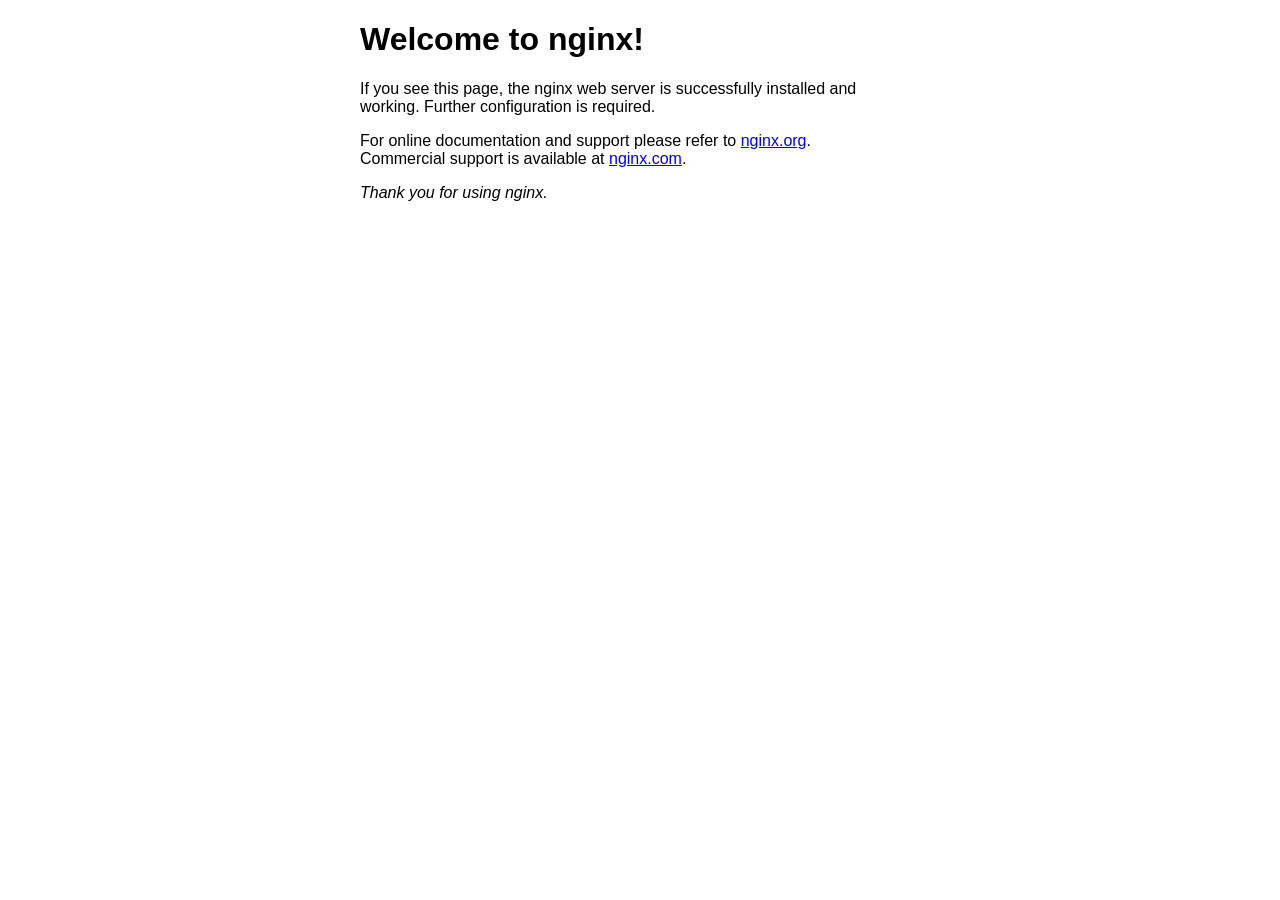
<file: nginx-1.18.0/html/index.html>
<!DOCTYPE html>
<html>
<head>
<title>Welcome to nginx!</title>
<style>
    body {
        width: 35em;
        margin: 0 auto;
        font-family: Tahoma, Verdana, Arial, sans-serif;
    }
</style>
</head>
<body>
<h1>Welcome to nginx!</h1>
<p>If you see this page, the nginx web server is successfully installed and
working. Further configuration is required.</p>

<p>For online documentation and support please refer to
<a href="http://nginx.org/">nginx.org</a>.<br/>
Commercial support is available at
<a href="http://nginx.com/">nginx.com</a>.</p>

<p><em>Thank you for using nginx.</em></p>
</body>
</html>
</file>
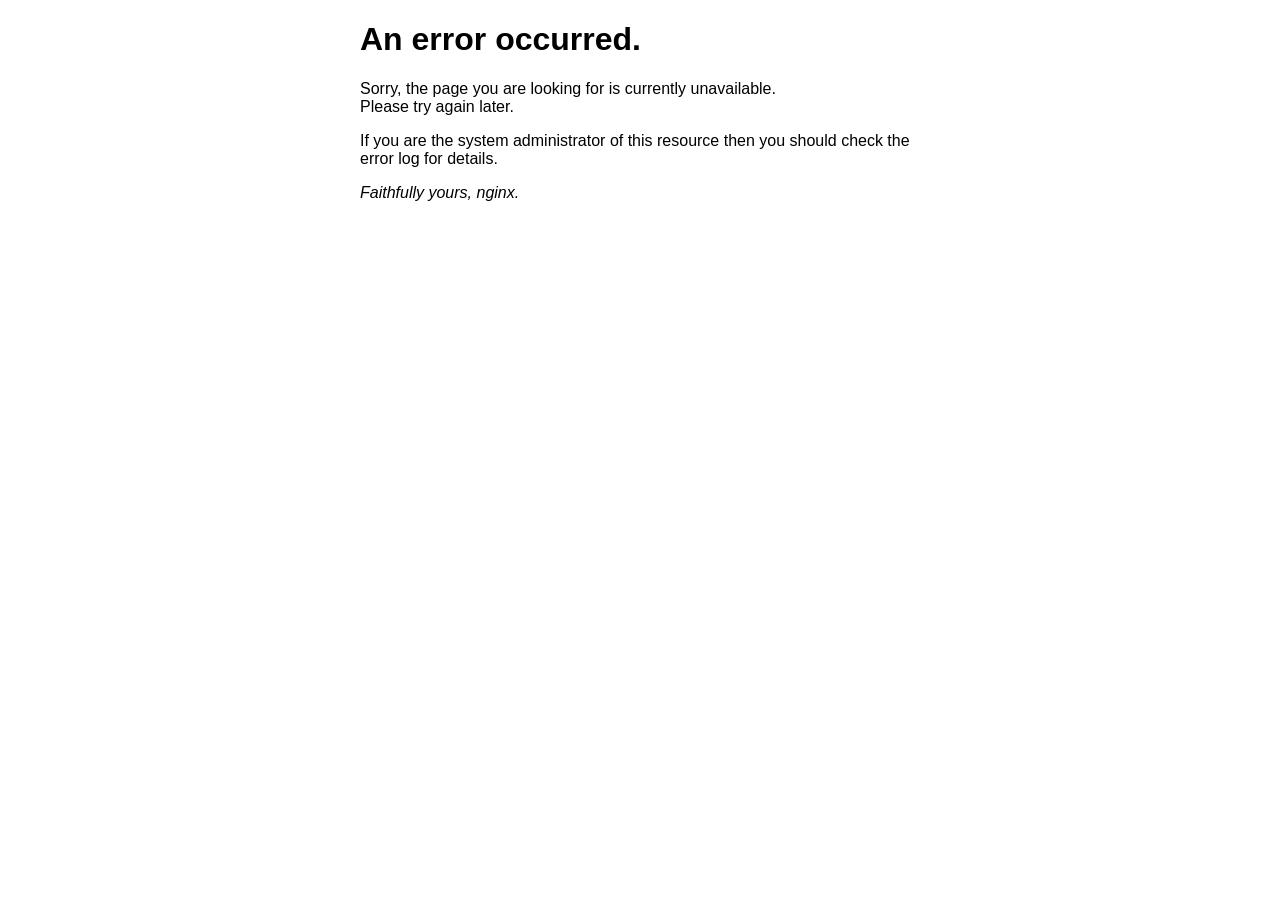
<file: nginx-1.18.0/html/50x.html>
<!DOCTYPE html>
<html>
<head>
<title>Error</title>
<style>
    body {
        width: 35em;
        margin: 0 auto;
        font-family: Tahoma, Verdana, Arial, sans-serif;
    }
</style>
</head>
<body>
<h1>An error occurred.</h1>
<p>Sorry, the page you are looking for is currently unavailable.<br/>
Please try again later.</p>
<p>If you are the system administrator of this resource then you should check
the error log for details.</p>
<p><em>Faithfully yours, nginx.</em></p>
</body>
</html>
</file>
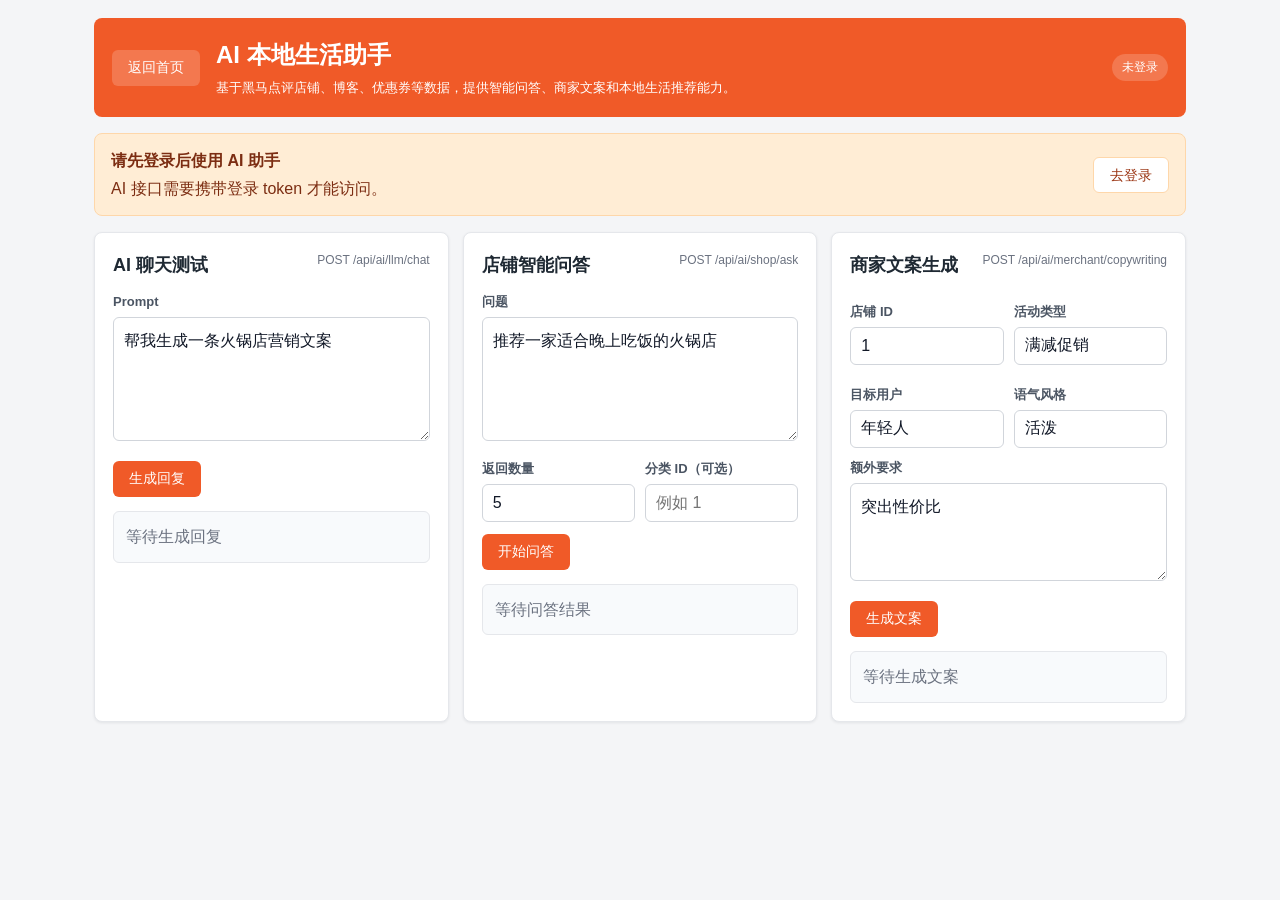
<file: nginx-1.18.0/html/hmdp/ai.html>
<!DOCTYPE html>
<html lang="zh-CN">
<head>
  <meta charset="UTF-8">
  <meta name="viewport" content="width=device-width, initial-scale=1, maximum-scale=1, user-scalable=0">
  <title>AI 本地生活助手</title>
  <link rel="stylesheet" href="./css/ai.css">
</head>
<body>
<div class="page">
  <header class="top-bar">
    <a class="back-link" href="index.html">返回首页</a>
    <div>
      <h1>AI 本地生活助手</h1>
      <p>基于黑马点评店铺、博客、优惠券等数据，提供智能问答、商家文案和本地生活推荐能力。</p>
    </div>
    <span id="loginStatus" class="login-status">检查登录状态中</span>
  </header>

  <section id="loginNotice" class="notice notice-warning hidden">
    <div>
      <strong>请先登录后使用 AI 助手</strong>
      <p>AI 接口需要携带登录 token 才能访问。</p>
    </div>
    <a class="button button-secondary" href="login.html">去登录</a>
  </section>

  <main class="content">
    <section class="card">
      <div class="card-title">
        <h2>AI 聊天测试</h2>
        <span>POST /api/ai/llm/chat</span>
      </div>
      <label for="chatPrompt">Prompt</label>
      <textarea id="chatPrompt" rows="4">帮我生成一条火锅店营销文案</textarea>
      <button id="chatBtn" class="button">生成回复</button>
      <div id="chatResult" class="result empty">等待生成回复</div>
    </section>

    <section class="card">
      <div class="card-title">
        <h2>店铺智能问答</h2>
        <span>POST /api/ai/shop/ask</span>
      </div>
      <label for="shopQuestion">问题</label>
      <textarea id="shopQuestion" rows="4">推荐一家适合晚上吃饭的火锅店</textarea>
      <div class="form-grid">
        <div>
          <label for="shopLimit">返回数量</label>
          <input id="shopLimit" type="number" min="1" max="20" value="5">
        </div>
        <div>
          <label for="shopTypeId">分类 ID（可选）</label>
          <input id="shopTypeId" type="number" min="1" placeholder="例如 1">
        </div>
      </div>
      <button id="shopAskBtn" class="button">开始问答</button>
      <div id="shopAskResult" class="result empty">等待问答结果</div>
    </section>

    <section class="card">
      <div class="card-title">
        <h2>商家文案生成</h2>
        <span>POST /api/ai/merchant/copywriting</span>
      </div>
      <div class="form-grid">
        <div>
          <label for="copyShopId">店铺 ID</label>
          <input id="copyShopId" type="number" min="1" value="1">
        </div>
        <div>
          <label for="copyActivityType">活动类型</label>
          <input id="copyActivityType" type="text" value="满减促销">
        </div>
        <div>
          <label for="copyTargetUser">目标用户</label>
          <input id="copyTargetUser" type="text" value="年轻人">
        </div>
        <div>
          <label for="copyTone">语气风格</label>
          <input id="copyTone" type="text" value="活泼">
        </div>
      </div>
      <label for="copyExtraRequirement">额外要求</label>
      <textarea id="copyExtraRequirement" rows="3">突出性价比</textarea>
      <button id="copywritingBtn" class="button">生成文案</button>
      <div id="copywritingResult" class="result empty">等待生成文案</div>
    </section>
  </main>
</div>
<script src="./js/ai.js"></script>
</body>
</html>
</file>
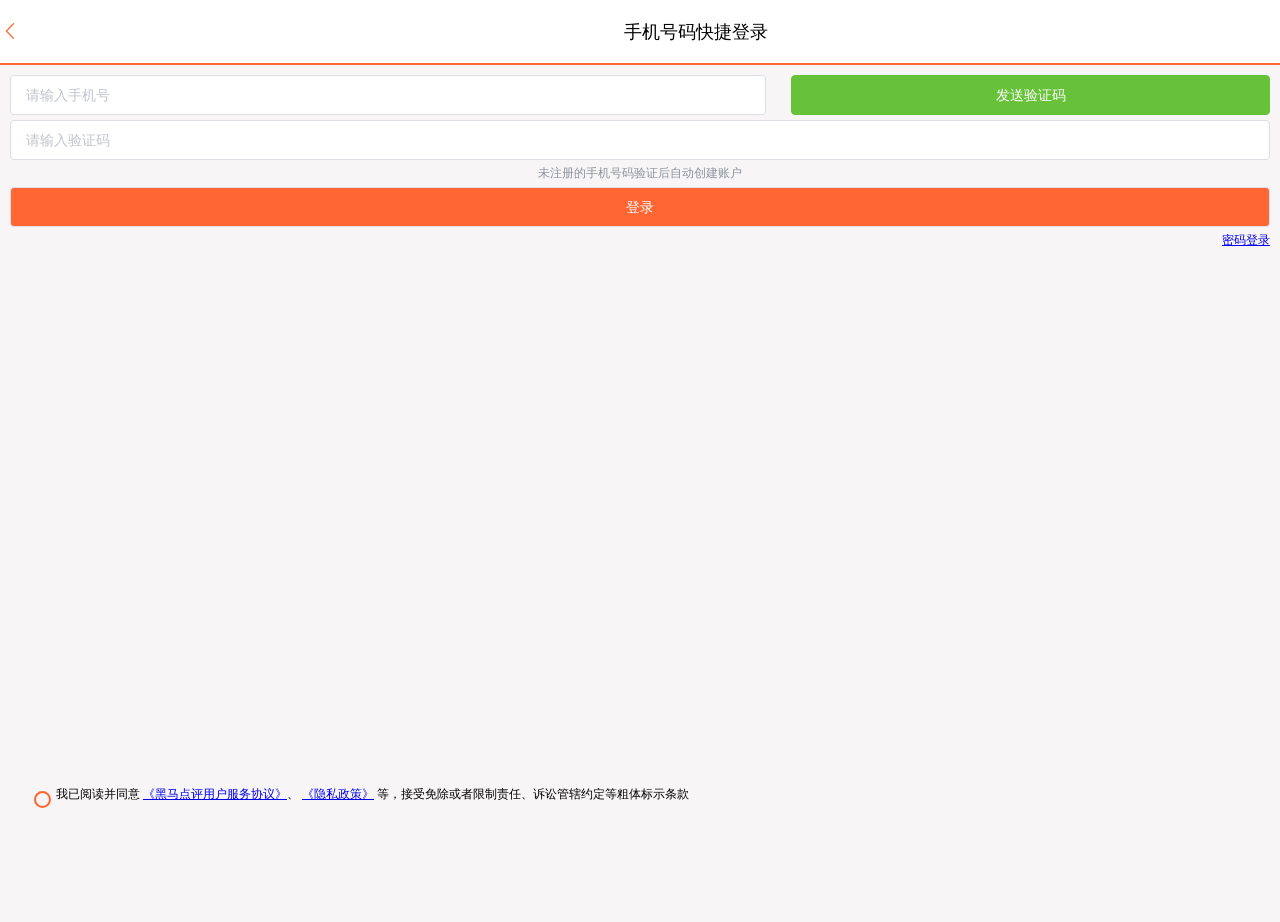
<file: nginx-1.18.0/html/hmdp/login.html>
<!DOCTYPE html>
<html lang="en">
<head>
  <meta http-equiv="Content-Type" content="text/html; charset=UTF-8">
  <meta name="viewport" content="width=device-width, initial-scale=1, maximum-scale=1, user-scalable=0">
  <title>黑马点评</title>
  <!-- 引入样式 -->
  <link rel="stylesheet" href="./css/element.css">
  <link href="./css/main.css" rel="stylesheet">
  <link href="./css/login.css" rel="stylesheet">

  <style type="text/css">

  </style>
</head>
<body>
<div id="app">
  <div class="login-container">
    <div class="header">
      <div class="header-back-btn" @click="goBack" ><i class="el-icon-arrow-left"></i></div>
      <div class="header-title">手机号码快捷登录&nbsp;&nbsp;&nbsp;</div>
    </div>
    <div class="content">
      <div class="login-form">
        <div style="display: flex; justify-content: space-between">
          <el-input style="width: 60%" placeholder="请输入手机号" v-model="form.phone" >
          </el-input>
          <el-button style="width: 38%" @click="sendCode" type="success" :disabled="disabled">{{codeBtnMsg}}</el-button>
        </div>

        <div style="height: 5px"></div>
        <el-input placeholder="请输入验证码" v-model="form.code">
        </el-input>
        <div style="text-align: center; color: #8c939d;margin: 5px 0">未注册的手机号码验证后自动创建账户</div>
        <el-button @click="login" style="width: 100%; background-color:#f63; color: #fff;">登录</el-button>
        <div style="text-align: right; color:#333333; margin: 5px 0"><a href="/login2.html">密码登录</a></div>
      </div>
      <div class="login-radio">
        <div>
          <input type="radio" name="readed" v-model="radio" value="1">
          <label for="readed"></label>
        </div>
        <div>我已阅读并同意
          <a href="javascript:void(0)">
          《黑马点评用户服务协议》</a>、
          <a href="javascript:void(0)">《隐私政策》</a>
          等，接受免除或者限制责任、诉讼管辖约定等粗体标示条款
        </div>
      </div>
    </div>
  </div>
</div>
<script src="./js/vue.js"></script>
<script src="./js/axios.min.js"></script>
<!-- 引入组件库 -->
<script src="./js/element.js"></script>
<script src="./js/common.js"></script>
<script src="./js/footer.js"></script>
<script>

  const app = new Vue({
    el: "#app",
    data: {
      radio: "",
      disabled: false, // 发送短信按钮
      codeBtnMsg: "发送验证码", // 发送短信按钮提示
      form:{
      }
    },
    methods: {
      login(){
        if(!this.radio){
          this.$message.error("请先确认阅读用户协议！");
          return
        }
        if(!this.form.phone || !this.form.code){
          this.$message.error("手机号和验证码不能为空！");
          return
        }
        axios.post("/user/login", this.form)
        .then(({data}) => {
            if(data){
              // 保存用户信息到session
              sessionStorage.setItem("token", data);
            }
            // 跳转到首页
            location.href = "/index.html"
        })
        .catch(err => this.$message.error(err))
      },
      goBack(){
        history.back();
      },
      sendCode(){
        if (!this.form.phone) {
          this.$message.error("手机号不能为空");
          return;
        }
        // 发送验证码
        axios.post("/user/code?phone="+this.form.phone)
          .then(() => {})
          .catch(err => {
            console.log(err);
            this.$message.error(err)
          });
        // 禁用按钮
        this.disabled = true;
        // 按钮倒计时
        let i = 60;
        this.codeBtnMsg = (i--) + '秒后可重发'
        let taskId = setInterval(() => this.codeBtnMsg = (i--) + '秒后可重发', 1000);
        setTimeout(() => {
          this.disabled = false;
          clearInterval(taskId);
          this.codeBtnMsg = "发送验证码";
        }, 59000)
      }
    }
  })
</script>
</body>
</html>
</file>
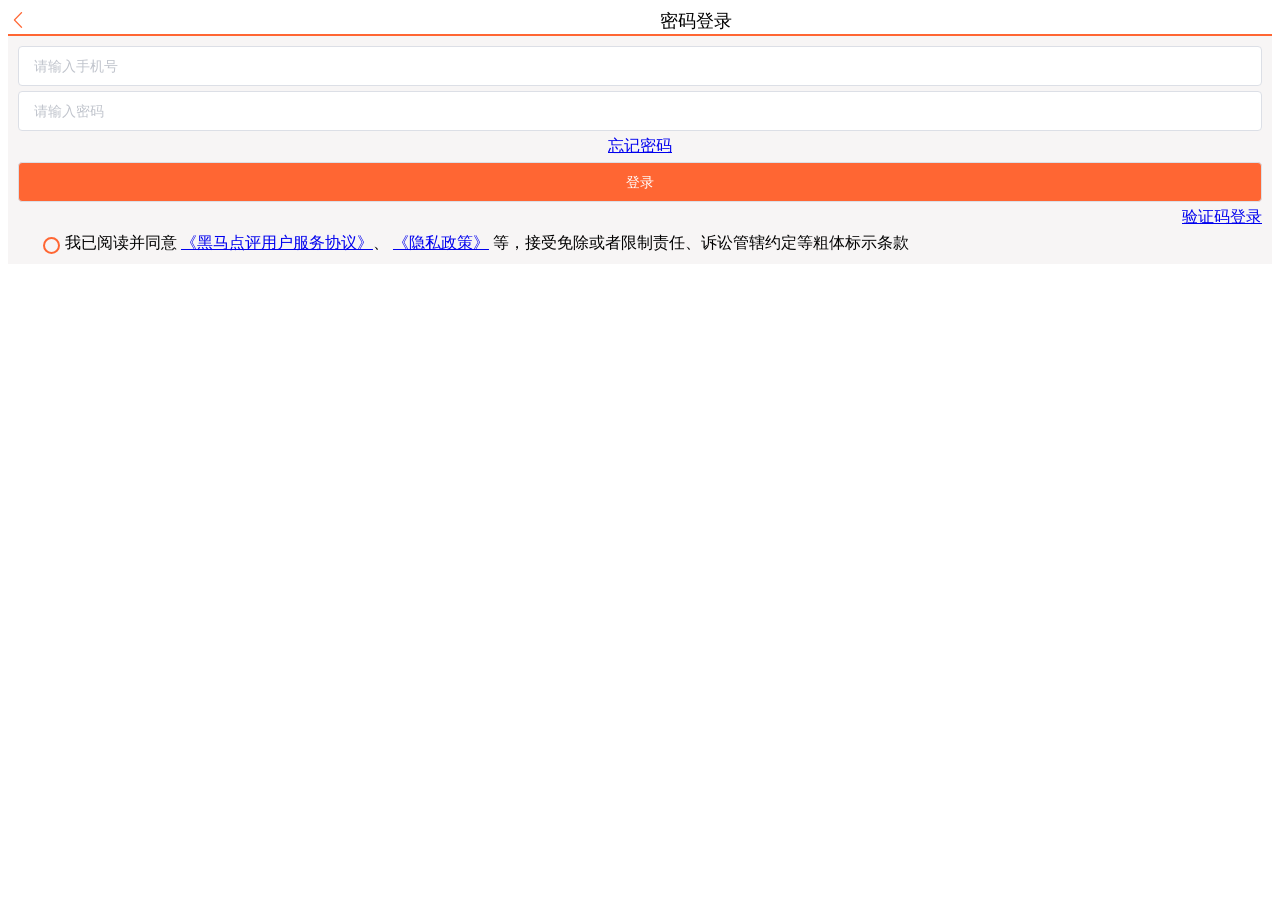
<file: nginx-1.18.0/html/hmdp/login2.html>
<!DOCTYPE html>
<html lang="en">
<head>
  <meta http-equiv="Content-Type" content="text/html; charset=UTF-8">
  <meta name="viewport" content="width=device-width, initial-scale=1, maximum-scale=1, user-scalable=0">
  <title>黑马点评</title>
  <link href="./css/login.css" rel="stylesheet">
  <!-- 引入样式 -->
  <link rel="stylesheet" href="./css/element.css">

  <style type="text/css">
      .el-radio__input.is-checked .el-radio__inner {
          border-color: #F63;
          background: #F63;
      }
      .el-input__inner:focus {
          border: 1px solid #F63;
      }
  </style>
</head>
<body>
<div id="app">
  <div class="login-container">
    <div class="header">
      <div class="header-back-btn" @click="goBack"><i class="el-icon-arrow-left"></i></div>
      <div class="header-title">密码登录&nbsp;&nbsp;&nbsp;</div>
    </div>
    <div class="content">
      <div class="login-form">
        <el-input placeholder="请输入手机号" v-model="form.phone">
        </el-input>
        <div style="height: 5px"></div>
        <el-input placeholder="请输入密码" v-model="form.password">
        </el-input>
        <div style="text-align: center; color: #8c939d;margin: 5px 0"><a href="javascript:void(0)">忘记密码</a></div>
        <el-button @click="login" style="width: 100%; background-color:#f63; color: #fff;">登录</el-button>
        <div style="text-align: right; color:#333333; margin: 5px 0"><a href="/login.html">验证码登录</a></div>
      </div>
      <div class="login-radio">
        <div>
          <input type="radio" name="readed" v-model="radio" value="1">
          <label for="readed"></label>
        </div>
        <div>我已阅读并同意
          <a href="javascript:void(0)">
          《黑马点评用户服务协议》</a>、
          <a href="javascript:void(0)">《隐私政策》</a>
          等，接受免除或者限制责任、诉讼管辖约定等粗体标示条款
        </div>
      </div>
    </div>
  </div>
</div>
<script src="./js/vue.js"></script>
<script src="./js/axios.min.js"></script>
<!-- 引入组件库 -->
<script src="./js/element.js"></script>
<script src="./js/common.js"></script>
<script>

  const app = new Vue({
    el: "#app",
    data: {
      radio: "",
      form:{
      }
    },
    methods: {
      login(){
        if(!this.radio){
          this.$message.error("请先确认阅读用户协议！");
          return;
        }
        axios.post("/user/login", this.form)
          .then(({data}) => {
            if(data){
              // 保存用户信息到session
              sessionStorage.setItem("token", data);
            }
            // 跳转到首页
            location.href = "/info.html"
          })
          .catch(err => this.$message.error(err))
      },
      goBack(){
        history.back();
      }
    }
  })
</script>
</body>
</html>
</file>
<file: nginx-1.18.0/html/hmdp/css/ai.css>
* {
  box-sizing: border-box;
}

body {
  margin: 0;
  color: #1f2933;
  background: #f4f5f7;
  font-family: Arial, "Microsoft YaHei", sans-serif;
  line-height: 1.6;
}

.page {
  max-width: 1120px;
  margin: 0 auto;
  padding: 18px 14px 36px;
}

.top-bar {
  display: grid;
  grid-template-columns: auto 1fr auto;
  gap: 16px;
  align-items: center;
  margin-bottom: 16px;
  padding: 18px;
  color: #fff;
  background: #f05a28;
  border-radius: 8px;
}

.top-bar h1 {
  margin: 0;
  font-size: 24px;
  font-weight: 700;
}

.top-bar p {
  margin: 4px 0 0;
  font-size: 13px;
}

.back-link,
.button {
  display: inline-flex;
  align-items: center;
  justify-content: center;
  min-height: 36px;
  padding: 0 16px;
  border: 0;
  border-radius: 6px;
  color: #fff;
  background: #e14d22;
  font-size: 14px;
  text-decoration: none;
  cursor: pointer;
}

.back-link {
  background: rgba(255, 255, 255, 0.18);
}

.button {
  margin-top: 12px;
  background: #f05a28;
}

.button:hover {
  background: #d9471c;
}

.button:disabled {
  cursor: not-allowed;
  opacity: 0.65;
}

.button-secondary {
  margin-top: 0;
  color: #9a3412;
  background: #fff;
  border: 1px solid #fed7aa;
}

.login-status {
  justify-self: end;
  padding: 4px 10px;
  border-radius: 999px;
  background: rgba(255, 255, 255, 0.18);
  font-size: 12px;
  white-space: nowrap;
}

.notice {
  display: flex;
  justify-content: space-between;
  gap: 12px;
  align-items: center;
  margin-bottom: 16px;
  padding: 14px 16px;
  border-radius: 8px;
}

.notice p {
  margin: 2px 0 0;
}

.notice-warning {
  color: #7c2d12;
  background: #ffedd5;
  border: 1px solid #fed7aa;
}

.content {
  display: grid;
  grid-template-columns: repeat(3, minmax(0, 1fr));
  gap: 14px;
}

.card {
  padding: 18px;
  background: #fff;
  border: 1px solid #e5e7eb;
  border-radius: 8px;
  box-shadow: 0 1px 3px rgba(15, 23, 42, 0.08);
}

.card-title {
  display: flex;
  justify-content: space-between;
  gap: 10px;
  align-items: flex-start;
  margin-bottom: 12px;
}

.card-title h2 {
  margin: 0;
  font-size: 18px;
}

.card-title span {
  color: #6b7280;
  font-size: 12px;
  word-break: break-all;
}

label {
  display: block;
  margin: 10px 0 4px;
  color: #4b5563;
  font-size: 13px;
  font-weight: 700;
}

textarea,
input {
  width: 100%;
  border: 1px solid #d1d5db;
  border-radius: 6px;
  color: #111827;
  background: #fff;
  font: inherit;
}

textarea {
  min-height: 92px;
  padding: 10px;
  resize: vertical;
}

input {
  height: 38px;
  padding: 0 10px;
}

.form-grid {
  display: grid;
  grid-template-columns: repeat(2, minmax(0, 1fr));
  gap: 10px;
}

.result {
  margin-top: 14px;
  padding: 12px;
  border-radius: 6px;
  background: #f8fafc;
  border: 1px solid #e5e7eb;
}

.result.empty {
  color: #6b7280;
}

.result.error {
  color: #991b1b;
  background: #fef2f2;
  border-color: #fecaca;
}

.result.success {
  background: #f0fdf4;
  border-color: #bbf7d0;
}

.result h3 {
  margin: 0 0 8px;
  font-size: 15px;
}

.field {
  margin: 6px 0;
}

.field strong {
  color: #374151;
}

.json-block {
  max-height: 280px;
  overflow: auto;
  margin: 10px 0 0;
  padding: 10px;
  color: #d1fae5;
  background: #111827;
  border-radius: 6px;
  font-size: 12px;
  white-space: pre-wrap;
  word-break: break-word;
}

.hidden {
  display: none;
}

@media (max-width: 900px) {
  .content {
    grid-template-columns: 1fr;
  }

  .top-bar {
    grid-template-columns: 1fr;
  }

  .login-status {
    justify-self: start;
  }
}

@media (max-width: 520px) {
  .form-grid {
    grid-template-columns: 1fr;
  }

  .notice {
    align-items: flex-start;
    flex-direction: column;
  }
}
</file>
<file: nginx-1.18.0/html/hmdp/css/element.css>
@charset "UTF-8";.el-pagination--small .arrow.disabled,.el-table .hidden-columns,.el-table td.is-hidden>*,.el-table th.is-hidden>*,.el-table--hidden{visibility:hidden}.el-dropdown .el-dropdown-selfdefine:focus:active,.el-dropdown .el-dropdown-selfdefine:focus:not(.focusing),.el-message__closeBtn:focus,.el-message__content:focus,.el-popover:focus,.el-popover:focus:active,.el-popover__reference:focus:hover,.el-popover__reference:focus:not(.focusing),.el-rate:active,.el-rate:focus,.el-tooltip:focus:hover,.el-tooltip:focus:not(.focusing),.el-upload-list__item.is-success:active,.el-upload-list__item.is-success:not(.focusing):focus{outline-width:0}.el-input__suffix,.el-tree.is-dragging .el-tree-node__content *{pointer-events:none}@font-face{font-family:element-icons;src:url(fonts/element-icons.woff) format("woff"),url(fonts/element-icons.ttf) format("truetype");font-weight:400;font-display:"auto";font-style:normal}[class*=" el-icon-"],[class^=el-icon-]{font-family:element-icons!important;speak:none;font-style:normal;font-weight:400;font-variant:normal;text-transform:none;line-height:1;vertical-align:baseline;display:inline-block;-webkit-font-smoothing:antialiased;-moz-osx-font-smoothing:grayscale}.el-icon-ice-cream-round:before{content:"\e6a0"}.el-icon-ice-cream-square:before{content:"\e6a3"}.el-icon-lollipop:before{content:"\e6a4"}.el-icon-potato-strips:before{content:"\e6a5"}.el-icon-milk-tea:before{content:"\e6a6"}.el-icon-ice-drink:before{content:"\e6a7"}.el-icon-ice-tea:before{content:"\e6a9"}.el-icon-coffee:before{content:"\e6aa"}.el-icon-orange:before{content:"\e6ab"}.el-icon-pear:before{content:"\e6ac"}.el-icon-apple:before{content:"\e6ad"}.el-icon-cherry:before{content:"\e6ae"}.el-icon-watermelon:before{content:"\e6af"}.el-icon-grape:before{content:"\e6b0"}.el-icon-refrigerator:before{content:"\e6b1"}.el-icon-goblet-square-full:before{content:"\e6b2"}.el-icon-goblet-square:before{content:"\e6b3"}.el-icon-goblet-full:before{content:"\e6b4"}.el-icon-goblet:before{content:"\e6b5"}.el-icon-cold-drink:before{content:"\e6b6"}.el-icon-coffee-cup:before{content:"\e6b8"}.el-icon-water-cup:before{content:"\e6b9"}.el-icon-hot-water:before{content:"\e6ba"}.el-icon-ice-cream:before{content:"\e6bb"}.el-icon-dessert:before{content:"\e6bc"}.el-icon-sugar:before{content:"\e6bd"}.el-icon-tableware:before{content:"\e6be"}.el-icon-burger:before{content:"\e6bf"}.el-icon-knife-fork:before{content:"\e6c1"}.el-icon-fork-spoon:before{content:"\e6c2"}.el-icon-chicken:before{content:"\e6c3"}.el-icon-food:before{content:"\e6c4"}.el-icon-dish-1:before{content:"\e6c5"}.el-icon-dish:before{content:"\e6c6"}.el-icon-moon-night:before{content:"\e6ee"}.el-icon-moon:before{content:"\e6f0"}.el-icon-cloudy-and-sunny:before{content:"\e6f1"}.el-icon-partly-cloudy:before{content:"\e6f2"}.el-icon-cloudy:before{content:"\e6f3"}.el-icon-sunny:before{content:"\e6f6"}.el-icon-sunset:before{content:"\e6f7"}.el-icon-sunrise-1:before{content:"\e6f8"}.el-icon-sunrise:before{content:"\e6f9"}.el-icon-heavy-rain:before{content:"\e6fa"}.el-icon-lightning:before{content:"\e6fb"}.el-icon-light-rain:before{content:"\e6fc"}.el-icon-wind-power:before{content:"\e6fd"}.el-icon-baseball:before{content:"\e712"}.el-icon-soccer:before{content:"\e713"}.el-icon-football:before{content:"\e715"}.el-icon-basketball:before{content:"\e716"}.el-icon-ship:before{content:"\e73f"}.el-icon-truck:before{content:"\e740"}.el-icon-bicycle:before{content:"\e741"}.el-icon-mobile-phone:before{content:"\e6d3"}.el-icon-service:before{content:"\e6d4"}.el-icon-key:before{content:"\e6e2"}.el-icon-unlock:before{content:"\e6e4"}.el-icon-lock:before{content:"\e6e5"}.el-icon-watch:before{content:"\e6fe"}.el-icon-watch-1:before{content:"\e6ff"}.el-icon-timer:before{content:"\e702"}.el-icon-alarm-clock:before{content:"\e703"}.el-icon-map-location:before{content:"\e704"}.el-icon-delete-location:before{content:"\e705"}.el-icon-add-location:before{content:"\e706"}.el-icon-location-information:before{content:"\e707"}.el-icon-location-outline:before{content:"\e708"}.el-icon-location:before{content:"\e79e"}.el-icon-place:before{content:"\e709"}.el-icon-discover:before{content:"\e70a"}.el-icon-first-aid-kit:before{content:"\e70b"}.el-icon-trophy-1:before{content:"\e70c"}.el-icon-trophy:before{content:"\e70d"}.el-icon-medal:before{content:"\e70e"}.el-icon-medal-1:before{content:"\e70f"}.el-icon-stopwatch:before{content:"\e710"}.el-icon-mic:before{content:"\e711"}.el-icon-copy-document:before{content:"\e718"}.el-icon-full-screen:before{content:"\e719"}.el-icon-switch-button:before{content:"\e71b"}.el-icon-aim:before{content:"\e71c"}.el-icon-crop:before{content:"\e71d"}.el-icon-odometer:before{content:"\e71e"}.el-icon-time:before{content:"\e71f"}.el-icon-bangzhu:before{content:"\e724"}.el-icon-close-notification:before{content:"\e726"}.el-icon-microphone:before{content:"\e727"}.el-icon-turn-off-microphone:before{content:"\e728"}.el-icon-position:before{content:"\e729"}.el-icon-postcard:before{content:"\e72a"}.el-icon-message:before{content:"\e72b"}.el-icon-chat-line-square:before{content:"\e72d"}.el-icon-chat-dot-square:before{content:"\e72e"}.el-icon-chat-dot-round:before{content:"\e72f"}.el-icon-chat-square:before{content:"\e730"}.el-icon-chat-line-round:before{content:"\e731"}.el-icon-chat-round:before{content:"\e732"}.el-icon-set-up:before{content:"\e733"}.el-icon-turn-off:before{content:"\e734"}.el-icon-open:before{content:"\e735"}.el-icon-connection:before{content:"\e736"}.el-icon-link:before{content:"\e737"}.el-icon-cpu:before{content:"\e738"}.el-icon-thumb:before{content:"\e739"}.el-icon-female:before{content:"\e73a"}.el-icon-male:before{content:"\e73b"}.el-icon-guide:before{content:"\e73c"}.el-icon-news:before{content:"\e73e"}.el-icon-price-tag:before{content:"\e744"}.el-icon-discount:before{content:"\e745"}.el-icon-wallet:before{content:"\e747"}.el-icon-coin:before{content:"\e748"}.el-icon-money:before{content:"\e749"}.el-icon-bank-card:before{content:"\e74a"}.el-icon-box:before{content:"\e74b"}.el-icon-present:before{content:"\e74c"}.el-icon-sell:before{content:"\e6d5"}.el-icon-sold-out:before{content:"\e6d6"}.el-icon-shopping-bag-2:before{content:"\e74d"}.el-icon-shopping-bag-1:before{content:"\e74e"}.el-icon-shopping-cart-2:before{content:"\e74f"}.el-icon-shopping-cart-1:before{content:"\e750"}.el-icon-shopping-cart-full:before{content:"\e751"}.el-icon-smoking:before{content:"\e752"}.el-icon-no-smoking:before{content:"\e753"}.el-icon-house:before{content:"\e754"}.el-icon-table-lamp:before{content:"\e755"}.el-icon-school:before{content:"\e756"}.el-icon-office-building:before{content:"\e757"}.el-icon-toilet-paper:before{content:"\e758"}.el-icon-notebook-2:before{content:"\e759"}.el-icon-notebook-1:before{content:"\e75a"}.el-icon-files:before{content:"\e75b"}.el-icon-collection:before{content:"\e75c"}.el-icon-receiving:before{content:"\e75d"}.el-icon-suitcase-1:before{content:"\e760"}.el-icon-suitcase:before{content:"\e761"}.el-icon-film:before{content:"\e763"}.el-icon-collection-tag:before{content:"\e765"}.el-icon-data-analysis:before{content:"\e766"}.el-icon-pie-chart:before{content:"\e767"}.el-icon-data-board:before{content:"\e768"}.el-icon-data-line:before{content:"\e76d"}.el-icon-reading:before{content:"\e769"}.el-icon-magic-stick:before{content:"\e76a"}.el-icon-coordinate:before{content:"\e76b"}.el-icon-mouse:before{content:"\e76c"}.el-icon-brush:before{content:"\e76e"}.el-icon-headset:before{content:"\e76f"}.el-icon-umbrella:before{content:"\e770"}.el-icon-scissors:before{content:"\e771"}.el-icon-mobile:before{content:"\e773"}.el-icon-attract:before{content:"\e774"}.el-icon-monitor:before{content:"\e775"}.el-icon-search:before{content:"\e778"}.el-icon-takeaway-box:before{content:"\e77a"}.el-icon-paperclip:before{content:"\e77d"}.el-icon-printer:before{content:"\e77e"}.el-icon-document-add:before{content:"\e782"}.el-icon-document:before{content:"\e785"}.el-icon-document-checked:before{content:"\e786"}.el-icon-document-copy:before{content:"\e787"}.el-icon-document-delete:before{content:"\e788"}.el-icon-document-remove:before{content:"\e789"}.el-icon-tickets:before{content:"\e78b"}.el-icon-folder-checked:before{content:"\e77f"}.el-icon-folder-delete:before{content:"\e780"}.el-icon-folder-remove:before{content:"\e781"}.el-icon-folder-add:before{content:"\e783"}.el-icon-folder-opened:before{content:"\e784"}.el-icon-folder:before{content:"\e78a"}.el-icon-edit-outline:before{content:"\e764"}.el-icon-edit:before{content:"\e78c"}.el-icon-date:before{content:"\e78e"}.el-icon-c-scale-to-original:before{content:"\e7c6"}.el-icon-view:before{content:"\e6ce"}.el-icon-loading:before{content:"\e6cf"}.el-icon-rank:before{content:"\e6d1"}.el-icon-sort-down:before{content:"\e7c4"}.el-icon-sort-up:before{content:"\e7c5"}.el-icon-sort:before{content:"\e6d2"}.el-icon-finished:before{content:"\e6cd"}.el-icon-refresh-left:before{content:"\e6c7"}.el-icon-refresh-right:before{content:"\e6c8"}.el-icon-refresh:before{content:"\e6d0"}.el-icon-video-play:before{content:"\e7c0"}.el-icon-video-pause:before{content:"\e7c1"}.el-icon-d-arrow-right:before{content:"\e6dc"}.el-icon-d-arrow-left:before{content:"\e6dd"}.el-icon-arrow-up:before{content:"\e6e1"}.el-icon-arrow-down:before{content:"\e6df"}.el-icon-arrow-right:before{content:"\e6e0"}.el-icon-arrow-left:before{content:"\e6de"}.el-icon-top-right:before{content:"\e6e7"}.el-icon-top-left:before{content:"\e6e8"}.el-icon-top:before{content:"\e6e6"}.el-icon-bottom:before{content:"\e6eb"}.el-icon-right:before{content:"\e6e9"}.el-icon-back:before{content:"\e6ea"}.el-icon-bottom-right:before{content:"\e6ec"}.el-icon-bottom-left:before{content:"\e6ed"}.el-icon-caret-top:before{content:"\e78f"}.el-icon-caret-bottom:before{content:"\e790"}.el-icon-caret-right:before{content:"\e791"}.el-icon-caret-left:before{content:"\e792"}.el-icon-d-caret:before{content:"\e79a"}.el-icon-share:before{content:"\e793"}.el-icon-menu:before{content:"\e798"}.el-icon-s-grid:before{content:"\e7a6"}.el-icon-s-check:before{content:"\e7a7"}.el-icon-s-data:before{content:"\e7a8"}.el-icon-s-opportunity:before{content:"\e7aa"}.el-icon-s-custom:before{content:"\e7ab"}.el-icon-s-claim:before{content:"\e7ad"}.el-icon-s-finance:before{content:"\e7ae"}.el-icon-s-comment:before{content:"\e7af"}.el-icon-s-flag:before{content:"\e7b0"}.el-icon-s-marketing:before{content:"\e7b1"}.el-icon-s-shop:before{content:"\e7b4"}.el-icon-s-open:before{content:"\e7b5"}.el-icon-s-management:before{content:"\e7b6"}.el-icon-s-ticket:before{content:"\e7b7"}.el-icon-s-release:before{content:"\e7b8"}.el-icon-s-home:before{content:"\e7b9"}.el-icon-s-promotion:before{content:"\e7ba"}.el-icon-s-operation:before{content:"\e7bb"}.el-icon-s-unfold:before{content:"\e7bc"}.el-icon-s-fold:before{content:"\e7a9"}.el-icon-s-platform:before{content:"\e7bd"}.el-icon-s-order:before{content:"\e7be"}.el-icon-s-cooperation:before{content:"\e7bf"}.el-icon-bell:before{content:"\e725"}.el-icon-message-solid:before{content:"\e799"}.el-icon-video-camera:before{content:"\e772"}.el-icon-video-camera-solid:before{content:"\e796"}.el-icon-camera:before{content:"\e779"}.el-icon-camera-solid:before{content:"\e79b"}.el-icon-download:before{content:"\e77c"}.el-icon-upload2:before{content:"\e77b"}.el-icon-upload:before{content:"\e7c3"}.el-icon-picture-outline-round:before{content:"\e75f"}.el-icon-picture-outline:before{content:"\e75e"}.el-icon-picture:before{content:"\e79f"}.el-icon-close:before{content:"\e6db"}.el-icon-check:before{content:"\e6da"}.el-icon-plus:before{content:"\e6d9"}.el-icon-minus:before{content:"\e6d8"}.el-icon-help:before{content:"\e73d"}.el-icon-s-help:before{content:"\e7b3"}.el-icon-circle-close:before{content:"\e78d"}.el-icon-circle-check:before{content:"\e720"}.el-icon-circle-plus-outline:before{content:"\e723"}.el-icon-remove-outline:before{content:"\e722"}.el-icon-zoom-out:before{content:"\e776"}.el-icon-zoom-in:before{content:"\e777"}.el-icon-error:before{content:"\e79d"}.el-icon-success:before{content:"\e79c"}.el-icon-circle-plus:before{content:"\e7a0"}.el-icon-remove:before{content:"\e7a2"}.el-icon-info:before{content:"\e7a1"}.el-icon-question:before{content:"\e7a4"}.el-icon-warning-outline:before{content:"\e6c9"}.el-icon-warning:before{content:"\e7a3"}.el-icon-goods:before{content:"\e7c2"}.el-icon-s-goods:before{content:"\e7b2"}.el-icon-star-off:before{content:"\e717"}.el-icon-star-on:before{content:"\e797"}.el-icon-more-outline:before{content:"\e6cc"}.el-icon-more:before{content:"\e794"}.el-icon-phone-outline:before{content:"\e6cb"}.el-icon-phone:before{content:"\e795"}.el-icon-user:before{content:"\e6e3"}.el-icon-user-solid:before{content:"\e7a5"}.el-icon-setting:before{content:"\e6ca"}.el-icon-s-tools:before{content:"\e7ac"}.el-icon-delete:before{content:"\e6d7"}.el-icon-delete-solid:before{content:"\e7c9"}.el-icon-eleme:before{content:"\e7c7"}.el-icon-platform-eleme:before{content:"\e7ca"}.el-icon-loading{-webkit-animation:rotating 2s linear infinite;animation:rotating 2s linear infinite}.el-icon--right{margin-left:5px}.el-icon--left{margin-right:5px}@-webkit-keyframes rotating{0%{-webkit-transform:rotateZ(0);transform:rotateZ(0)}100%{-webkit-transform:rotateZ(360deg);transform:rotateZ(360deg)}}@keyframes rotating{0%{-webkit-transform:rotateZ(0);transform:rotateZ(0)}100%{-webkit-transform:rotateZ(360deg);transform:rotateZ(360deg)}}.el-pagination{white-space:nowrap;padding:2px 5px;color:#303133;font-weight:700}.el-pagination::after,.el-pagination::before{display:table;content:""}.el-pagination::after{clear:both}.el-pagination button,.el-pagination span:not([class*=suffix]){display:inline-block;font-size:13px;min-width:35.5px;height:28px;line-height:28px;vertical-align:top;-webkit-box-sizing:border-box;box-sizing:border-box}.el-pagination .el-input__inner{text-align:center;-moz-appearance:textfield;line-height:normal}.el-pagination .el-input__suffix{right:0;-webkit-transform:scale(.8);transform:scale(.8)}.el-pagination .el-select .el-input{width:100px;margin:0 5px}.el-pagination .el-select .el-input .el-input__inner{padding-right:25px;border-radius:3px}.el-pagination button{border:none;padding:0 6px;background:0 0}.el-pagination button:focus{outline:0}.el-pagination button:hover{color:#FF6633}.el-pagination button:disabled{color:#C0C4CC;background-color:#FFF;cursor:not-allowed}.el-pagination .btn-next,.el-pagination .btn-prev{background:center center no-repeat #FFF;background-size:16px;cursor:pointer;margin:0;color:#303133}.el-pagination .btn-next .el-icon,.el-pagination .btn-prev .el-icon{display:block;font-size:12px;font-weight:700}.el-pagination .btn-prev{padding-right:12px}.el-pagination .btn-next{padding-left:12px}.el-pagination .el-pager li.disabled{color:#C0C4CC;cursor:not-allowed}.el-pager li,.el-pager li.btn-quicknext:hover,.el-pager li.btn-quickprev:hover{cursor:pointer}.el-pagination--small .btn-next,.el-pagination--small .btn-prev,.el-pagination--small .el-pager li,.el-pagination--small .el-pager li.btn-quicknext,.el-pagination--small .el-pager li.btn-quickprev,.el-pagination--small .el-pager li:last-child{border-color:transparent;font-size:12px;line-height:22px;height:22px;min-width:22px}.el-pagination--small .more::before,.el-pagination--small li.more::before{line-height:24px}.el-pagination--small button,.el-pagination--small span:not([class*=suffix]){height:22px;line-height:22px}.el-pagination--small .el-pagination__editor,.el-pagination--small .el-pagination__editor.el-input .el-input__inner{height:22px}.el-pagination__sizes{margin:0 10px 0 0;font-weight:400;color:#606266}.el-pagination__sizes .el-input .el-input__inner{font-size:13px;padding-left:8px}.el-pagination__sizes .el-input .el-input__inner:hover{border-color:#FF6633}.el-pagination__total{margin-right:10px;font-weight:400;color:#606266}.el-pagination__jump{margin-left:24px;font-weight:400;color:#606266}.el-pagination__jump .el-input__inner{padding:0 3px}.el-pagination__rightwrapper{float:right}.el-pagination__editor{line-height:18px;padding:0 2px;height:28px;text-align:center;margin:0 2px;-webkit-box-sizing:border-box;box-sizing:border-box;border-radius:3px}.el-pager,.el-pagination.is-background .btn-next,.el-pagination.is-background .btn-prev{padding:0}.el-pagination__editor.el-input{width:50px}.el-pagination__editor.el-input .el-input__inner{height:28px}.el-pagination__editor .el-input__inner::-webkit-inner-spin-button,.el-pagination__editor .el-input__inner::-webkit-outer-spin-button{-webkit-appearance:none;margin:0}.el-pagination.is-background .btn-next,.el-pagination.is-background .btn-prev,.el-pagination.is-background .el-pager li{margin:0 5px;background-color:#f4f4f5;color:#606266;min-width:30px;border-radius:2px}.el-pagination.is-background .btn-next.disabled,.el-pagination.is-background .btn-next:disabled,.el-pagination.is-background .btn-prev.disabled,.el-pagination.is-background .btn-prev:disabled,.el-pagination.is-background .el-pager li.disabled{color:#C0C4CC}.el-pagination.is-background .el-pager li:not(.disabled):hover{color:#FF6633}.el-pagination.is-background .el-pager li:not(.disabled).active{background-color:#FF6633;color:#FFF}.el-dialog,.el-pager li{background:#FFF;-webkit-box-sizing:border-box}.el-pagination.is-background.el-pagination--small .btn-next,.el-pagination.is-background.el-pagination--small .btn-prev,.el-pagination.is-background.el-pagination--small .el-pager li{margin:0 3px;min-width:22px}.el-pager,.el-pager li{vertical-align:top;margin:0;display:inline-block}.el-pager{-webkit-user-select:none;-moz-user-select:none;-ms-user-select:none;user-select:none;list-style:none;font-size:0}.el-date-table,.el-table th{-webkit-user-select:none;-moz-user-select:none}.el-pager .more::before{line-height:30px}.el-pager li{padding:0 4px;font-size:13px;min-width:35.5px;height:28px;line-height:28px;box-sizing:border-box;text-align:center}.el-menu--collapse .el-menu .el-submenu,.el-menu--popup{min-width:200px}.el-pager li.btn-quicknext,.el-pager li.btn-quickprev{line-height:28px;color:#303133}.el-pager li.btn-quicknext.disabled,.el-pager li.btn-quickprev.disabled{color:#C0C4CC}.el-pager li.active+li{border-left:0}.el-pager li:hover{color:#FF6633}.el-pager li.active{color:#FF6633;cursor:default}@-webkit-keyframes v-modal-in{0%{opacity:0}}@-webkit-keyframes v-modal-out{100%{opacity:0}}.el-dialog{position:relative;margin:0 auto 50px;border-radius:2px;-webkit-box-shadow:0 1px 3px rgba(0,0,0,.3);box-shadow:0 1px 3px rgba(0,0,0,.3);box-sizing:border-box;width:50%}.el-dialog.is-fullscreen{width:100%;margin-top:0;margin-bottom:0;height:100%;overflow:auto}.el-dialog__wrapper{position:fixed;top:0;right:0;bottom:0;left:0;overflow:auto;margin:0}.el-dialog__header{padding:20px 20px 10px}.el-dialog__headerbtn{position:absolute;top:20px;right:20px;padding:0;background:0 0;border:none;outline:0;cursor:pointer;font-size:16px}.el-dialog__headerbtn .el-dialog__close{color:#909399}.el-dialog__headerbtn:focus .el-dialog__close,.el-dialog__headerbtn:hover .el-dialog__close{color:#FF6633}.el-dialog__title{line-height:24px;font-size:18px;color:#303133}.el-dialog__body{padding:30px 20px;color:#606266;font-size:14px;word-break:break-all}.el-dialog__footer{padding:10px 20px 20px;text-align:right;-webkit-box-sizing:border-box;box-sizing:border-box}.el-dialog--center{text-align:center}.el-dialog--center .el-dialog__body{text-align:initial;padding:25px 25px 30px}.el-dialog--center .el-dialog__footer{text-align:inherit}.dialog-fade-enter-active{-webkit-animation:dialog-fade-in .3s;animation:dialog-fade-in .3s}.dialog-fade-leave-active{-webkit-animation:dialog-fade-out .3s;animation:dialog-fade-out .3s}@-webkit-keyframes dialog-fade-in{0%{-webkit-transform:translate3d(0,-20px,0);transform:translate3d(0,-20px,0);opacity:0}100%{-webkit-transform:translate3d(0,0,0);transform:translate3d(0,0,0);opacity:1}}@keyframes dialog-fade-in{0%{-webkit-transform:translate3d(0,-20px,0);transform:translate3d(0,-20px,0);opacity:0}100%{-webkit-transform:translate3d(0,0,0);transform:translate3d(0,0,0);opacity:1}}@-webkit-keyframes dialog-fade-out{0%{-webkit-transform:translate3d(0,0,0);transform:translate3d(0,0,0);opacity:1}100%{-webkit-transform:translate3d(0,-20px,0);transform:translate3d(0,-20px,0);opacity:0}}@keyframes dialog-fade-out{0%{-webkit-transform:translate3d(0,0,0);transform:translate3d(0,0,0);opacity:1}100%{-webkit-transform:translate3d(0,-20px,0);transform:translate3d(0,-20px,0);opacity:0}}.el-autocomplete{position:relative;display:inline-block}.el-autocomplete-suggestion{margin:5px 0;-webkit-box-shadow:0 2px 12px 0 rgba(0,0,0,.1);box-shadow:0 2px 12px 0 rgba(0,0,0,.1);border-radius:4px;border:1px solid #E4E7ED;-webkit-box-sizing:border-box;box-sizing:border-box;background-color:#FFF}.el-dropdown-menu,.el-menu--collapse .el-submenu .el-menu{z-index:10;-webkit-box-shadow:0 2px 12px 0 rgba(0,0,0,.1)}.el-autocomplete-suggestion__wrap{max-height:280px;padding:10px 0;-webkit-box-sizing:border-box;box-sizing:border-box}.el-autocomplete-suggestion__list{margin:0;padding:0}.el-autocomplete-suggestion li{padding:0 20px;margin:0;line-height:34px;cursor:pointer;color:#606266;font-size:14px;list-style:none;white-space:nowrap;overflow:hidden;text-overflow:ellipsis}.el-autocomplete-suggestion li.highlighted,.el-autocomplete-suggestion li:hover{background-color:#F5F7FA}.el-autocomplete-suggestion li.divider{margin-top:6px;border-top:1px solid #000}.el-autocomplete-suggestion li.divider:last-child{margin-bottom:-6px}.el-autocomplete-suggestion.is-loading li{text-align:center;height:100px;line-height:100px;font-size:20px;color:#999}.el-autocomplete-suggestion.is-loading li::after{display:inline-block;content:"";height:100%;vertical-align:middle}.el-autocomplete-suggestion.is-loading li:hover{background-color:#FFF}.el-autocomplete-suggestion.is-loading .el-icon-loading{vertical-align:middle}.el-dropdown{display:inline-block;position:relative;color:#606266;font-size:14px}.el-dropdown .el-button-group{display:block}.el-dropdown .el-button-group .el-button{float:none}.el-dropdown .el-dropdown__caret-button{padding-left:5px;padding-right:5px;position:relative;border-left:none}.el-dropdown .el-dropdown__caret-button::before{content:'';position:absolute;display:block;width:1px;top:5px;bottom:5px;left:0;background:rgba(255,255,255,.5)}.el-dropdown .el-dropdown__caret-button.el-button--default::before{background:rgba(220,223,230,.5)}.el-dropdown .el-dropdown__caret-button:hover::before{top:0;bottom:0}.el-dropdown .el-dropdown__caret-button .el-dropdown__icon{padding-left:0}.el-dropdown__icon{font-size:12px;margin:0 3px}.el-dropdown-menu{position:absolute;top:0;left:0;padding:10px 0;margin:5px 0;background-color:#FFF;border:1px solid #EBEEF5;border-radius:4px;box-shadow:0 2px 12px 0 rgba(0,0,0,.1)}.el-dropdown-menu__item{list-style:none;line-height:36px;padding:0 20px;margin:0;font-size:14px;color:#606266;cursor:pointer;outline:0}.el-dropdown-menu__item:focus,.el-dropdown-menu__item:not(.is-disabled):hover{background-color:#ecf5ff;color:#66b1ff}.el-dropdown-menu__item i{margin-right:5px}.el-dropdown-menu__item--divided{position:relative;margin-top:6px;border-top:1px solid #EBEEF5}.el-dropdown-menu__item--divided:before{content:'';height:6px;display:block;margin:0 -20px;background-color:#FFF}.el-dropdown-menu__item.is-disabled{cursor:default;color:#bbb;pointer-events:none}.el-dropdown-menu--medium{padding:6px 0}.el-dropdown-menu--medium .el-dropdown-menu__item{line-height:30px;padding:0 17px;font-size:14px}.el-dropdown-menu--medium .el-dropdown-menu__item.el-dropdown-menu__item--divided{margin-top:6px}.el-dropdown-menu--medium .el-dropdown-menu__item.el-dropdown-menu__item--divided:before{height:6px;margin:0 -17px}.el-dropdown-menu--small{padding:6px 0}.el-dropdown-menu--small .el-dropdown-menu__item{line-height:27px;padding:0 15px;font-size:13px}.el-dropdown-menu--small .el-dropdown-menu__item.el-dropdown-menu__item--divided{margin-top:4px}.el-dropdown-menu--small .el-dropdown-menu__item.el-dropdown-menu__item--divided:before{height:4px;margin:0 -15px}.el-dropdown-menu--mini{padding:3px 0}.el-dropdown-menu--mini .el-dropdown-menu__item{line-height:24px;padding:0 10px;font-size:12px}.el-dropdown-menu--mini .el-dropdown-menu__item.el-dropdown-menu__item--divided{margin-top:3px}.el-dropdown-menu--mini .el-dropdown-menu__item.el-dropdown-menu__item--divided:before{height:3px;margin:0 -10px}.el-menu{border-right:solid 1px #e6e6e6;list-style:none;position:relative;margin:0;padding-left:0;background-color:#FFF}.el-menu--horizontal>.el-menu-item:not(.is-disabled):focus,.el-menu--horizontal>.el-menu-item:not(.is-disabled):hover,.el-menu--horizontal>.el-submenu .el-submenu__title:hover{background-color:#fff}.el-menu::after,.el-menu::before{display:table;content:""}.el-menu::after{clear:both}.el-menu.el-menu--horizontal{border-bottom:solid 1px #e6e6e6}.el-menu--horizontal{border-right:none}.el-menu--horizontal>.el-menu-item{float:left;height:60px;line-height:60px;margin:0;border-bottom:2px solid transparent;color:#909399}.el-menu--horizontal>.el-menu-item a,.el-menu--horizontal>.el-menu-item a:hover{color:inherit}.el-menu--horizontal>.el-submenu{float:left}.el-menu--horizontal>.el-submenu:focus,.el-menu--horizontal>.el-submenu:hover{outline:0}.el-menu--horizontal>.el-submenu:focus .el-submenu__title,.el-menu--horizontal>.el-submenu:hover .el-submenu__title{color:#303133}.el-menu--horizontal>.el-submenu.is-active .el-submenu__title{border-bottom:2px solid #FF6633;color:#303133}.el-menu--horizontal>.el-submenu .el-submenu__title{height:60px;line-height:60px;border-bottom:2px solid transparent;color:#909399}.el-menu--horizontal>.el-submenu .el-submenu__icon-arrow{position:static;vertical-align:middle;margin-left:8px;margin-top:-3px}.el-menu--horizontal .el-menu .el-menu-item,.el-menu--horizontal .el-menu .el-submenu__title{background-color:#FFF;float:none;height:36px;line-height:36px;padding:0 10px;color:#909399}.el-menu--horizontal .el-menu .el-menu-item.is-active,.el-menu--horizontal .el-menu .el-submenu.is-active>.el-submenu__title{color:#303133}.el-menu--horizontal .el-menu-item:not(.is-disabled):focus,.el-menu--horizontal .el-menu-item:not(.is-disabled):hover{outline:0;color:#303133}.el-menu--horizontal>.el-menu-item.is-active{border-bottom:2px solid #FF6633;color:#303133}.el-menu--collapse{width:64px}.el-menu--collapse>.el-menu-item [class^=el-icon-],.el-menu--collapse>.el-submenu>.el-submenu__title [class^=el-icon-]{margin:0;vertical-align:middle;width:24px;text-align:center}.el-menu--collapse>.el-menu-item .el-submenu__icon-arrow,.el-menu--collapse>.el-submenu>.el-submenu__title .el-submenu__icon-arrow{display:none}.el-menu--collapse>.el-menu-item span,.el-menu--collapse>.el-submenu>.el-submenu__title span{height:0;width:0;overflow:hidden;visibility:hidden;display:inline-block}.el-menu--collapse>.el-menu-item.is-active i{color:inherit}.el-menu--collapse .el-submenu{position:relative}.el-menu--collapse .el-submenu .el-menu{position:absolute;margin-left:5px;top:0;left:100%;border:1px solid #E4E7ED;border-radius:2px;box-shadow:0 2px 12px 0 rgba(0,0,0,.1)}.el-menu-item,.el-submenu__title{height:56px;line-height:56px;position:relative;-webkit-box-sizing:border-box;white-space:nowrap;list-style:none}.el-menu--collapse .el-submenu.is-opened>.el-submenu__title .el-submenu__icon-arrow{-webkit-transform:none;transform:none}.el-menu--popup{z-index:100;border:none;padding:5px 0;border-radius:2px;-webkit-box-shadow:0 2px 12px 0 rgba(0,0,0,.1);box-shadow:0 2px 12px 0 rgba(0,0,0,.1)}.el-menu--popup-bottom-start{margin-top:5px}.el-menu--popup-right-start{margin-left:5px;margin-right:5px}.el-menu-item{font-size:14px;color:#303133;padding:0 20px;cursor:pointer;-webkit-transition:border-color .3s,background-color .3s,color .3s;transition:border-color .3s,background-color .3s,color .3s;box-sizing:border-box}.el-menu-item *{vertical-align:middle}.el-menu-item i{color:#909399}.el-menu-item:focus,.el-menu-item:hover{outline:0;background-color:#ecf5ff}.el-menu-item.is-disabled{opacity:.25;cursor:not-allowed;background:0 0!important}.el-menu-item [class^=el-icon-]{margin-right:5px;width:24px;text-align:center;font-size:18px;vertical-align:middle}.el-menu-item.is-active{color:#FF6633}.el-menu-item.is-active i{color:inherit}.el-submenu{list-style:none;margin:0;padding-left:0}.el-submenu__title{font-size:14px;color:#303133;padding:0 20px;cursor:pointer;-webkit-transition:border-color .3s,background-color .3s,color .3s;transition:border-color .3s,background-color .3s,color .3s;box-sizing:border-box}.el-submenu__title *{vertical-align:middle}.el-submenu__title i{color:#909399}.el-submenu__title:focus,.el-submenu__title:hover{outline:0;background-color:#ecf5ff}.el-submenu__title.is-disabled{opacity:.25;cursor:not-allowed;background:0 0!important}.el-submenu__title:hover{background-color:#ecf5ff}.el-submenu .el-menu{border:none}.el-submenu .el-menu-item{height:50px;line-height:50px;padding:0 45px;min-width:200px}.el-submenu__icon-arrow{position:absolute;top:50%;right:20px;margin-top:-7px;-webkit-transition:-webkit-transform .3s;transition:-webkit-transform .3s;transition:transform .3s;transition:transform .3s,-webkit-transform .3s;font-size:12px}.el-submenu.is-active .el-submenu__title{border-bottom-color:#FF6633}.el-submenu.is-opened>.el-submenu__title .el-submenu__icon-arrow{-webkit-transform:rotateZ(180deg);transform:rotateZ(180deg)}.el-submenu.is-disabled .el-menu-item,.el-submenu.is-disabled .el-submenu__title{opacity:.25;cursor:not-allowed;background:0 0!important}.el-submenu [class^=el-icon-]{vertical-align:middle;margin-right:5px;width:24px;text-align:center;font-size:18px}.el-menu-item-group>ul{padding:0}.el-menu-item-group__title{padding:7px 0 7px 20px;line-height:normal;font-size:12px;color:#909399}.el-radio-button__inner,.el-radio-group{display:inline-block;line-height:1;vertical-align:middle}.horizontal-collapse-transition .el-submenu__title .el-submenu__icon-arrow{-webkit-transition:.2s;transition:.2s;opacity:0}.el-radio-group{font-size:0}.el-radio-button{position:relative;display:inline-block;outline:0}.el-radio-button__inner{white-space:nowrap;background:#FFF;border:1px solid #DCDFE6;font-weight:500;border-left:0;color:#606266;-webkit-appearance:none;text-align:center;-webkit-box-sizing:border-box;box-sizing:border-box;outline:0;margin:0;position:relative;cursor:pointer;-webkit-transition:all .3s cubic-bezier(.645,.045,.355,1);transition:all .3s cubic-bezier(.645,.045,.355,1);padding:12px 20px;font-size:14px;border-radius:0}.el-radio-button__inner.is-round{padding:12px 20px}.el-radio-button__inner:hover{color:#FF6633}.el-radio-button__inner [class*=el-icon-]{line-height:.9}.el-radio-button__inner [class*=el-icon-]+span{margin-left:5px}.el-radio-button:first-child .el-radio-button__inner{border-left:1px solid #DCDFE6;border-radius:4px 0 0 4px;-webkit-box-shadow:none!important;box-shadow:none!important}.el-radio-button__orig-radio{opacity:0;outline:0;position:absolute;z-index:-1}.el-radio-button__orig-radio:checked+.el-radio-button__inner{color:#FFF;background-color:#FF6633;border-color:#FF6633;-webkit-box-shadow:-1px 0 0 0 #FF6633;box-shadow:-1px 0 0 0 #FF6633}.el-radio-button__orig-radio:disabled+.el-radio-button__inner{color:#C0C4CC;cursor:not-allowed;background-image:none;background-color:#FFF;border-color:#EBEEF5;-webkit-box-shadow:none;box-shadow:none}.el-radio-button__orig-radio:disabled:checked+.el-radio-button__inner{background-color:#F2F6FC}.el-radio-button:last-child .el-radio-button__inner{border-radius:0 4px 4px 0}.el-popover,.el-radio-button:first-child:last-child .el-radio-button__inner{border-radius:4px}.el-radio-button--medium .el-radio-button__inner{padding:10px 20px;font-size:14px;border-radius:0}.el-radio-button--medium .el-radio-button__inner.is-round{padding:10px 20px}.el-radio-button--small .el-radio-button__inner{padding:9px 15px;font-size:12px;border-radius:0}.el-radio-button--small .el-radio-button__inner.is-round{padding:9px 15px}.el-radio-button--mini .el-radio-button__inner{padding:7px 15px;font-size:12px;border-radius:0}.el-radio-button--mini .el-radio-button__inner.is-round{padding:7px 15px}.el-radio-button:focus:not(.is-focus):not(:active):not(.is-disabled){-webkit-box-shadow:0 0 2px 2px #FF6633;box-shadow:0 0 2px 2px #FF6633}.el-switch{display:-webkit-inline-box;display:-ms-inline-flexbox;display:inline-flex;-webkit-box-align:center;-ms-flex-align:center;align-items:center;position:relative;font-size:14px;line-height:20px;height:20px;vertical-align:middle}.el-switch__core,.el-switch__label{display:inline-block;cursor:pointer}.el-switch.is-disabled .el-switch__core,.el-switch.is-disabled .el-switch__label{cursor:not-allowed}.el-switch__label{-webkit-transition:.2s;transition:.2s;height:20px;font-size:14px;font-weight:500;vertical-align:middle;color:#303133}.el-switch__label.is-active{color:#FF6633}.el-switch__label--left{margin-right:10px}.el-switch__label--right{margin-left:10px}.el-switch__label *{line-height:1;font-size:14px;display:inline-block}.el-switch__input{position:absolute;width:0;height:0;opacity:0;margin:0}.el-switch__core{margin:0;position:relative;width:40px;height:20px;border:1px solid #DCDFE6;outline:0;border-radius:10px;-webkit-box-sizing:border-box;box-sizing:border-box;background:#DCDFE6;-webkit-transition:border-color .3s,background-color .3s;transition:border-color .3s,background-color .3s;vertical-align:middle}.el-switch__core:after{content:"";position:absolute;top:1px;left:1px;border-radius:100%;-webkit-transition:all .3s;transition:all .3s;width:16px;height:16px;background-color:#FFF}.el-switch.is-checked .el-switch__core{border-color:#FF6633;background-color:#FF6633}.el-switch.is-checked .el-switch__core::after{left:100%;margin-left:-17px}.el-switch.is-disabled{opacity:.6}.el-switch--wide .el-switch__label.el-switch__label--left span{left:10px}.el-switch--wide .el-switch__label.el-switch__label--right span{right:10px}.el-switch .label-fade-enter,.el-switch .label-fade-leave-active{opacity:0}.el-select-dropdown{position:absolute;z-index:1001;border:1px solid #E4E7ED;border-radius:4px;background-color:#FFF;-webkit-box-shadow:0 2px 12px 0 rgba(0,0,0,.1);box-shadow:0 2px 12px 0 rgba(0,0,0,.1);-webkit-box-sizing:border-box;box-sizing:border-box;margin:5px 0}.el-select-dropdown.is-multiple .el-select-dropdown__item.selected{color:#FF6633;background-color:#FFF}.el-select-dropdown.is-multiple .el-select-dropdown__item.selected.hover{background-color:#F5F7FA}.el-select-dropdown.is-multiple .el-select-dropdown__item.selected::after{position:absolute;right:20px;font-family:element-icons;content:"\e6da";font-size:12px;font-weight:700;-webkit-font-smoothing:antialiased;-moz-osx-font-smoothing:grayscale}.el-select-dropdown .el-scrollbar.is-empty .el-select-dropdown__list{padding:0}.el-select-dropdown__empty{padding:10px 0;margin:0;text-align:center;color:#999;font-size:14px}.el-select-dropdown__wrap{max-height:274px}.el-select-dropdown__list{list-style:none;padding:6px 0;margin:0;-webkit-box-sizing:border-box;box-sizing:border-box}.el-select-dropdown__item{font-size:14px;padding:0 20px;position:relative;white-space:nowrap;overflow:hidden;text-overflow:ellipsis;color:#606266;height:34px;line-height:34px;-webkit-box-sizing:border-box;box-sizing:border-box;cursor:pointer}.el-select-dropdown__item.is-disabled{color:#C0C4CC;cursor:not-allowed}.el-select-dropdown__item.is-disabled:hover{background-color:#FFF}.el-select-dropdown__item.hover,.el-select-dropdown__item:hover{background-color:#F5F7FA}.el-select-dropdown__item.selected{color:#FF6633;font-weight:700}.el-select-group{margin:0;padding:0}.el-select-group__wrap{position:relative;list-style:none;margin:0;padding:0}.el-select-group__wrap:not(:last-of-type){padding-bottom:24px}.el-select-group__wrap:not(:last-of-type)::after{content:'';position:absolute;display:block;left:20px;right:20px;bottom:12px;height:1px;background:#E4E7ED}.el-select-group__title{padding-left:20px;font-size:12px;color:#909399;line-height:30px}.el-select-group .el-select-dropdown__item{padding-left:20px}.el-select{display:inline-block;position:relative}.el-select .el-select__tags>span{display:contents}.el-select:hover .el-input__inner{border-color:#C0C4CC}.el-select .el-input__inner{cursor:pointer;padding-right:35px}.el-select .el-input__inner:focus{border-color:#FF6633}.el-select .el-input .el-select__caret{color:#C0C4CC;font-size:14px;-webkit-transition:-webkit-transform .3s;transition:-webkit-transform .3s;transition:transform .3s;transition:transform .3s,-webkit-transform .3s;-webkit-transform:rotateZ(180deg);transform:rotateZ(180deg);cursor:pointer}.el-select .el-input .el-select__caret.is-reverse{-webkit-transform:rotateZ(0);transform:rotateZ(0)}.el-select .el-input .el-select__caret.is-show-close{font-size:14px;text-align:center;-webkit-transform:rotateZ(180deg);transform:rotateZ(180deg);border-radius:100%;color:#C0C4CC;-webkit-transition:color .2s cubic-bezier(.645,.045,.355,1);transition:color .2s cubic-bezier(.645,.045,.355,1)}.el-select .el-input .el-select__caret.is-show-close:hover{color:#909399}.el-select .el-input.is-disabled .el-input__inner{cursor:not-allowed}.el-select .el-input.is-disabled .el-input__inner:hover{border-color:#E4E7ED}.el-select .el-input.is-focus .el-input__inner{border-color:#FF6633}.el-select>.el-input{display:block}.el-select__input{border:none;outline:0;padding:0;margin-left:15px;color:#666;font-size:14px;-webkit-appearance:none;-moz-appearance:none;appearance:none;height:28px;background-color:transparent}.el-select__input.is-mini{height:14px}.el-select__close{cursor:pointer;position:absolute;top:8px;z-index:1000;right:25px;color:#C0C4CC;line-height:18px;font-size:14px}.el-select__close:hover{color:#909399}.el-select__tags{position:absolute;line-height:normal;white-space:normal;z-index:1;top:50%;-webkit-transform:translateY(-50%);transform:translateY(-50%);display:-webkit-box;display:-ms-flexbox;display:flex;-webkit-box-align:center;-ms-flex-align:center;align-items:center;-ms-flex-wrap:wrap;flex-wrap:wrap}.el-select .el-tag__close{margin-top:-2px}.el-select .el-tag{-webkit-box-sizing:border-box;box-sizing:border-box;border-color:transparent;margin:2px 0 2px 6px;background-color:#f0f2f5}.el-select .el-tag__close.el-icon-close{background-color:#C0C4CC;right:-7px;top:0;color:#FFF}.el-select .el-tag__close.el-icon-close:hover{background-color:#909399}.el-table,.el-table__expanded-cell{background-color:#FFF}.el-select .el-tag__close.el-icon-close::before{display:block;-webkit-transform:translate(0,.5px);transform:translate(0,.5px)}.el-table{position:relative;overflow:hidden;-webkit-box-sizing:border-box;box-sizing:border-box;-webkit-box-flex:1;-ms-flex:1;flex:1;width:100%;max-width:100%;font-size:14px;color:#606266}.el-table--mini,.el-table--small,.el-table__expand-icon{font-size:12px}.el-table__empty-block{min-height:60px;text-align:center;width:100%;display:-webkit-box;display:-ms-flexbox;display:flex;-webkit-box-pack:center;-ms-flex-pack:center;justify-content:center;-webkit-box-align:center;-ms-flex-align:center;align-items:center}.el-table__empty-text{line-height:60px;width:50%;color:#909399}.el-table__expand-column .cell{padding:0;text-align:center}.el-table__expand-icon{position:relative;cursor:pointer;color:#666;-webkit-transition:-webkit-transform .2s ease-in-out;transition:-webkit-transform .2s ease-in-out;transition:transform .2s ease-in-out;transition:transform .2s ease-in-out,-webkit-transform .2s ease-in-out;height:20px}.el-table__expand-icon--expanded{-webkit-transform:rotate(90deg);transform:rotate(90deg)}.el-table__expand-icon>.el-icon{position:absolute;left:50%;top:50%;margin-left:-5px;margin-top:-5px}.el-table__expanded-cell[class*=cell]{padding:20px 50px}.el-table__expanded-cell:hover{background-color:transparent!important}.el-table__placeholder{display:inline-block;width:20px}.el-table__append-wrapper{overflow:hidden}.el-table--fit{border-right:0;border-bottom:0}.el-table--fit td.gutter,.el-table--fit th.gutter{border-right-width:1px}.el-table--scrollable-x .el-table__body-wrapper{overflow-x:auto}.el-table--scrollable-y .el-table__body-wrapper{overflow-y:auto}.el-table thead{color:#909399;font-weight:500}.el-table thead.is-group th{background:#F5F7FA}.el-table th,.el-table tr{background-color:#FFF}.el-table td,.el-table th{padding:12px 0;min-width:0;-webkit-box-sizing:border-box;box-sizing:border-box;text-overflow:ellipsis;vertical-align:middle;position:relative;text-align:left}.el-table td.is-center,.el-table th.is-center{text-align:center}.el-table td.is-right,.el-table th.is-right{text-align:right}.el-table td.gutter,.el-table th.gutter{width:15px;border-right-width:0;border-bottom-width:0;padding:0}.el-table--medium td,.el-table--medium th{padding:10px 0}.el-table--small td,.el-table--small th{padding:8px 0}.el-table--mini td,.el-table--mini th{padding:6px 0}.el-table .cell,.el-table--border td:first-child .cell,.el-table--border th:first-child .cell{padding-left:10px}.el-table tr input[type=checkbox]{margin:0}.el-table td,.el-table th.is-leaf{border-bottom:1px solid #EBEEF5}.el-table th.is-sortable{cursor:pointer}.el-table th{overflow:hidden;-ms-user-select:none;user-select:none}.el-table th>.cell{display:inline-block;-webkit-box-sizing:border-box;box-sizing:border-box;position:relative;vertical-align:middle;padding-left:10px;padding-right:10px;width:100%}.el-table th>.cell.highlight{color:#FF6633}.el-table th.required>div::before{display:inline-block;content:"";width:8px;height:8px;border-radius:50%;background:#ff4d51;margin-right:5px;vertical-align:middle}.el-table td div{-webkit-box-sizing:border-box;box-sizing:border-box}.el-table td.gutter{width:0}.el-table .cell{-webkit-box-sizing:border-box;box-sizing:border-box;overflow:hidden;text-overflow:ellipsis;white-space:normal;word-break:break-all;line-height:23px;padding-right:10px}.el-table .cell.el-tooltip{white-space:nowrap;min-width:50px}.el-table--border,.el-table--group{border:1px solid #EBEEF5}.el-table--border::after,.el-table--group::after,.el-table::before{content:'';position:absolute;background-color:#EBEEF5;z-index:1}.el-table--border::after,.el-table--group::after{top:0;right:0;width:1px;height:100%}.el-table::before{left:0;bottom:0;width:100%;height:1px}.el-table--border{border-right:none;border-bottom:none}.el-table--border.el-loading-parent--relative{border-color:transparent}.el-table--border td,.el-table--border th,.el-table__body-wrapper .el-table--border.is-scrolling-left~.el-table__fixed{border-right:1px solid #EBEEF5}.el-table--border th.gutter:last-of-type{border-bottom:1px solid #EBEEF5;border-bottom-width:1px}.el-table--border th,.el-table__fixed-right-patch{border-bottom:1px solid #EBEEF5}.el-table__fixed,.el-table__fixed-right{position:absolute;top:0;left:0;overflow-x:hidden;overflow-y:hidden;-webkit-box-shadow:0 0 10px rgba(0,0,0,.12);box-shadow:0 0 10px rgba(0,0,0,.12)}.el-table__fixed-right::before,.el-table__fixed::before{content:'';position:absolute;left:0;bottom:0;width:100%;height:1px;background-color:#EBEEF5;z-index:4}.el-table__fixed-right-patch{position:absolute;top:-1px;right:0;background-color:#FFF}.el-table__fixed-right{top:0;left:auto;right:0}.el-table__fixed-right .el-table__fixed-body-wrapper,.el-table__fixed-right .el-table__fixed-footer-wrapper,.el-table__fixed-right .el-table__fixed-header-wrapper{left:auto;right:0}.el-table__fixed-header-wrapper{position:absolute;left:0;top:0;z-index:3}.el-table__fixed-footer-wrapper{position:absolute;left:0;bottom:0;z-index:3}.el-table__fixed-footer-wrapper tbody td{border-top:1px solid #EBEEF5;background-color:#F5F7FA;color:#606266}.el-table__fixed-body-wrapper{position:absolute;left:0;top:37px;overflow:hidden;z-index:3}.el-table__body-wrapper,.el-table__footer-wrapper,.el-table__header-wrapper{width:100%}.el-table__footer-wrapper{margin-top:-1px}.el-table__footer-wrapper td{border-top:1px solid #EBEEF5}.el-table__body,.el-table__footer,.el-table__header{table-layout:fixed;border-collapse:separate}.el-table__footer-wrapper,.el-table__header-wrapper{overflow:hidden}.el-table__footer-wrapper tbody td,.el-table__header-wrapper tbody td{background-color:#F5F7FA;color:#606266}.el-table__body-wrapper{overflow:hidden;position:relative}.el-table__body-wrapper.is-scrolling-left~.el-table__fixed,.el-table__body-wrapper.is-scrolling-none~.el-table__fixed,.el-table__body-wrapper.is-scrolling-none~.el-table__fixed-right,.el-table__body-wrapper.is-scrolling-right~.el-table__fixed-right{-webkit-box-shadow:none;box-shadow:none}.el-picker-panel,.el-table-filter{-webkit-box-shadow:0 2px 12px 0 rgba(0,0,0,.1)}.el-table__body-wrapper .el-table--border.is-scrolling-right~.el-table__fixed-right{border-left:1px solid #EBEEF5}.el-table .caret-wrapper{display:-webkit-inline-box;display:-ms-inline-flexbox;display:inline-flex;-webkit-box-orient:vertical;-webkit-box-direction:normal;-ms-flex-direction:column;flex-direction:column;-webkit-box-align:center;-ms-flex-align:center;align-items:center;height:34px;width:24px;vertical-align:middle;cursor:pointer;overflow:initial;position:relative}.el-table .sort-caret{width:0;height:0;border:5px solid transparent;position:absolute;left:7px}.el-table .sort-caret.ascending{border-bottom-color:#C0C4CC;top:5px}.el-table .sort-caret.descending{border-top-color:#C0C4CC;bottom:7px}.el-table .ascending .sort-caret.ascending{border-bottom-color:#FF6633}.el-table .descending .sort-caret.descending{border-top-color:#FF6633}.el-table .hidden-columns{position:absolute;z-index:-1}.el-table--striped .el-table__body tr.el-table__row--striped td{background:#FAFAFA}.el-table--striped .el-table__body tr.el-table__row--striped.current-row td{background-color:#ecf5ff}.el-table__body tr.hover-row.current-row>td,.el-table__body tr.hover-row.el-table__row--striped.current-row>td,.el-table__body tr.hover-row.el-table__row--striped>td,.el-table__body tr.hover-row>td{background-color:#F5F7FA}.el-table__body tr.current-row>td{background-color:#ecf5ff}.el-table__column-resize-proxy{position:absolute;left:200px;top:0;bottom:0;width:0;border-left:1px solid #EBEEF5;z-index:10}.el-table__column-filter-trigger{display:inline-block;line-height:34px;cursor:pointer}.el-table__column-filter-trigger i{color:#909399;font-size:12px;-webkit-transform:scale(.75);transform:scale(.75)}.el-table--enable-row-transition .el-table__body td{-webkit-transition:background-color .25s ease;transition:background-color .25s ease}.el-table--enable-row-hover .el-table__body tr:hover>td{background-color:#F5F7FA}.el-table--fluid-height .el-table__fixed,.el-table--fluid-height .el-table__fixed-right{bottom:0;overflow:hidden}.el-table [class*=el-table__row--level] .el-table__expand-icon{display:inline-block;width:20px;line-height:20px;height:20px;text-align:center;margin-right:3px}.el-table-column--selection .cell{padding-left:14px;padding-right:14px}.el-table-filter{border:1px solid #EBEEF5;border-radius:2px;background-color:#FFF;box-shadow:0 2px 12px 0 rgba(0,0,0,.1);-webkit-box-sizing:border-box;box-sizing:border-box;margin:2px 0}.el-date-table td,.el-date-table td div{height:30px;-webkit-box-sizing:border-box}.el-table-filter__list{padding:5px 0;margin:0;list-style:none;min-width:100px}.el-table-filter__list-item{line-height:36px;padding:0 10px;cursor:pointer;font-size:14px}.el-table-filter__list-item:hover{background-color:#ecf5ff;color:#66b1ff}.el-table-filter__list-item.is-active{background-color:#FF6633;color:#FFF}.el-table-filter__content{min-width:100px}.el-table-filter__bottom{border-top:1px solid #EBEEF5;padding:8px}.el-table-filter__bottom button{background:0 0;border:none;color:#606266;cursor:pointer;font-size:13px;padding:0 3px}.el-date-table td.in-range div,.el-date-table td.in-range div:hover,.el-date-table.is-week-mode .el-date-table__row.current div,.el-date-table.is-week-mode .el-date-table__row:hover div{background-color:#F2F6FC}.el-table-filter__bottom button:hover{color:#FF6633}.el-table-filter__bottom button:focus{outline:0}.el-table-filter__bottom button.is-disabled{color:#C0C4CC;cursor:not-allowed}.el-table-filter__wrap{max-height:280px}.el-table-filter__checkbox-group{padding:10px}.el-table-filter__checkbox-group label.el-checkbox{display:block;margin-right:5px;margin-bottom:8px;margin-left:5px}.el-table-filter__checkbox-group .el-checkbox:last-child{margin-bottom:0}.el-date-table{font-size:12px;-ms-user-select:none;user-select:none}.el-date-table.is-week-mode .el-date-table__row:hover td.available:hover{color:#606266}.el-date-table.is-week-mode .el-date-table__row:hover td:first-child div{margin-left:5px;border-top-left-radius:15px;border-bottom-left-radius:15px}.el-date-table.is-week-mode .el-date-table__row:hover td:last-child div{margin-right:5px;border-top-right-radius:15px;border-bottom-right-radius:15px}.el-date-table td{width:32px;padding:4px 0;box-sizing:border-box;text-align:center;cursor:pointer;position:relative}.el-date-table td div{padding:3px 0;box-sizing:border-box}.el-date-table td span{width:24px;height:24px;display:block;margin:0 auto;line-height:24px;position:absolute;left:50%;-webkit-transform:translateX(-50%);transform:translateX(-50%);border-radius:50%}.el-date-table td.next-month,.el-date-table td.prev-month{color:#C0C4CC}.el-date-table td.today{position:relative}.el-date-table td.today span{color:#FF6633;font-weight:700}.el-date-table td.today.end-date span,.el-date-table td.today.start-date span{color:#FFF}.el-date-table td.available:hover{color:#FF6633}.el-date-table td.current:not(.disabled) span{color:#FFF;background-color:#FF6633}.el-date-table td.end-date div,.el-date-table td.start-date div{color:#FFF}.el-date-table td.end-date span,.el-date-table td.start-date span{background-color:#FF6633}.el-date-table td.start-date div{margin-left:5px;border-top-left-radius:15px;border-bottom-left-radius:15px}.el-date-table td.end-date div{margin-right:5px;border-top-right-radius:15px;border-bottom-right-radius:15px}.el-date-table td.disabled div{background-color:#F5F7FA;opacity:1;cursor:not-allowed;color:#C0C4CC}.el-date-table td.selected div{margin-left:5px;margin-right:5px;background-color:#F2F6FC;border-radius:15px}.el-date-table td.selected div:hover{background-color:#F2F6FC}.el-date-table td.selected span{background-color:#FF6633;color:#FFF;border-radius:15px}.el-date-table td.week{font-size:80%;color:#606266}.el-month-table,.el-year-table{font-size:12px;border-collapse:collapse}.el-date-table th{padding:5px;color:#606266;font-weight:400;border-bottom:solid 1px #EBEEF5}.el-month-table{margin:-1px}.el-month-table td{text-align:center;padding:8px 0;cursor:pointer}.el-month-table td div{height:48px;padding:6px 0;-webkit-box-sizing:border-box;box-sizing:border-box}.el-month-table td.today .cell{color:#FF6633;font-weight:700}.el-month-table td.today.end-date .cell,.el-month-table td.today.start-date .cell{color:#FFF}.el-month-table td.disabled .cell{background-color:#F5F7FA;cursor:not-allowed;color:#C0C4CC}.el-month-table td.disabled .cell:hover{color:#C0C4CC}.el-month-table td .cell{width:60px;height:36px;display:block;line-height:36px;color:#606266;margin:0 auto;border-radius:18px}.el-month-table td .cell:hover{color:#FF6633}.el-month-table td.in-range div,.el-month-table td.in-range div:hover{background-color:#F2F6FC}.el-month-table td.end-date div,.el-month-table td.start-date div{color:#FFF}.el-month-table td.end-date .cell,.el-month-table td.start-date .cell{color:#FFF;background-color:#FF6633}.el-month-table td.start-date div{border-top-left-radius:24px;border-bottom-left-radius:24px}.el-month-table td.end-date div{border-top-right-radius:24px;border-bottom-right-radius:24px}.el-month-table td.current:not(.disabled) .cell{color:#FF6633}.el-year-table{margin:-1px}.el-year-table .el-icon{color:#303133}.el-year-table td{text-align:center;padding:20px 3px;cursor:pointer}.el-year-table td.today .cell{color:#FF6633;font-weight:700}.el-year-table td.disabled .cell{background-color:#F5F7FA;cursor:not-allowed;color:#C0C4CC}.el-year-table td.disabled .cell:hover{color:#C0C4CC}.el-year-table td .cell{width:48px;height:32px;display:block;line-height:32px;color:#606266;margin:0 auto}.el-year-table td .cell:hover,.el-year-table td.current:not(.disabled) .cell{color:#FF6633}.el-date-range-picker{width:646px}.el-date-range-picker.has-sidebar{width:756px}.el-date-range-picker table{table-layout:fixed;width:100%}.el-date-range-picker .el-picker-panel__body{min-width:513px}.el-date-range-picker .el-picker-panel__content{margin:0}.el-date-range-picker__header{position:relative;text-align:center;height:28px}.el-date-range-picker__header [class*=arrow-left]{float:left}.el-date-range-picker__header [class*=arrow-right]{float:right}.el-date-range-picker__header div{font-size:16px;font-weight:500;margin-right:50px}.el-date-range-picker__content{float:left;width:50%;-webkit-box-sizing:border-box;box-sizing:border-box;margin:0;padding:16px}.el-date-range-picker__content.is-left{border-right:1px solid #e4e4e4}.el-date-range-picker__content .el-date-range-picker__header div{margin-left:50px;margin-right:50px}.el-date-range-picker__editors-wrap{-webkit-box-sizing:border-box;box-sizing:border-box;display:table-cell}.el-date-range-picker__editors-wrap.is-right{text-align:right}.el-date-range-picker__time-header{position:relative;border-bottom:1px solid #e4e4e4;font-size:12px;padding:8px 5px 5px;display:table;width:100%;-webkit-box-sizing:border-box;box-sizing:border-box}.el-date-range-picker__time-header>.el-icon-arrow-right{font-size:20px;vertical-align:middle;display:table-cell;color:#303133}.el-date-range-picker__time-picker-wrap{position:relative;display:table-cell;padding:0 5px}.el-date-range-picker__time-picker-wrap .el-picker-panel{position:absolute;top:13px;right:0;z-index:1;background:#FFF}.el-date-picker{width:322px}.el-date-picker.has-sidebar.has-time{width:434px}.el-date-picker.has-sidebar{width:438px}.el-date-picker.has-time .el-picker-panel__body-wrapper{position:relative}.el-date-picker .el-picker-panel__content{width:292px}.el-date-picker table{table-layout:fixed;width:100%}.el-date-picker__editor-wrap{position:relative;display:table-cell;padding:0 5px}.el-date-picker__time-header{position:relative;border-bottom:1px solid #e4e4e4;font-size:12px;padding:8px 5px 5px;display:table;width:100%;-webkit-box-sizing:border-box;box-sizing:border-box}.el-date-picker__header{margin:12px;text-align:center}.el-date-picker__header--bordered{margin-bottom:0;padding-bottom:12px;border-bottom:solid 1px #EBEEF5}.el-date-picker__header--bordered+.el-picker-panel__content{margin-top:0}.el-date-picker__header-label{font-size:16px;font-weight:500;padding:0 5px;line-height:22px;text-align:center;cursor:pointer;color:#606266}.el-date-picker__header-label.active,.el-date-picker__header-label:hover{color:#FF6633}.el-date-picker__prev-btn{float:left}.el-date-picker__next-btn{float:right}.el-date-picker__time-wrap{padding:10px;text-align:center}.el-date-picker__time-label{float:left;cursor:pointer;line-height:30px;margin-left:10px}.time-select{margin:5px 0;min-width:0}.time-select .el-picker-panel__content{max-height:200px;margin:0}.time-select-item{padding:8px 10px;font-size:14px;line-height:20px}.time-select-item.selected:not(.disabled){color:#FF6633;font-weight:700}.time-select-item.disabled{color:#E4E7ED;cursor:not-allowed}.time-select-item:hover{background-color:#F5F7FA;font-weight:700;cursor:pointer}.el-date-editor{position:relative;display:inline-block;text-align:left}.el-date-editor.el-input,.el-date-editor.el-input__inner{width:220px}.el-date-editor--monthrange.el-input,.el-date-editor--monthrange.el-input__inner{width:300px}.el-date-editor--daterange.el-input,.el-date-editor--daterange.el-input__inner,.el-date-editor--timerange.el-input,.el-date-editor--timerange.el-input__inner{width:350px}.el-date-editor--datetimerange.el-input,.el-date-editor--datetimerange.el-input__inner{width:400px}.el-date-editor--dates .el-input__inner{text-overflow:ellipsis;white-space:nowrap}.el-date-editor .el-icon-circle-close{cursor:pointer}.el-date-editor .el-range__icon{font-size:14px;margin-left:-5px;color:#C0C4CC;float:left;line-height:32px}.el-date-editor .el-range-input,.el-date-editor .el-range-separator{height:100%;margin:0;text-align:center;display:inline-block;font-size:14px}.el-date-editor .el-range-input{-webkit-appearance:none;-moz-appearance:none;appearance:none;border:none;outline:0;padding:0;width:39%;color:#606266}.el-date-editor .el-range-input::-webkit-input-placeholder{color:#C0C4CC}.el-date-editor .el-range-input:-ms-input-placeholder{color:#C0C4CC}.el-date-editor .el-range-input::-ms-input-placeholder{color:#C0C4CC}.el-date-editor .el-range-input::placeholder{color:#C0C4CC}.el-date-editor .el-range-separator{padding:0 5px;line-height:32px;width:5%;color:#303133}.el-date-editor .el-range__close-icon{font-size:14px;color:#C0C4CC;width:25px;display:inline-block;float:right;line-height:32px}.el-range-editor.el-input__inner{display:-webkit-inline-box;display:-ms-inline-flexbox;display:inline-flex;-webkit-box-align:center;-ms-flex-align:center;align-items:center;padding:3px 10px}.el-range-editor .el-range-input{line-height:1}.el-range-editor.is-active,.el-range-editor.is-active:hover{border-color:#FF6633}.el-range-editor--medium.el-input__inner{height:36px}.el-range-editor--medium .el-range-separator{line-height:28px;font-size:14px}.el-range-editor--medium .el-range-input{font-size:14px}.el-range-editor--medium .el-range__close-icon,.el-range-editor--medium .el-range__icon{line-height:28px}.el-range-editor--small.el-input__inner{height:32px}.el-range-editor--small .el-range-separator{line-height:24px;font-size:13px}.el-range-editor--small .el-range-input{font-size:13px}.el-range-editor--small .el-range__close-icon,.el-range-editor--small .el-range__icon{line-height:24px}.el-range-editor--mini.el-input__inner{height:28px}.el-range-editor--mini .el-range-separator{line-height:20px;font-size:12px}.el-range-editor--mini .el-range-input{font-size:12px}.el-range-editor--mini .el-range__close-icon,.el-range-editor--mini .el-range__icon{line-height:20px}.el-range-editor.is-disabled{background-color:#F5F7FA;border-color:#E4E7ED;color:#C0C4CC;cursor:not-allowed}.el-range-editor.is-disabled:focus,.el-range-editor.is-disabled:hover{border-color:#E4E7ED}.el-range-editor.is-disabled input{background-color:#F5F7FA;color:#C0C4CC;cursor:not-allowed}.el-range-editor.is-disabled input::-webkit-input-placeholder{color:#C0C4CC}.el-range-editor.is-disabled input:-ms-input-placeholder{color:#C0C4CC}.el-range-editor.is-disabled input::-ms-input-placeholder{color:#C0C4CC}.el-range-editor.is-disabled input::placeholder{color:#C0C4CC}.el-range-editor.is-disabled .el-range-separator{color:#C0C4CC}.el-picker-panel{color:#606266;border:1px solid #E4E7ED;box-shadow:0 2px 12px 0 rgba(0,0,0,.1);background:#FFF;border-radius:4px;line-height:30px;margin:5px 0}.el-popover,.el-time-panel{-webkit-box-shadow:0 2px 12px 0 rgba(0,0,0,.1)}.el-picker-panel__body-wrapper::after,.el-picker-panel__body::after{content:"";display:table;clear:both}.el-picker-panel__content{position:relative;margin:15px}.el-picker-panel__footer{border-top:1px solid #e4e4e4;padding:4px;text-align:right;background-color:#FFF;position:relative;font-size:0}.el-picker-panel__shortcut{display:block;width:100%;border:0;background-color:transparent;line-height:28px;font-size:14px;color:#606266;padding-left:12px;text-align:left;outline:0;cursor:pointer}.el-picker-panel__shortcut:hover{color:#FF6633}.el-picker-panel__shortcut.active{background-color:#e6f1fe;color:#FF6633}.el-picker-panel__btn{border:1px solid #dcdcdc;color:#333;line-height:24px;border-radius:2px;padding:0 20px;cursor:pointer;background-color:transparent;outline:0;font-size:12px}.el-picker-panel__btn[disabled]{color:#ccc;cursor:not-allowed}.el-picker-panel__icon-btn{font-size:12px;color:#303133;border:0;background:0 0;cursor:pointer;outline:0;margin-top:8px}.el-picker-panel__icon-btn:hover{color:#FF6633}.el-picker-panel__icon-btn.is-disabled{color:#bbb}.el-picker-panel__icon-btn.is-disabled:hover{cursor:not-allowed}.el-picker-panel__link-btn{vertical-align:middle}.el-picker-panel [slot=sidebar],.el-picker-panel__sidebar{position:absolute;top:0;bottom:0;width:110px;border-right:1px solid #e4e4e4;-webkit-box-sizing:border-box;box-sizing:border-box;padding-top:6px;background-color:#FFF;overflow:auto}.el-picker-panel [slot=sidebar]+.el-picker-panel__body,.el-picker-panel__sidebar+.el-picker-panel__body{margin-left:110px}.el-time-spinner.has-seconds .el-time-spinner__wrapper{width:33.3%}.el-time-spinner__wrapper{max-height:190px;overflow:auto;display:inline-block;width:50%;vertical-align:top;position:relative}.el-time-spinner__wrapper .el-scrollbar__wrap:not(.el-scrollbar__wrap--hidden-default){padding-bottom:15px}.el-time-spinner__input.el-input .el-input__inner,.el-time-spinner__list{padding:0;text-align:center}.el-time-spinner__wrapper.is-arrow{-webkit-box-sizing:border-box;box-sizing:border-box;text-align:center;overflow:hidden}.el-time-spinner__wrapper.is-arrow .el-time-spinner__list{-webkit-transform:translateY(-32px);transform:translateY(-32px)}.el-time-spinner__wrapper.is-arrow .el-time-spinner__item:hover:not(.disabled):not(.active){background:#FFF;cursor:default}.el-time-spinner__arrow{font-size:12px;color:#909399;position:absolute;left:0;width:100%;z-index:1;text-align:center;height:30px;line-height:30px;cursor:pointer}.el-time-spinner__arrow:hover{color:#FF6633}.el-time-spinner__arrow.el-icon-arrow-up{top:10px}.el-time-spinner__arrow.el-icon-arrow-down{bottom:10px}.el-time-spinner__input.el-input{width:70%}.el-time-spinner__list{margin:0;list-style:none}.el-time-spinner__list::after,.el-time-spinner__list::before{content:'';display:block;width:100%;height:80px}.el-time-spinner__item{height:32px;line-height:32px;font-size:12px;color:#606266}.el-time-spinner__item:hover:not(.disabled):not(.active){background:#F5F7FA;cursor:pointer}.el-time-spinner__item.active:not(.disabled){color:#303133;font-weight:700}.el-time-spinner__item.disabled{color:#C0C4CC;cursor:not-allowed}.el-time-panel{margin:5px 0;border:1px solid #E4E7ED;background-color:#FFF;box-shadow:0 2px 12px 0 rgba(0,0,0,.1);border-radius:2px;position:absolute;width:180px;left:0;z-index:1000;-webkit-user-select:none;-moz-user-select:none;-ms-user-select:none;user-select:none;-webkit-box-sizing:content-box;box-sizing:content-box}.el-slider__button,.el-slider__button-wrapper{-webkit-user-select:none;-moz-user-select:none;-ms-user-select:none}.el-time-panel__content{font-size:0;position:relative;overflow:hidden}.el-time-panel__content::after,.el-time-panel__content::before{content:"";top:50%;position:absolute;margin-top:-15px;height:32px;z-index:-1;left:0;right:0;-webkit-box-sizing:border-box;box-sizing:border-box;padding-top:6px;text-align:left;border-top:1px solid #E4E7ED;border-bottom:1px solid #E4E7ED}.el-time-panel__content::after{left:50%;margin-left:12%;margin-right:12%}.el-time-panel__content::before{padding-left:50%;margin-right:12%;margin-left:12%}.el-time-panel__content.has-seconds::after{left:calc(100% / 3 * 2)}.el-time-panel__content.has-seconds::before{padding-left:calc(100% / 3)}.el-time-panel__footer{border-top:1px solid #e4e4e4;padding:4px;height:36px;line-height:25px;text-align:right;-webkit-box-sizing:border-box;box-sizing:border-box}.el-time-panel__btn{border:none;line-height:28px;padding:0 5px;margin:0 5px;cursor:pointer;background-color:transparent;outline:0;font-size:12px;color:#303133}.el-time-panel__btn.confirm{font-weight:800;color:#FF6633}.el-time-range-picker{width:354px;overflow:visible}.el-time-range-picker__content{position:relative;text-align:center;padding:10px}.el-time-range-picker__cell{-webkit-box-sizing:border-box;box-sizing:border-box;margin:0;padding:4px 7px 7px;width:50%;display:inline-block}.el-time-range-picker__header{margin-bottom:5px;text-align:center;font-size:14px}.el-time-range-picker__body{border-radius:2px;border:1px solid #E4E7ED}.el-popover{position:absolute;background:#FFF;min-width:150px;border:1px solid #EBEEF5;padding:12px;z-index:2000;color:#606266;line-height:1.4;text-align:justify;font-size:14px;box-shadow:0 2px 12px 0 rgba(0,0,0,.1);word-break:break-all}.el-popover--plain{padding:18px 20px}.el-popover__title{color:#303133;font-size:16px;line-height:1;margin-bottom:12px}.v-modal-enter{-webkit-animation:v-modal-in .2s ease;animation:v-modal-in .2s ease}.v-modal-leave{-webkit-animation:v-modal-out .2s ease forwards;animation:v-modal-out .2s ease forwards}@keyframes v-modal-in{0%{opacity:0}}@keyframes v-modal-out{100%{opacity:0}}.v-modal{position:fixed;left:0;top:0;width:100%;height:100%;opacity:.5;background:#000}.el-popup-parent--hidden{overflow:hidden}.el-message-box{display:inline-block;width:420px;padding-bottom:10px;vertical-align:middle;background-color:#FFF;border-radius:4px;border:1px solid #EBEEF5;font-size:18px;-webkit-box-shadow:0 2px 12px 0 rgba(0,0,0,.1);box-shadow:0 2px 12px 0 rgba(0,0,0,.1);text-align:left;overflow:hidden;-webkit-backface-visibility:hidden;backface-visibility:hidden}.el-message-box__wrapper{position:fixed;top:0;bottom:0;left:0;right:0;text-align:center}.el-message-box__wrapper::after{content:"";display:inline-block;height:100%;width:0;vertical-align:middle}.el-message-box__header{position:relative;padding:15px 15px 10px}.el-message-box__title{padding-left:0;margin-bottom:0;font-size:18px;line-height:1;color:#303133}.el-message-box__headerbtn{position:absolute;top:15px;right:15px;padding:0;border:none;outline:0;background:0 0;font-size:16px;cursor:pointer}.el-form-item.is-error .el-input__inner,.el-form-item.is-error .el-input__inner:focus,.el-form-item.is-error .el-textarea__inner,.el-form-item.is-error .el-textarea__inner:focus,.el-message-box__input input.invalid,.el-message-box__input input.invalid:focus{border-color:#F56C6C}.el-message-box__headerbtn .el-message-box__close{color:#909399}.el-message-box__headerbtn:focus .el-message-box__close,.el-message-box__headerbtn:hover .el-message-box__close{color:#FF6633}.el-message-box__content{padding:10px 15px;color:#606266;font-size:14px}.el-message-box__container{position:relative}.el-message-box__input{padding-top:15px}.el-message-box__status{position:absolute;top:50%;-webkit-transform:translateY(-50%);transform:translateY(-50%);font-size:24px!important}.el-message-box__status::before{padding-left:1px}.el-message-box__status+.el-message-box__message{padding-left:36px;padding-right:12px}.el-message-box__status.el-icon-success{color:#67C23A}.el-message-box__status.el-icon-info{color:#909399}.el-message-box__status.el-icon-warning{color:#E6A23C}.el-message-box__status.el-icon-error{color:#F56C6C}.el-message-box__message{margin:0}.el-message-box__message p{margin:0;line-height:24px}.el-message-box__errormsg{color:#F56C6C;font-size:12px;min-height:18px;margin-top:2px}.el-message-box__btns{padding:5px 15px 0;text-align:right}.el-message-box__btns button:nth-child(2){margin-left:10px}.el-message-box__btns-reverse{-webkit-box-orient:horizontal;-webkit-box-direction:reverse;-ms-flex-direction:row-reverse;flex-direction:row-reverse}.el-message-box--center{padding-bottom:30px}.el-message-box--center .el-message-box__header{padding-top:30px}.el-message-box--center .el-message-box__title{position:relative;display:-webkit-box;display:-ms-flexbox;display:flex;-webkit-box-align:center;-ms-flex-align:center;align-items:center;-webkit-box-pack:center;-ms-flex-pack:center;justify-content:center}.el-message-box--center .el-message-box__status{position:relative;top:auto;padding-right:5px;text-align:center;-webkit-transform:translateY(-1px);transform:translateY(-1px)}.el-message-box--center .el-message-box__message{margin-left:0}.el-message-box--center .el-message-box__btns,.el-message-box--center .el-message-box__content{text-align:center}.el-message-box--center .el-message-box__content{padding-left:27px;padding-right:27px}.msgbox-fade-enter-active{-webkit-animation:msgbox-fade-in .3s;animation:msgbox-fade-in .3s}.msgbox-fade-leave-active{-webkit-animation:msgbox-fade-out .3s;animation:msgbox-fade-out .3s}@-webkit-keyframes msgbox-fade-in{0%{-webkit-transform:translate3d(0,-20px,0);transform:translate3d(0,-20px,0);opacity:0}100%{-webkit-transform:translate3d(0,0,0);transform:translate3d(0,0,0);opacity:1}}@keyframes msgbox-fade-in{0%{-webkit-transform:translate3d(0,-20px,0);transform:translate3d(0,-20px,0);opacity:0}100%{-webkit-transform:translate3d(0,0,0);transform:translate3d(0,0,0);opacity:1}}@-webkit-keyframes msgbox-fade-out{0%{-webkit-transform:translate3d(0,0,0);transform:translate3d(0,0,0);opacity:1}100%{-webkit-transform:translate3d(0,-20px,0);transform:translate3d(0,-20px,0);opacity:0}}@keyframes msgbox-fade-out{0%{-webkit-transform:translate3d(0,0,0);transform:translate3d(0,0,0);opacity:1}100%{-webkit-transform:translate3d(0,-20px,0);transform:translate3d(0,-20px,0);opacity:0}}.el-breadcrumb{font-size:14px;line-height:1}.el-breadcrumb::after,.el-breadcrumb::before{display:table;content:""}.el-breadcrumb::after{clear:both}.el-breadcrumb__separator{margin:0 9px;font-weight:700;color:#C0C4CC}.el-breadcrumb__separator[class*=icon]{margin:0 6px;font-weight:400}.el-breadcrumb__item{float:left}.el-breadcrumb__inner{color:#606266}.el-breadcrumb__inner a,.el-breadcrumb__inner.is-link{font-weight:700;text-decoration:none;-webkit-transition:color .2s cubic-bezier(.645,.045,.355,1);transition:color .2s cubic-bezier(.645,.045,.355,1);color:#303133}.el-breadcrumb__inner a:hover,.el-breadcrumb__inner.is-link:hover{color:#FF6633;cursor:pointer}.el-breadcrumb__item:last-child .el-breadcrumb__inner,.el-breadcrumb__item:last-child .el-breadcrumb__inner a,.el-breadcrumb__item:last-child .el-breadcrumb__inner a:hover,.el-breadcrumb__item:last-child .el-breadcrumb__inner:hover{font-weight:400;color:#606266;cursor:text}.el-breadcrumb__item:last-child .el-breadcrumb__separator{display:none}.el-form--label-left .el-form-item__label{text-align:left}.el-form--label-top .el-form-item__label{float:none;display:inline-block;text-align:left;padding:0 0 10px}.el-form--inline .el-form-item{display:inline-block;margin-right:10px;vertical-align:top}.el-form--inline .el-form-item__label{float:none;display:inline-block}.el-form--inline .el-form-item__content{display:inline-block;vertical-align:top}.el-form--inline.el-form--label-top .el-form-item__content{display:block}.el-form-item{margin-bottom:22px}.el-form-item::after,.el-form-item::before{display:table;content:""}.el-form-item::after{clear:both}.el-form-item .el-form-item{margin-bottom:0}.el-form-item--mini.el-form-item,.el-form-item--small.el-form-item{margin-bottom:18px}.el-form-item .el-input__validateIcon{display:none}.el-form-item--medium .el-form-item__content,.el-form-item--medium .el-form-item__label{line-height:36px}.el-form-item--small .el-form-item__content,.el-form-item--small .el-form-item__label{line-height:32px}.el-form-item--small .el-form-item__error{padding-top:2px}.el-form-item--mini .el-form-item__content,.el-form-item--mini .el-form-item__label{line-height:28px}.el-form-item--mini .el-form-item__error{padding-top:1px}.el-form-item__label-wrap{float:left}.el-form-item__label-wrap .el-form-item__label{display:inline-block;float:none}.el-form-item__label{text-align:right;vertical-align:middle;float:left;font-size:14px;color:#606266;line-height:40px;padding:0 12px 0 0;-webkit-box-sizing:border-box;box-sizing:border-box}.el-form-item__content{line-height:40px;position:relative;font-size:14px}.el-form-item__content::after,.el-form-item__content::before{display:table;content:""}.el-form-item__content::after{clear:both}.el-form-item__content .el-input-group{vertical-align:top}.el-form-item__error{color:#F56C6C;font-size:12px;line-height:1;padding-top:4px;position:absolute;top:100%;left:0}.el-form-item__error--inline{position:relative;top:auto;left:auto;display:inline-block;margin-left:10px}.el-form-item.is-required:not(.is-no-asterisk) .el-form-item__label-wrap>.el-form-item__label:before,.el-form-item.is-required:not(.is-no-asterisk)>.el-form-item__label:before{content:'*';color:#F56C6C;margin-right:4px}.el-form-item.is-error .el-input-group__append .el-input__inner,.el-form-item.is-error .el-input-group__prepend .el-input__inner{border-color:transparent}.el-form-item.is-error .el-input__validateIcon{color:#F56C6C}.el-form-item--feedback .el-input__validateIcon{display:inline-block}.el-tabs__header{padding:0;position:relative;margin:0 0 15px}.el-tabs__active-bar{position:absolute;bottom:0;left:0;height:2px;background-color:#FF6633;z-index:1;-webkit-transition:-webkit-transform .3s cubic-bezier(.645,.045,.355,1);transition:-webkit-transform .3s cubic-bezier(.645,.045,.355,1);transition:transform .3s cubic-bezier(.645,.045,.355,1);transition:transform .3s cubic-bezier(.645,.045,.355,1),-webkit-transform .3s cubic-bezier(.645,.045,.355,1);list-style:none}.el-tabs__new-tab{float:right;border:1px solid #d3dce6;height:18px;width:18px;line-height:18px;margin:12px 0 9px 10px;border-radius:3px;text-align:center;font-size:12px;color:#d3dce6;cursor:pointer;-webkit-transition:all .15s;transition:all .15s}.el-collapse-item__arrow,.el-tabs__nav{-webkit-transition:-webkit-transform .3s}.el-tabs__new-tab .el-icon-plus{-webkit-transform:scale(.8,.8);transform:scale(.8,.8)}.el-tabs__new-tab:hover{color:#FF6633}.el-tabs__nav-wrap{overflow:hidden;margin-bottom:-1px;position:relative}.el-tabs__nav-wrap::after{content:"";position:absolute;left:0;bottom:0;width:100%;height:2px;background-color:#E4E7ED;z-index:1}.el-tabs--border-card>.el-tabs__header .el-tabs__nav-wrap::after,.el-tabs--card>.el-tabs__header .el-tabs__nav-wrap::after{content:none}.el-tabs__nav-wrap.is-scrollable{padding:0 20px;-webkit-box-sizing:border-box;box-sizing:border-box}.el-tabs__nav-scroll{overflow:hidden}.el-tabs__nav-next,.el-tabs__nav-prev{position:absolute;cursor:pointer;line-height:44px;font-size:12px;color:#909399}.el-tabs__nav-next{right:0}.el-tabs__nav-prev{left:0}.el-tabs__nav{white-space:nowrap;position:relative;transition:-webkit-transform .3s;transition:transform .3s;transition:transform .3s,-webkit-transform .3s;float:left;z-index:2}.el-tabs__nav.is-stretch{min-width:100%;display:-webkit-box;display:-ms-flexbox;display:flex}.el-tabs__nav.is-stretch>*{-webkit-box-flex:1;-ms-flex:1;flex:1;text-align:center}.el-tabs__item{padding:0 20px;height:40px;-webkit-box-sizing:border-box;box-sizing:border-box;line-height:40px;display:inline-block;list-style:none;font-size:14px;font-weight:500;color:#303133;position:relative}.el-tabs__item:focus,.el-tabs__item:focus:active{outline:0}.el-tabs__item:focus.is-active.is-focus:not(:active){-webkit-box-shadow:0 0 2px 2px #FF6633 inset;box-shadow:0 0 2px 2px #FF6633 inset;border-radius:3px}.el-tabs__item .el-icon-close{border-radius:50%;text-align:center;-webkit-transition:all .3s cubic-bezier(.645,.045,.355,1);transition:all .3s cubic-bezier(.645,.045,.355,1);margin-left:5px}.el-tabs__item .el-icon-close:before{-webkit-transform:scale(.9);transform:scale(.9);display:inline-block}.el-tabs__item .el-icon-close:hover{background-color:#C0C4CC;color:#FFF}.el-tabs__item.is-active{color:#FF6633}.el-tabs__item:hover{color:#FF6633;cursor:pointer}.el-tabs__item.is-disabled{color:#C0C4CC;cursor:default}.el-tabs__content{overflow:hidden;position:relative}.el-tabs--card>.el-tabs__header{border-bottom:1px solid #E4E7ED}.el-tabs--card>.el-tabs__header .el-tabs__nav{border:1px solid #E4E7ED;border-bottom:none;border-radius:4px 4px 0 0;-webkit-box-sizing:border-box;box-sizing:border-box}.el-tabs--card>.el-tabs__header .el-tabs__active-bar{display:none}.el-tabs--card>.el-tabs__header .el-tabs__item .el-icon-close{position:relative;font-size:12px;width:0;height:14px;vertical-align:middle;line-height:15px;overflow:hidden;top:-1px;right:-2px;-webkit-transform-origin:100% 50%;transform-origin:100% 50%}.el-tabs--card>.el-tabs__header .el-tabs__item.is-active.is-closable .el-icon-close,.el-tabs--card>.el-tabs__header .el-tabs__item.is-closable:hover .el-icon-close{width:14px}.el-tabs--card>.el-tabs__header .el-tabs__item{border-bottom:1px solid transparent;border-left:1px solid #E4E7ED;-webkit-transition:color .3s cubic-bezier(.645,.045,.355,1),padding .3s cubic-bezier(.645,.045,.355,1);transition:color .3s cubic-bezier(.645,.045,.355,1),padding .3s cubic-bezier(.645,.045,.355,1)}.el-tabs--card>.el-tabs__header .el-tabs__item:first-child{border-left:none}.el-tabs--card>.el-tabs__header .el-tabs__item.is-closable:hover{padding-left:13px;padding-right:13px}.el-tabs--card>.el-tabs__header .el-tabs__item.is-active{border-bottom-color:#FFF}.el-tabs--card>.el-tabs__header .el-tabs__item.is-active.is-closable{padding-left:20px;padding-right:20px}.el-tabs--border-card{background:#FFF;border:1px solid #DCDFE6;-webkit-box-shadow:0 2px 4px 0 rgba(0,0,0,.12),0 0 6px 0 rgba(0,0,0,.04);box-shadow:0 2px 4px 0 rgba(0,0,0,.12),0 0 6px 0 rgba(0,0,0,.04)}.el-tabs--border-card>.el-tabs__content{padding:15px}.el-tabs--border-card>.el-tabs__header{background-color:#F5F7FA;border-bottom:1px solid #E4E7ED;margin:0}.el-tabs--border-card>.el-tabs__header .el-tabs__item{-webkit-transition:all .3s cubic-bezier(.645,.045,.355,1);transition:all .3s cubic-bezier(.645,.045,.355,1);border:1px solid transparent;margin-top:-1px;color:#909399}.el-tabs--border-card>.el-tabs__header .el-tabs__item+.el-tabs__item,.el-tabs--border-card>.el-tabs__header .el-tabs__item:first-child{margin-left:-1px}.el-tabs--border-card>.el-tabs__header .el-tabs__item.is-active{color:#FF6633;background-color:#FFF;border-right-color:#DCDFE6;border-left-color:#DCDFE6}.el-tabs--border-card>.el-tabs__header .el-tabs__item:not(.is-disabled):hover{color:#FF6633}.el-tabs--border-card>.el-tabs__header .el-tabs__item.is-disabled{color:#C0C4CC}.el-tabs--border-card>.el-tabs__header .is-scrollable .el-tabs__item:first-child{margin-left:0}.el-tabs--bottom .el-tabs__item.is-bottom:nth-child(2),.el-tabs--bottom .el-tabs__item.is-top:nth-child(2),.el-tabs--top .el-tabs__item.is-bottom:nth-child(2),.el-tabs--top .el-tabs__item.is-top:nth-child(2){padding-left:0}.el-tabs--bottom .el-tabs__item.is-bottom:last-child,.el-tabs--bottom .el-tabs__item.is-top:last-child,.el-tabs--top .el-tabs__item.is-bottom:last-child,.el-tabs--top .el-tabs__item.is-top:last-child{padding-right:0}.el-tabs--bottom .el-tabs--left>.el-tabs__header .el-tabs__item:nth-child(2),.el-tabs--bottom .el-tabs--right>.el-tabs__header .el-tabs__item:nth-child(2),.el-tabs--bottom.el-tabs--border-card>.el-tabs__header .el-tabs__item:nth-child(2),.el-tabs--bottom.el-tabs--card>.el-tabs__header .el-tabs__item:nth-child(2),.el-tabs--top .el-tabs--left>.el-tabs__header .el-tabs__item:nth-child(2),.el-tabs--top .el-tabs--right>.el-tabs__header .el-tabs__item:nth-child(2),.el-tabs--top.el-tabs--border-card>.el-tabs__header .el-tabs__item:nth-child(2),.el-tabs--top.el-tabs--card>.el-tabs__header .el-tabs__item:nth-child(2){padding-left:20px}.el-tabs--bottom .el-tabs--left>.el-tabs__header .el-tabs__item:last-child,.el-tabs--bottom .el-tabs--right>.el-tabs__header .el-tabs__item:last-child,.el-tabs--bottom.el-tabs--border-card>.el-tabs__header .el-tabs__item:last-child,.el-tabs--bottom.el-tabs--card>.el-tabs__header .el-tabs__item:last-child,.el-tabs--top .el-tabs--left>.el-tabs__header .el-tabs__item:last-child,.el-tabs--top .el-tabs--right>.el-tabs__header .el-tabs__item:last-child,.el-tabs--top.el-tabs--border-card>.el-tabs__header .el-tabs__item:last-child,.el-tabs--top.el-tabs--card>.el-tabs__header .el-tabs__item:last-child{padding-right:20px}.el-tabs--bottom .el-tabs__header.is-bottom{margin-bottom:0;margin-top:10px}.el-tabs--bottom.el-tabs--border-card .el-tabs__header.is-bottom{border-bottom:0;border-top:1px solid #DCDFE6}.el-tabs--bottom.el-tabs--border-card .el-tabs__nav-wrap.is-bottom{margin-top:-1px;margin-bottom:0}.el-tabs--bottom.el-tabs--border-card .el-tabs__item.is-bottom:not(.is-active){border:1px solid transparent}.el-tabs--bottom.el-tabs--border-card .el-tabs__item.is-bottom{margin:0 -1px -1px}.el-tabs--left,.el-tabs--right{overflow:hidden}.el-tabs--left .el-tabs__header.is-left,.el-tabs--left .el-tabs__header.is-right,.el-tabs--left .el-tabs__nav-scroll,.el-tabs--left .el-tabs__nav-wrap.is-left,.el-tabs--left .el-tabs__nav-wrap.is-right,.el-tabs--right .el-tabs__header.is-left,.el-tabs--right .el-tabs__header.is-right,.el-tabs--right .el-tabs__nav-scroll,.el-tabs--right .el-tabs__nav-wrap.is-left,.el-tabs--right .el-tabs__nav-wrap.is-right{height:100%}.el-tabs--left .el-tabs__active-bar.is-left,.el-tabs--left .el-tabs__active-bar.is-right,.el-tabs--right .el-tabs__active-bar.is-left,.el-tabs--right .el-tabs__active-bar.is-right{top:0;bottom:auto;width:2px;height:auto}.el-tabs--left .el-tabs__nav-wrap.is-left,.el-tabs--left .el-tabs__nav-wrap.is-right,.el-tabs--right .el-tabs__nav-wrap.is-left,.el-tabs--right .el-tabs__nav-wrap.is-right{margin-bottom:0}.el-tabs--left .el-tabs__nav-wrap.is-left>.el-tabs__nav-next,.el-tabs--left .el-tabs__nav-wrap.is-left>.el-tabs__nav-prev,.el-tabs--left .el-tabs__nav-wrap.is-right>.el-tabs__nav-next,.el-tabs--left .el-tabs__nav-wrap.is-right>.el-tabs__nav-prev,.el-tabs--right .el-tabs__nav-wrap.is-left>.el-tabs__nav-next,.el-tabs--right .el-tabs__nav-wrap.is-left>.el-tabs__nav-prev,.el-tabs--right .el-tabs__nav-wrap.is-right>.el-tabs__nav-next,.el-tabs--right .el-tabs__nav-wrap.is-right>.el-tabs__nav-prev{height:30px;line-height:30px;width:100%;text-align:center;cursor:pointer}.el-tabs--left .el-tabs__nav-wrap.is-left>.el-tabs__nav-next i,.el-tabs--left .el-tabs__nav-wrap.is-left>.el-tabs__nav-prev i,.el-tabs--left .el-tabs__nav-wrap.is-right>.el-tabs__nav-next i,.el-tabs--left .el-tabs__nav-wrap.is-right>.el-tabs__nav-prev i,.el-tabs--right .el-tabs__nav-wrap.is-left>.el-tabs__nav-next i,.el-tabs--right .el-tabs__nav-wrap.is-left>.el-tabs__nav-prev i,.el-tabs--right .el-tabs__nav-wrap.is-right>.el-tabs__nav-next i,.el-tabs--right .el-tabs__nav-wrap.is-right>.el-tabs__nav-prev i{-webkit-transform:rotateZ(90deg);transform:rotateZ(90deg)}.el-tabs--left .el-tabs__nav-wrap.is-left>.el-tabs__nav-prev,.el-tabs--left .el-tabs__nav-wrap.is-right>.el-tabs__nav-prev,.el-tabs--right .el-tabs__nav-wrap.is-left>.el-tabs__nav-prev,.el-tabs--right .el-tabs__nav-wrap.is-right>.el-tabs__nav-prev{left:auto;top:0}.el-tabs--left .el-tabs__nav-wrap.is-left>.el-tabs__nav-next,.el-tabs--left .el-tabs__nav-wrap.is-right>.el-tabs__nav-next,.el-tabs--right .el-tabs__nav-wrap.is-left>.el-tabs__nav-next,.el-tabs--right .el-tabs__nav-wrap.is-right>.el-tabs__nav-next{right:auto;bottom:0}.el-tabs--left .el-tabs__active-bar.is-left,.el-tabs--left .el-tabs__nav-wrap.is-left::after{right:0;left:auto}.el-tabs--left .el-tabs__nav-wrap.is-left.is-scrollable,.el-tabs--left .el-tabs__nav-wrap.is-right.is-scrollable,.el-tabs--right .el-tabs__nav-wrap.is-left.is-scrollable,.el-tabs--right .el-tabs__nav-wrap.is-right.is-scrollable{padding:30px 0}.el-tabs--left .el-tabs__nav-wrap.is-left::after,.el-tabs--left .el-tabs__nav-wrap.is-right::after,.el-tabs--right .el-tabs__nav-wrap.is-left::after,.el-tabs--right .el-tabs__nav-wrap.is-right::after{height:100%;width:2px;bottom:auto;top:0}.el-tabs--left .el-tabs__nav.is-left,.el-tabs--left .el-tabs__nav.is-right,.el-tabs--right .el-tabs__nav.is-left,.el-tabs--right .el-tabs__nav.is-right{float:none}.el-tabs--left .el-tabs__item.is-left,.el-tabs--left .el-tabs__item.is-right,.el-tabs--right .el-tabs__item.is-left,.el-tabs--right .el-tabs__item.is-right{display:block}.el-tabs--left.el-tabs--card .el-tabs__active-bar.is-left,.el-tabs--right.el-tabs--card .el-tabs__active-bar.is-right{display:none}.el-tabs--left .el-tabs__header.is-left{float:left;margin-bottom:0;margin-right:10px}.el-tabs--left .el-tabs__nav-wrap.is-left{margin-right:-1px}.el-tabs--left .el-tabs__item.is-left{text-align:right}.el-tabs--left.el-tabs--card .el-tabs__item.is-left{border-left:none;border-right:1px solid #E4E7ED;border-bottom:none;border-top:1px solid #E4E7ED;text-align:left}.el-tabs--left.el-tabs--card .el-tabs__item.is-left:first-child{border-right:1px solid #E4E7ED;border-top:none}.el-tabs--left.el-tabs--card .el-tabs__item.is-left.is-active{border:1px solid #E4E7ED;border-right-color:#fff;border-left:none;border-bottom:none}.el-tabs--left.el-tabs--card .el-tabs__item.is-left.is-active:first-child{border-top:none}.el-tabs--left.el-tabs--card .el-tabs__item.is-left.is-active:last-child{border-bottom:none}.el-tabs--left.el-tabs--card .el-tabs__nav{border-radius:4px 0 0 4px;border-bottom:1px solid #E4E7ED;border-right:none}.el-tabs--left.el-tabs--card .el-tabs__new-tab{float:none}.el-tabs--left.el-tabs--border-card .el-tabs__header.is-left{border-right:1px solid #dfe4ed}.el-tabs--left.el-tabs--border-card .el-tabs__item.is-left{border:1px solid transparent;margin:-1px 0 -1px -1px}.el-tabs--left.el-tabs--border-card .el-tabs__item.is-left.is-active{border-color:#d1dbe5 transparent}.el-tabs--right .el-tabs__header.is-right{float:right;margin-bottom:0;margin-left:10px}.el-tabs--right .el-tabs__nav-wrap.is-right{margin-left:-1px}.el-tabs--right .el-tabs__nav-wrap.is-right::after{left:0;right:auto}.el-tabs--right .el-tabs__active-bar.is-right{left:0}.el-tabs--right.el-tabs--card .el-tabs__item.is-right{border-bottom:none;border-top:1px solid #E4E7ED}.el-tabs--right.el-tabs--card .el-tabs__item.is-right:first-child{border-left:1px solid #E4E7ED;border-top:none}.el-tabs--right.el-tabs--card .el-tabs__item.is-right.is-active{border:1px solid #E4E7ED;border-left-color:#fff;border-right:none;border-bottom:none}.el-tabs--right.el-tabs--card .el-tabs__item.is-right.is-active:first-child{border-top:none}.el-tabs--right.el-tabs--card .el-tabs__item.is-right.is-active:last-child{border-bottom:none}.el-tabs--right.el-tabs--card .el-tabs__nav{border-radius:0 4px 4px 0;border-bottom:1px solid #E4E7ED;border-left:none}.el-tabs--right.el-tabs--border-card .el-tabs__header.is-right{border-left:1px solid #dfe4ed}.el-tabs--right.el-tabs--border-card .el-tabs__item.is-right{border:1px solid transparent;margin:-1px -1px -1px 0}.el-tabs--right.el-tabs--border-card .el-tabs__item.is-right.is-active{border-color:#d1dbe5 transparent}.slideInLeft-transition,.slideInRight-transition{display:inline-block}.slideInRight-enter{-webkit-animation:slideInRight-enter .3s;animation:slideInRight-enter .3s}.slideInRight-leave{position:absolute;left:0;right:0;-webkit-animation:slideInRight-leave .3s;animation:slideInRight-leave .3s}.slideInLeft-enter{-webkit-animation:slideInLeft-enter .3s;animation:slideInLeft-enter .3s}.slideInLeft-leave{position:absolute;left:0;right:0;-webkit-animation:slideInLeft-leave .3s;animation:slideInLeft-leave .3s}@-webkit-keyframes slideInRight-enter{0%{opacity:0;-webkit-transform-origin:0 0;transform-origin:0 0;-webkit-transform:translateX(100%);transform:translateX(100%)}to{opacity:1;-webkit-transform-origin:0 0;transform-origin:0 0;-webkit-transform:translateX(0);transform:translateX(0)}}@keyframes slideInRight-enter{0%{opacity:0;-webkit-transform-origin:0 0;transform-origin:0 0;-webkit-transform:translateX(100%);transform:translateX(100%)}to{opacity:1;-webkit-transform-origin:0 0;transform-origin:0 0;-webkit-transform:translateX(0);transform:translateX(0)}}@-webkit-keyframes slideInRight-leave{0%{-webkit-transform-origin:0 0;transform-origin:0 0;-webkit-transform:translateX(0);transform:translateX(0);opacity:1}100%{-webkit-transform-origin:0 0;transform-origin:0 0;-webkit-transform:translateX(100%);transform:translateX(100%);opacity:0}}@keyframes slideInRight-leave{0%{-webkit-transform-origin:0 0;transform-origin:0 0;-webkit-transform:translateX(0);transform:translateX(0);opacity:1}100%{-webkit-transform-origin:0 0;transform-origin:0 0;-webkit-transform:translateX(100%);transform:translateX(100%);opacity:0}}@-webkit-keyframes slideInLeft-enter{0%{opacity:0;-webkit-transform-origin:0 0;transform-origin:0 0;-webkit-transform:translateX(-100%);transform:translateX(-100%)}to{opacity:1;-webkit-transform-origin:0 0;transform-origin:0 0;-webkit-transform:translateX(0);transform:translateX(0)}}@keyframes slideInLeft-enter{0%{opacity:0;-webkit-transform-origin:0 0;transform-origin:0 0;-webkit-transform:translateX(-100%);transform:translateX(-100%)}to{opacity:1;-webkit-transform-origin:0 0;transform-origin:0 0;-webkit-transform:translateX(0);transform:translateX(0)}}@-webkit-keyframes slideInLeft-leave{0%{-webkit-transform-origin:0 0;transform-origin:0 0;-webkit-transform:translateX(0);transform:translateX(0);opacity:1}100%{-webkit-transform-origin:0 0;transform-origin:0 0;-webkit-transform:translateX(-100%);transform:translateX(-100%);opacity:0}}@keyframes slideInLeft-leave{0%{-webkit-transform-origin:0 0;transform-origin:0 0;-webkit-transform:translateX(0);transform:translateX(0);opacity:1}100%{-webkit-transform-origin:0 0;transform-origin:0 0;-webkit-transform:translateX(-100%);transform:translateX(-100%);opacity:0}}.el-tree{position:relative;cursor:default;background:#FFF;color:#606266}.el-tree__empty-block{position:relative;min-height:60px;text-align:center;width:100%;height:100%}.el-tree__empty-text{position:absolute;left:50%;top:50%;-webkit-transform:translate(-50%,-50%);transform:translate(-50%,-50%);color:#909399;font-size:14px}.el-tree__drop-indicator{position:absolute;left:0;right:0;height:1px;background-color:#FF6633}.el-tree-node{white-space:nowrap;outline:0}.el-tree-node:focus>.el-tree-node__content{background-color:#F5F7FA}.el-tree-node.is-drop-inner>.el-tree-node__content .el-tree-node__label{background-color:#FF6633;color:#fff}.el-tree-node__content{display:-webkit-box;display:-ms-flexbox;display:flex;-webkit-box-align:center;-ms-flex-align:center;align-items:center;height:26px;cursor:pointer}.el-tree-node__content>.el-tree-node__expand-icon{padding:6px}.el-tree-node__content>label.el-checkbox{margin-right:8px}.el-tree-node__content:hover{background-color:#F5F7FA}.el-tree.is-dragging .el-tree-node__content{cursor:move}.el-tree.is-dragging.is-drop-not-allow .el-tree-node__content{cursor:not-allowed}.el-tree-node__expand-icon{cursor:pointer;color:#C0C4CC;font-size:12px;-webkit-transform:rotate(0);transform:rotate(0);-webkit-transition:-webkit-transform .3s ease-in-out;transition:-webkit-transform .3s ease-in-out;transition:transform .3s ease-in-out;transition:transform .3s ease-in-out,-webkit-transform .3s ease-in-out}.el-tree-node__expand-icon.expanded{-webkit-transform:rotate(90deg);transform:rotate(90deg)}.el-tree-node__expand-icon.is-leaf{color:transparent;cursor:default}.el-tree-node__label{font-size:14px}.el-tree-node__loading-icon{margin-right:8px;font-size:14px;color:#C0C4CC}.el-tree-node>.el-tree-node__children{overflow:hidden;background-color:transparent}.el-tree-node.is-expanded>.el-tree-node__children{display:block}.el-tree--highlight-current .el-tree-node.is-current>.el-tree-node__content{background-color:#f0f7ff}.el-alert{width:100%;padding:8px 16px;margin:0;-webkit-box-sizing:border-box;box-sizing:border-box;border-radius:4px;position:relative;background-color:#FFF;overflow:hidden;opacity:1;display:-webkit-box;display:-ms-flexbox;display:flex;-webkit-box-align:center;-ms-flex-align:center;align-items:center;-webkit-transition:opacity .2s;transition:opacity .2s}.el-alert.is-light .el-alert__closebtn{color:#C0C4CC}.el-alert.is-dark .el-alert__closebtn,.el-alert.is-dark .el-alert__description{color:#FFF}.el-alert.is-center{-webkit-box-pack:center;-ms-flex-pack:center;justify-content:center}.el-alert--success.is-light{background-color:#f0f9eb;color:#67C23A}.el-alert--success.is-light .el-alert__description{color:#67C23A}.el-alert--success.is-dark{background-color:#67C23A;color:#FFF}.el-alert--info.is-light{background-color:#f4f4f5;color:#909399}.el-alert--info.is-dark{background-color:#909399;color:#FFF}.el-alert--info .el-alert__description{color:#909399}.el-alert--warning.is-light{background-color:#fdf6ec;color:#E6A23C}.el-alert--warning.is-light .el-alert__description{color:#E6A23C}.el-alert--warning.is-dark{background-color:#E6A23C;color:#FFF}.el-alert--error.is-light{background-color:#fef0f0;color:#F56C6C}.el-alert--error.is-light .el-alert__description{color:#F56C6C}.el-alert--error.is-dark{background-color:#F56C6C;color:#FFF}.el-alert__content{display:table-cell;padding:0 8px}.el-alert__icon{font-size:16px;width:16px}.el-alert__icon.is-big{font-size:28px;width:28px}.el-alert__title{font-size:13px;line-height:18px}.el-alert__title.is-bold{font-weight:700}.el-alert .el-alert__description{font-size:12px;margin:5px 0 0}.el-alert__closebtn{font-size:12px;opacity:1;position:absolute;top:12px;right:15px;cursor:pointer}.el-alert-fade-enter,.el-alert-fade-leave-active,.el-loading-fade-enter,.el-loading-fade-leave-active,.el-notification-fade-leave-active{opacity:0}.el-alert__closebtn.is-customed{font-style:normal;font-size:13px;top:9px}.el-notification{display:-webkit-box;display:-ms-flexbox;display:flex;width:330px;padding:14px 26px 14px 13px;border-radius:8px;-webkit-box-sizing:border-box;box-sizing:border-box;border:1px solid #EBEEF5;position:fixed;background-color:#FFF;-webkit-box-shadow:0 2px 12px 0 rgba(0,0,0,.1);box-shadow:0 2px 12px 0 rgba(0,0,0,.1);-webkit-transition:opacity .3s,left .3s,right .3s,top .4s,bottom .3s,-webkit-transform .3s;transition:opacity .3s,left .3s,right .3s,top .4s,bottom .3s,-webkit-transform .3s;transition:opacity .3s,transform .3s,left .3s,right .3s,top .4s,bottom .3s;transition:opacity .3s,transform .3s,left .3s,right .3s,top .4s,bottom .3s,-webkit-transform .3s;overflow:hidden}.el-notification.right{right:16px}.el-notification.left{left:16px}.el-notification__group{margin-left:13px;margin-right:8px}.el-notification__title{font-weight:700;font-size:16px;color:#303133;margin:0}.el-notification__content{font-size:14px;line-height:21px;margin:6px 0 0;color:#606266;text-align:justify}.el-notification__content p{margin:0}.el-notification__icon{height:24px;width:24px;font-size:24px}.el-notification__closeBtn{position:absolute;top:18px;right:15px;cursor:pointer;color:#909399;font-size:16px}.el-notification__closeBtn:hover{color:#606266}.el-notification .el-icon-success{color:#67C23A}.el-notification .el-icon-error{color:#F56C6C}.el-notification .el-icon-info{color:#909399}.el-notification .el-icon-warning{color:#E6A23C}.el-notification-fade-enter.right{right:0;-webkit-transform:translateX(100%);transform:translateX(100%)}.el-notification-fade-enter.left{left:0;-webkit-transform:translateX(-100%);transform:translateX(-100%)}.el-input-number{position:relative;display:inline-block;width:180px;line-height:38px}.el-input-number .el-input{display:block}.el-input-number .el-input__inner{-webkit-appearance:none;padding-left:50px;padding-right:50px;text-align:center}.el-input-number__decrease,.el-input-number__increase{position:absolute;z-index:1;top:1px;width:40px;height:auto;text-align:center;background:#F5F7FA;color:#606266;cursor:pointer;font-size:13px}.el-input-number__decrease:hover,.el-input-number__increase:hover{color:#FF6633}.el-input-number__decrease:hover:not(.is-disabled)~.el-input .el-input__inner:not(.is-disabled),.el-input-number__increase:hover:not(.is-disabled)~.el-input .el-input__inner:not(.is-disabled){border-color:#FF6633}.el-input-number__decrease.is-disabled,.el-input-number__increase.is-disabled{color:#C0C4CC;cursor:not-allowed}.el-input-number__increase{right:1px;border-radius:0 4px 4px 0;border-left:1px solid #DCDFE6}.el-input-number__decrease{left:1px;border-radius:4px 0 0 4px;border-right:1px solid #DCDFE6}.el-input-number.is-disabled .el-input-number__decrease,.el-input-number.is-disabled .el-input-number__increase{border-color:#E4E7ED;color:#E4E7ED}.el-input-number.is-disabled .el-input-number__decrease:hover,.el-input-number.is-disabled .el-input-number__increase:hover{color:#E4E7ED;cursor:not-allowed}.el-input-number--medium{width:200px;line-height:34px}.el-input-number--medium .el-input-number__decrease,.el-input-number--medium .el-input-number__increase{width:36px;font-size:14px}.el-input-number--medium .el-input__inner{padding-left:43px;padding-right:43px}.el-input-number--small{width:130px;line-height:30px}.el-input-number--small .el-input-number__decrease,.el-input-number--small .el-input-number__increase{width:32px;font-size:13px}.el-input-number--small .el-input-number__decrease [class*=el-icon],.el-input-number--small .el-input-number__increase [class*=el-icon]{-webkit-transform:scale(.9);transform:scale(.9)}.el-input-number--small .el-input__inner{padding-left:39px;padding-right:39px}.el-input-number--mini{width:130px;line-height:26px}.el-input-number--mini .el-input-number__decrease,.el-input-number--mini .el-input-number__increase{width:28px;font-size:12px}.el-input-number--mini .el-input-number__decrease [class*=el-icon],.el-input-number--mini .el-input-number__increase [class*=el-icon]{-webkit-transform:scale(.8);transform:scale(.8)}.el-input-number--mini .el-input__inner{padding-left:35px;padding-right:35px}.el-input-number.is-without-controls .el-input__inner{padding-left:15px;padding-right:15px}.el-input-number.is-controls-right .el-input__inner{padding-left:15px;padding-right:50px}.el-input-number.is-controls-right .el-input-number__decrease,.el-input-number.is-controls-right .el-input-number__increase{height:auto;line-height:19px}.el-input-number.is-controls-right .el-input-number__decrease [class*=el-icon],.el-input-number.is-controls-right .el-input-number__increase [class*=el-icon]{-webkit-transform:scale(.8);transform:scale(.8)}.el-input-number.is-controls-right .el-input-number__increase{border-radius:0 4px 0 0;border-bottom:1px solid #DCDFE6}.el-input-number.is-controls-right .el-input-number__decrease{right:1px;bottom:1px;top:auto;left:auto;border-right:none;border-left:1px solid #DCDFE6;border-radius:0 0 4px}.el-input-number.is-controls-right[class*=medium] [class*=decrease],.el-input-number.is-controls-right[class*=medium] [class*=increase]{line-height:17px}.el-input-number.is-controls-right[class*=small] [class*=decrease],.el-input-number.is-controls-right[class*=small] [class*=increase]{line-height:15px}.el-input-number.is-controls-right[class*=mini] [class*=decrease],.el-input-number.is-controls-right[class*=mini] [class*=increase]{line-height:13px}.el-tooltip__popper{position:absolute;border-radius:4px;padding:10px;z-index:2000;font-size:12px;line-height:1.2;min-width:10px;word-wrap:break-word}.el-tooltip__popper .popper__arrow,.el-tooltip__popper .popper__arrow::after{position:absolute;display:block;width:0;height:0;border-color:transparent;border-style:solid}.el-tooltip__popper .popper__arrow{border-width:6px}.el-tooltip__popper .popper__arrow::after{content:" ";border-width:5px}.el-progress-bar__inner::after,.el-row::after,.el-row::before,.el-slider::after,.el-slider::before,.el-slider__button-wrapper::after,.el-upload-cover::after{content:""}.el-tooltip__popper[x-placement^=top]{margin-bottom:12px}.el-tooltip__popper[x-placement^=top] .popper__arrow{bottom:-6px;border-top-color:#303133;border-bottom-width:0}.el-tooltip__popper[x-placement^=top] .popper__arrow::after{bottom:1px;margin-left:-5px;border-top-color:#303133;border-bottom-width:0}.el-tooltip__popper[x-placement^=bottom]{margin-top:12px}.el-tooltip__popper[x-placement^=bottom] .popper__arrow{top:-6px;border-top-width:0;border-bottom-color:#303133}.el-tooltip__popper[x-placement^=bottom] .popper__arrow::after{top:1px;margin-left:-5px;border-top-width:0;border-bottom-color:#303133}.el-tooltip__popper[x-placement^=right]{margin-left:12px}.el-tooltip__popper[x-placement^=right] .popper__arrow{left:-6px;border-right-color:#303133;border-left-width:0}.el-tooltip__popper[x-placement^=right] .popper__arrow::after{bottom:-5px;left:1px;border-right-color:#303133;border-left-width:0}.el-tooltip__popper[x-placement^=left]{margin-right:12px}.el-tooltip__popper[x-placement^=left] .popper__arrow{right:-6px;border-right-width:0;border-left-color:#303133}.el-tooltip__popper[x-placement^=left] .popper__arrow::after{right:1px;bottom:-5px;margin-left:-5px;border-right-width:0;border-left-color:#303133}.el-tooltip__popper.is-dark{background:#303133;color:#FFF}.el-tooltip__popper.is-light{background:#FFF;border:1px solid #303133}.el-tooltip__popper.is-light[x-placement^=top] .popper__arrow{border-top-color:#303133}.el-tooltip__popper.is-light[x-placement^=top] .popper__arrow::after{border-top-color:#FFF}.el-tooltip__popper.is-light[x-placement^=bottom] .popper__arrow{border-bottom-color:#303133}.el-tooltip__popper.is-light[x-placement^=bottom] .popper__arrow::after{border-bottom-color:#FFF}.el-tooltip__popper.is-light[x-placement^=left] .popper__arrow{border-left-color:#303133}.el-tooltip__popper.is-light[x-placement^=left] .popper__arrow::after{border-left-color:#FFF}.el-tooltip__popper.is-light[x-placement^=right] .popper__arrow{border-right-color:#303133}.el-tooltip__popper.is-light[x-placement^=right] .popper__arrow::after{border-right-color:#FFF}.el-slider::after,.el-slider::before{display:table}.el-slider__button-wrapper .el-tooltip,.el-slider__button-wrapper::after{vertical-align:middle;display:inline-block}.el-slider::after{clear:both}.el-slider__runway{width:100%;height:6px;margin:16px 0;background-color:#E4E7ED;border-radius:3px;position:relative;cursor:pointer;vertical-align:middle}.el-slider__runway.show-input{margin-right:160px;width:auto}.el-slider__runway.disabled{cursor:default}.el-slider__runway.disabled .el-slider__bar{background-color:#C0C4CC}.el-slider__runway.disabled .el-slider__button{border-color:#C0C4CC}.el-slider__runway.disabled .el-slider__button-wrapper.dragging,.el-slider__runway.disabled .el-slider__button-wrapper.hover,.el-slider__runway.disabled .el-slider__button-wrapper:hover{cursor:not-allowed}.el-slider__runway.disabled .el-slider__button.dragging,.el-slider__runway.disabled .el-slider__button.hover,.el-slider__runway.disabled .el-slider__button:hover{-webkit-transform:scale(1);transform:scale(1);cursor:not-allowed}.el-slider__button-wrapper,.el-slider__stop{-webkit-transform:translateX(-50%);position:absolute}.el-slider__input{float:right;margin-top:3px;width:130px}.el-slider__input.el-input-number--mini{margin-top:5px}.el-slider__input.el-input-number--medium{margin-top:0}.el-slider__input.el-input-number--large{margin-top:-2px}.el-slider__bar{height:6px;background-color:#FF6633;border-top-left-radius:3px;border-bottom-left-radius:3px;position:absolute}.el-slider__button-wrapper{height:36px;width:36px;z-index:1001;top:-15px;transform:translateX(-50%);background-color:transparent;text-align:center;user-select:none;line-height:normal}.el-slider__button-wrapper::after{height:100%}.el-slider__button-wrapper.hover,.el-slider__button-wrapper:hover{cursor:-webkit-grab;cursor:grab}.el-slider__button-wrapper.dragging{cursor:-webkit-grabbing;cursor:grabbing}.el-slider__button{width:16px;height:16px;border:2px solid #FF6633;background-color:#FFF;border-radius:50%;-webkit-transition:.2s;transition:.2s;user-select:none}.el-image-viewer__btn,.el-step__icon-inner{-webkit-user-select:none;-moz-user-select:none;-ms-user-select:none}.el-slider__button.dragging,.el-slider__button.hover,.el-slider__button:hover{-webkit-transform:scale(1.2);transform:scale(1.2)}.el-slider__button.hover,.el-slider__button:hover{cursor:-webkit-grab;cursor:grab}.el-slider__button.dragging{cursor:-webkit-grabbing;cursor:grabbing}.el-slider__stop{height:6px;width:6px;border-radius:100%;background-color:#FFF;transform:translateX(-50%)}.el-slider__marks{top:0;left:12px;width:18px;height:100%}.el-slider__marks-text{position:absolute;-webkit-transform:translateX(-50%);transform:translateX(-50%);font-size:14px;color:#909399;margin-top:15px}.el-slider.is-vertical{position:relative}.el-slider.is-vertical .el-slider__runway{width:6px;height:100%;margin:0 16px}.el-slider.is-vertical .el-slider__bar{width:6px;height:auto;border-radius:0 0 3px 3px}.el-slider.is-vertical .el-slider__button-wrapper{top:auto;left:-15px;-webkit-transform:translateY(50%);transform:translateY(50%)}.el-slider.is-vertical .el-slider__stop{-webkit-transform:translateY(50%);transform:translateY(50%)}.el-slider.is-vertical.el-slider--with-input{padding-bottom:58px}.el-slider.is-vertical.el-slider--with-input .el-slider__input{overflow:visible;float:none;position:absolute;bottom:22px;width:36px;margin-top:15px}.el-slider.is-vertical.el-slider--with-input .el-slider__input .el-input__inner{text-align:center;padding-left:5px;padding-right:5px}.el-slider.is-vertical.el-slider--with-input .el-slider__input .el-input-number__decrease,.el-slider.is-vertical.el-slider--with-input .el-slider__input .el-input-number__increase{top:32px;margin-top:-1px;border:1px solid #DCDFE6;line-height:20px;-webkit-box-sizing:border-box;box-sizing:border-box;-webkit-transition:border-color .2s cubic-bezier(.645,.045,.355,1);transition:border-color .2s cubic-bezier(.645,.045,.355,1)}.el-slider.is-vertical.el-slider--with-input .el-slider__input .el-input-number__decrease{width:18px;right:18px;border-bottom-left-radius:4px}.el-slider.is-vertical.el-slider--with-input .el-slider__input .el-input-number__increase{width:19px;border-bottom-right-radius:4px}.el-slider.is-vertical.el-slider--with-input .el-slider__input .el-input-number__increase~.el-input .el-input__inner{border-bottom-left-radius:0;border-bottom-right-radius:0}.el-slider.is-vertical.el-slider--with-input .el-slider__input:hover .el-input-number__decrease,.el-slider.is-vertical.el-slider--with-input .el-slider__input:hover .el-input-number__increase{border-color:#C0C4CC}.el-slider.is-vertical.el-slider--with-input .el-slider__input:active .el-input-number__decrease,.el-slider.is-vertical.el-slider--with-input .el-slider__input:active .el-input-number__increase{border-color:#FF6633}.el-slider.is-vertical .el-slider__marks-text{margin-top:0;left:15px;-webkit-transform:translateY(50%);transform:translateY(50%)}.el-loading-parent--relative{position:relative!important}.el-loading-parent--hidden{overflow:hidden!important}.el-loading-mask{position:absolute;z-index:2000;background-color:rgba(255,255,255,.9);margin:0;top:0;right:0;bottom:0;left:0;-webkit-transition:opacity .3s;transition:opacity .3s}.el-loading-mask.is-fullscreen{position:fixed}.el-loading-mask.is-fullscreen .el-loading-spinner{margin-top:-25px}.el-loading-mask.is-fullscreen .el-loading-spinner .circular{height:50px;width:50px}.el-loading-spinner{top:50%;margin-top:-21px;width:100%;text-align:center;position:absolute}.el-col-pull-0,.el-col-pull-1,.el-col-pull-10,.el-col-pull-11,.el-col-pull-13,.el-col-pull-14,.el-col-pull-15,.el-col-pull-16,.el-col-pull-17,.el-col-pull-18,.el-col-pull-19,.el-col-pull-2,.el-col-pull-20,.el-col-pull-21,.el-col-pull-22,.el-col-pull-23,.el-col-pull-24,.el-col-pull-3,.el-col-pull-4,.el-col-pull-5,.el-col-pull-6,.el-col-pull-7,.el-col-pull-8,.el-col-pull-9,.el-col-push-0,.el-col-push-1,.el-col-push-10,.el-col-push-11,.el-col-push-12,.el-col-push-13,.el-col-push-14,.el-col-push-15,.el-col-push-16,.el-col-push-17,.el-col-push-18,.el-col-push-19,.el-col-push-2,.el-col-push-20,.el-col-push-21,.el-col-push-22,.el-col-push-23,.el-col-push-24,.el-col-push-3,.el-col-push-4,.el-col-push-5,.el-col-push-6,.el-col-push-7,.el-col-push-8,.el-col-push-9,.el-row{position:relative}.el-loading-spinner .el-loading-text{color:#FF6633;margin:3px 0;font-size:14px}.el-loading-spinner .circular{height:42px;width:42px;-webkit-animation:loading-rotate 2s linear infinite;animation:loading-rotate 2s linear infinite}.el-loading-spinner .path{-webkit-animation:loading-dash 1.5s ease-in-out infinite;animation:loading-dash 1.5s ease-in-out infinite;stroke-dasharray:90,150;stroke-dashoffset:0;stroke-width:2;stroke:#FF6633;stroke-linecap:round}.el-loading-spinner i{color:#FF6633}@-webkit-keyframes loading-rotate{100%{-webkit-transform:rotate(360deg);transform:rotate(360deg)}}@keyframes loading-rotate{100%{-webkit-transform:rotate(360deg);transform:rotate(360deg)}}@-webkit-keyframes loading-dash{0%{stroke-dasharray:1,200;stroke-dashoffset:0}50%{stroke-dasharray:90,150;stroke-dashoffset:-40px}100%{stroke-dasharray:90,150;stroke-dashoffset:-120px}}@keyframes loading-dash{0%{stroke-dasharray:1,200;stroke-dashoffset:0}50%{stroke-dasharray:90,150;stroke-dashoffset:-40px}100%{stroke-dasharray:90,150;stroke-dashoffset:-120px}}.el-row{-webkit-box-sizing:border-box;box-sizing:border-box}.el-row::after,.el-row::before{display:table}.el-row::after{clear:both}.el-row--flex{display:-webkit-box;display:-ms-flexbox;display:flex}.el-col-0,.el-row--flex:after,.el-row--flex:before{display:none}.el-row--flex.is-justify-center{-webkit-box-pack:center;-ms-flex-pack:center;justify-content:center}.el-row--flex.is-justify-end{-webkit-box-pack:end;-ms-flex-pack:end;justify-content:flex-end}.el-row--flex.is-justify-space-between{-webkit-box-pack:justify;-ms-flex-pack:justify;justify-content:space-between}.el-row--flex.is-justify-space-around{-ms-flex-pack:distribute;justify-content:space-around}.el-row--flex.is-align-top{-webkit-box-align:start;-ms-flex-align:start;align-items:flex-start}.el-row--flex.is-align-middle{-webkit-box-align:center;-ms-flex-align:center;align-items:center}.el-row--flex.is-align-bottom{-webkit-box-align:end;-ms-flex-align:end;align-items:flex-end}[class*=el-col-]{float:left;-webkit-box-sizing:border-box;box-sizing:border-box}.el-upload--picture-card,.el-upload-dragger{-webkit-box-sizing:border-box;cursor:pointer}.el-col-0{width:0%}.el-col-offset-0{margin-left:0}.el-col-pull-0{right:0}.el-col-push-0{left:0}.el-col-1{width:4.16667%}.el-col-offset-1{margin-left:4.16667%}.el-col-pull-1{right:4.16667%}.el-col-push-1{left:4.16667%}.el-col-2{width:8.33333%}.el-col-offset-2{margin-left:8.33333%}.el-col-pull-2{right:8.33333%}.el-col-push-2{left:8.33333%}.el-col-3{width:12.5%}.el-col-offset-3{margin-left:12.5%}.el-col-pull-3{right:12.5%}.el-col-push-3{left:12.5%}.el-col-4{width:16.66667%}.el-col-offset-4{margin-left:16.66667%}.el-col-pull-4{right:16.66667%}.el-col-push-4{left:16.66667%}.el-col-5{width:20.83333%}.el-col-offset-5{margin-left:20.83333%}.el-col-pull-5{right:20.83333%}.el-col-push-5{left:20.83333%}.el-col-6{width:25%}.el-col-offset-6{margin-left:25%}.el-col-pull-6{right:25%}.el-col-push-6{left:25%}.el-col-7{width:29.16667%}.el-col-offset-7{margin-left:29.16667%}.el-col-pull-7{right:29.16667%}.el-col-push-7{left:29.16667%}.el-col-8{width:33.33333%}.el-col-offset-8{margin-left:33.33333%}.el-col-pull-8{right:33.33333%}.el-col-push-8{left:33.33333%}.el-col-9{width:37.5%}.el-col-offset-9{margin-left:37.5%}.el-col-pull-9{right:37.5%}.el-col-push-9{left:37.5%}.el-col-10{width:41.66667%}.el-col-offset-10{margin-left:41.66667%}.el-col-pull-10{right:41.66667%}.el-col-push-10{left:41.66667%}.el-col-11{width:45.83333%}.el-col-offset-11{margin-left:45.83333%}.el-col-pull-11{right:45.83333%}.el-col-push-11{left:45.83333%}.el-col-12{width:50%}.el-col-offset-12{margin-left:50%}.el-col-pull-12{position:relative;right:50%}.el-col-push-12{left:50%}.el-col-13{width:54.16667%}.el-col-offset-13{margin-left:54.16667%}.el-col-pull-13{right:54.16667%}.el-col-push-13{left:54.16667%}.el-col-14{width:58.33333%}.el-col-offset-14{margin-left:58.33333%}.el-col-pull-14{right:58.33333%}.el-col-push-14{left:58.33333%}.el-col-15{width:62.5%}.el-col-offset-15{margin-left:62.5%}.el-col-pull-15{right:62.5%}.el-col-push-15{left:62.5%}.el-col-16{width:66.66667%}.el-col-offset-16{margin-left:66.66667%}.el-col-pull-16{right:66.66667%}.el-col-push-16{left:66.66667%}.el-col-17{width:70.83333%}.el-col-offset-17{margin-left:70.83333%}.el-col-pull-17{right:70.83333%}.el-col-push-17{left:70.83333%}.el-col-18{width:75%}.el-col-offset-18{margin-left:75%}.el-col-pull-18{right:75%}.el-col-push-18{left:75%}.el-col-19{width:79.16667%}.el-col-offset-19{margin-left:79.16667%}.el-col-pull-19{right:79.16667%}.el-col-push-19{left:79.16667%}.el-col-20{width:83.33333%}.el-col-offset-20{margin-left:83.33333%}.el-col-pull-20{right:83.33333%}.el-col-push-20{left:83.33333%}.el-col-21{width:87.5%}.el-col-offset-21{margin-left:87.5%}.el-col-pull-21{right:87.5%}.el-col-push-21{left:87.5%}.el-col-22{width:91.66667%}.el-col-offset-22{margin-left:91.66667%}.el-col-pull-22{right:91.66667%}.el-col-push-22{left:91.66667%}.el-col-23{width:95.83333%}.el-col-offset-23{margin-left:95.83333%}.el-col-pull-23{right:95.83333%}.el-col-push-23{left:95.83333%}.el-col-24{width:100%}.el-col-offset-24{margin-left:100%}.el-col-pull-24{right:100%}.el-col-push-24{left:100%}@media only screen and (max-width:767px){.el-col-xs-0{display:none;width:0%}.el-col-xs-offset-0{margin-left:0}.el-col-xs-pull-0{position:relative;right:0}.el-col-xs-push-0{position:relative;left:0}.el-col-xs-1{width:4.16667%}.el-col-xs-offset-1{margin-left:4.16667%}.el-col-xs-pull-1{position:relative;right:4.16667%}.el-col-xs-push-1{position:relative;left:4.16667%}.el-col-xs-2{width:8.33333%}.el-col-xs-offset-2{margin-left:8.33333%}.el-col-xs-pull-2{position:relative;right:8.33333%}.el-col-xs-push-2{position:relative;left:8.33333%}.el-col-xs-3{width:12.5%}.el-col-xs-offset-3{margin-left:12.5%}.el-col-xs-pull-3{position:relative;right:12.5%}.el-col-xs-push-3{position:relative;left:12.5%}.el-col-xs-4{width:16.66667%}.el-col-xs-offset-4{margin-left:16.66667%}.el-col-xs-pull-4{position:relative;right:16.66667%}.el-col-xs-push-4{position:relative;left:16.66667%}.el-col-xs-5{width:20.83333%}.el-col-xs-offset-5{margin-left:20.83333%}.el-col-xs-pull-5{position:relative;right:20.83333%}.el-col-xs-push-5{position:relative;left:20.83333%}.el-col-xs-6{width:25%}.el-col-xs-offset-6{margin-left:25%}.el-col-xs-pull-6{position:relative;right:25%}.el-col-xs-push-6{position:relative;left:25%}.el-col-xs-7{width:29.16667%}.el-col-xs-offset-7{margin-left:29.16667%}.el-col-xs-pull-7{position:relative;right:29.16667%}.el-col-xs-push-7{position:relative;left:29.16667%}.el-col-xs-8{width:33.33333%}.el-col-xs-offset-8{margin-left:33.33333%}.el-col-xs-pull-8{position:relative;right:33.33333%}.el-col-xs-push-8{position:relative;left:33.33333%}.el-col-xs-9{width:37.5%}.el-col-xs-offset-9{margin-left:37.5%}.el-col-xs-pull-9{position:relative;right:37.5%}.el-col-xs-push-9{position:relative;left:37.5%}.el-col-xs-10{width:41.66667%}.el-col-xs-offset-10{margin-left:41.66667%}.el-col-xs-pull-10{position:relative;right:41.66667%}.el-col-xs-push-10{position:relative;left:41.66667%}.el-col-xs-11{width:45.83333%}.el-col-xs-offset-11{margin-left:45.83333%}.el-col-xs-pull-11{position:relative;right:45.83333%}.el-col-xs-push-11{position:relative;left:45.83333%}.el-col-xs-12{width:50%}.el-col-xs-offset-12{margin-left:50%}.el-col-xs-pull-12{position:relative;right:50%}.el-col-xs-push-12{position:relative;left:50%}.el-col-xs-13{width:54.16667%}.el-col-xs-offset-13{margin-left:54.16667%}.el-col-xs-pull-13{position:relative;right:54.16667%}.el-col-xs-push-13{position:relative;left:54.16667%}.el-col-xs-14{width:58.33333%}.el-col-xs-offset-14{margin-left:58.33333%}.el-col-xs-pull-14{position:relative;right:58.33333%}.el-col-xs-push-14{position:relative;left:58.33333%}.el-col-xs-15{width:62.5%}.el-col-xs-offset-15{margin-left:62.5%}.el-col-xs-pull-15{position:relative;right:62.5%}.el-col-xs-push-15{position:relative;left:62.5%}.el-col-xs-16{width:66.66667%}.el-col-xs-offset-16{margin-left:66.66667%}.el-col-xs-pull-16{position:relative;right:66.66667%}.el-col-xs-push-16{position:relative;left:66.66667%}.el-col-xs-17{width:70.83333%}.el-col-xs-offset-17{margin-left:70.83333%}.el-col-xs-pull-17{position:relative;right:70.83333%}.el-col-xs-push-17{position:relative;left:70.83333%}.el-col-xs-18{width:75%}.el-col-xs-offset-18{margin-left:75%}.el-col-xs-pull-18{position:relative;right:75%}.el-col-xs-push-18{position:relative;left:75%}.el-col-xs-19{width:79.16667%}.el-col-xs-offset-19{margin-left:79.16667%}.el-col-xs-pull-19{position:relative;right:79.16667%}.el-col-xs-push-19{position:relative;left:79.16667%}.el-col-xs-20{width:83.33333%}.el-col-xs-offset-20{margin-left:83.33333%}.el-col-xs-pull-20{position:relative;right:83.33333%}.el-col-xs-push-20{position:relative;left:83.33333%}.el-col-xs-21{width:87.5%}.el-col-xs-offset-21{margin-left:87.5%}.el-col-xs-pull-21{position:relative;right:87.5%}.el-col-xs-push-21{position:relative;left:87.5%}.el-col-xs-22{width:91.66667%}.el-col-xs-offset-22{margin-left:91.66667%}.el-col-xs-pull-22{position:relative;right:91.66667%}.el-col-xs-push-22{position:relative;left:91.66667%}.el-col-xs-23{width:95.83333%}.el-col-xs-offset-23{margin-left:95.83333%}.el-col-xs-pull-23{position:relative;right:95.83333%}.el-col-xs-push-23{position:relative;left:95.83333%}.el-col-xs-24{width:100%}.el-col-xs-offset-24{margin-left:100%}.el-col-xs-pull-24{position:relative;right:100%}.el-col-xs-push-24{position:relative;left:100%}}@media only screen and (min-width:768px){.el-col-sm-0{display:none;width:0%}.el-col-sm-offset-0{margin-left:0}.el-col-sm-pull-0{position:relative;right:0}.el-col-sm-push-0{position:relative;left:0}.el-col-sm-1{width:4.16667%}.el-col-sm-offset-1{margin-left:4.16667%}.el-col-sm-pull-1{position:relative;right:4.16667%}.el-col-sm-push-1{position:relative;left:4.16667%}.el-col-sm-2{width:8.33333%}.el-col-sm-offset-2{margin-left:8.33333%}.el-col-sm-pull-2{position:relative;right:8.33333%}.el-col-sm-push-2{position:relative;left:8.33333%}.el-col-sm-3{width:12.5%}.el-col-sm-offset-3{margin-left:12.5%}.el-col-sm-pull-3{position:relative;right:12.5%}.el-col-sm-push-3{position:relative;left:12.5%}.el-col-sm-4{width:16.66667%}.el-col-sm-offset-4{margin-left:16.66667%}.el-col-sm-pull-4{position:relative;right:16.66667%}.el-col-sm-push-4{position:relative;left:16.66667%}.el-col-sm-5{width:20.83333%}.el-col-sm-offset-5{margin-left:20.83333%}.el-col-sm-pull-5{position:relative;right:20.83333%}.el-col-sm-push-5{position:relative;left:20.83333%}.el-col-sm-6{width:25%}.el-col-sm-offset-6{margin-left:25%}.el-col-sm-pull-6{position:relative;right:25%}.el-col-sm-push-6{position:relative;left:25%}.el-col-sm-7{width:29.16667%}.el-col-sm-offset-7{margin-left:29.16667%}.el-col-sm-pull-7{position:relative;right:29.16667%}.el-col-sm-push-7{position:relative;left:29.16667%}.el-col-sm-8{width:33.33333%}.el-col-sm-offset-8{margin-left:33.33333%}.el-col-sm-pull-8{position:relative;right:33.33333%}.el-col-sm-push-8{position:relative;left:33.33333%}.el-col-sm-9{width:37.5%}.el-col-sm-offset-9{margin-left:37.5%}.el-col-sm-pull-9{position:relative;right:37.5%}.el-col-sm-push-9{position:relative;left:37.5%}.el-col-sm-10{width:41.66667%}.el-col-sm-offset-10{margin-left:41.66667%}.el-col-sm-pull-10{position:relative;right:41.66667%}.el-col-sm-push-10{position:relative;left:41.66667%}.el-col-sm-11{width:45.83333%}.el-col-sm-offset-11{margin-left:45.83333%}.el-col-sm-pull-11{position:relative;right:45.83333%}.el-col-sm-push-11{position:relative;left:45.83333%}.el-col-sm-12{width:50%}.el-col-sm-offset-12{margin-left:50%}.el-col-sm-pull-12{position:relative;right:50%}.el-col-sm-push-12{position:relative;left:50%}.el-col-sm-13{width:54.16667%}.el-col-sm-offset-13{margin-left:54.16667%}.el-col-sm-pull-13{position:relative;right:54.16667%}.el-col-sm-push-13{position:relative;left:54.16667%}.el-col-sm-14{width:58.33333%}.el-col-sm-offset-14{margin-left:58.33333%}.el-col-sm-pull-14{position:relative;right:58.33333%}.el-col-sm-push-14{position:relative;left:58.33333%}.el-col-sm-15{width:62.5%}.el-col-sm-offset-15{margin-left:62.5%}.el-col-sm-pull-15{position:relative;right:62.5%}.el-col-sm-push-15{position:relative;left:62.5%}.el-col-sm-16{width:66.66667%}.el-col-sm-offset-16{margin-left:66.66667%}.el-col-sm-pull-16{position:relative;right:66.66667%}.el-col-sm-push-16{position:relative;left:66.66667%}.el-col-sm-17{width:70.83333%}.el-col-sm-offset-17{margin-left:70.83333%}.el-col-sm-pull-17{position:relative;right:70.83333%}.el-col-sm-push-17{position:relative;left:70.83333%}.el-col-sm-18{width:75%}.el-col-sm-offset-18{margin-left:75%}.el-col-sm-pull-18{position:relative;right:75%}.el-col-sm-push-18{position:relative;left:75%}.el-col-sm-19{width:79.16667%}.el-col-sm-offset-19{margin-left:79.16667%}.el-col-sm-pull-19{position:relative;right:79.16667%}.el-col-sm-push-19{position:relative;left:79.16667%}.el-col-sm-20{width:83.33333%}.el-col-sm-offset-20{margin-left:83.33333%}.el-col-sm-pull-20{position:relative;right:83.33333%}.el-col-sm-push-20{position:relative;left:83.33333%}.el-col-sm-21{width:87.5%}.el-col-sm-offset-21{margin-left:87.5%}.el-col-sm-pull-21{position:relative;right:87.5%}.el-col-sm-push-21{position:relative;left:87.5%}.el-col-sm-22{width:91.66667%}.el-col-sm-offset-22{margin-left:91.66667%}.el-col-sm-pull-22{position:relative;right:91.66667%}.el-col-sm-push-22{position:relative;left:91.66667%}.el-col-sm-23{width:95.83333%}.el-col-sm-offset-23{margin-left:95.83333%}.el-col-sm-pull-23{position:relative;right:95.83333%}.el-col-sm-push-23{position:relative;left:95.83333%}.el-col-sm-24{width:100%}.el-col-sm-offset-24{margin-left:100%}.el-col-sm-pull-24{position:relative;right:100%}.el-col-sm-push-24{position:relative;left:100%}}@media only screen and (min-width:992px){.el-col-md-0{display:none;width:0%}.el-col-md-offset-0{margin-left:0}.el-col-md-pull-0{position:relative;right:0}.el-col-md-push-0{position:relative;left:0}.el-col-md-1{width:4.16667%}.el-col-md-offset-1{margin-left:4.16667%}.el-col-md-pull-1{position:relative;right:4.16667%}.el-col-md-push-1{position:relative;left:4.16667%}.el-col-md-2{width:8.33333%}.el-col-md-offset-2{margin-left:8.33333%}.el-col-md-pull-2{position:relative;right:8.33333%}.el-col-md-push-2{position:relative;left:8.33333%}.el-col-md-3{width:12.5%}.el-col-md-offset-3{margin-left:12.5%}.el-col-md-pull-3{position:relative;right:12.5%}.el-col-md-push-3{position:relative;left:12.5%}.el-col-md-4{width:16.66667%}.el-col-md-offset-4{margin-left:16.66667%}.el-col-md-pull-4{position:relative;right:16.66667%}.el-col-md-push-4{position:relative;left:16.66667%}.el-col-md-5{width:20.83333%}.el-col-md-offset-5{margin-left:20.83333%}.el-col-md-pull-5{position:relative;right:20.83333%}.el-col-md-push-5{position:relative;left:20.83333%}.el-col-md-6{width:25%}.el-col-md-offset-6{margin-left:25%}.el-col-md-pull-6{position:relative;right:25%}.el-col-md-push-6{position:relative;left:25%}.el-col-md-7{width:29.16667%}.el-col-md-offset-7{margin-left:29.16667%}.el-col-md-pull-7{position:relative;right:29.16667%}.el-col-md-push-7{position:relative;left:29.16667%}.el-col-md-8{width:33.33333%}.el-col-md-offset-8{margin-left:33.33333%}.el-col-md-pull-8{position:relative;right:33.33333%}.el-col-md-push-8{position:relative;left:33.33333%}.el-col-md-9{width:37.5%}.el-col-md-offset-9{margin-left:37.5%}.el-col-md-pull-9{position:relative;right:37.5%}.el-col-md-push-9{position:relative;left:37.5%}.el-col-md-10{width:41.66667%}.el-col-md-offset-10{margin-left:41.66667%}.el-col-md-pull-10{position:relative;right:41.66667%}.el-col-md-push-10{position:relative;left:41.66667%}.el-col-md-11{width:45.83333%}.el-col-md-offset-11{margin-left:45.83333%}.el-col-md-pull-11{position:relative;right:45.83333%}.el-col-md-push-11{position:relative;left:45.83333%}.el-col-md-12{width:50%}.el-col-md-offset-12{margin-left:50%}.el-col-md-pull-12{position:relative;right:50%}.el-col-md-push-12{position:relative;left:50%}.el-col-md-13{width:54.16667%}.el-col-md-offset-13{margin-left:54.16667%}.el-col-md-pull-13{position:relative;right:54.16667%}.el-col-md-push-13{position:relative;left:54.16667%}.el-col-md-14{width:58.33333%}.el-col-md-offset-14{margin-left:58.33333%}.el-col-md-pull-14{position:relative;right:58.33333%}.el-col-md-push-14{position:relative;left:58.33333%}.el-col-md-15{width:62.5%}.el-col-md-offset-15{margin-left:62.5%}.el-col-md-pull-15{position:relative;right:62.5%}.el-col-md-push-15{position:relative;left:62.5%}.el-col-md-16{width:66.66667%}.el-col-md-offset-16{margin-left:66.66667%}.el-col-md-pull-16{position:relative;right:66.66667%}.el-col-md-push-16{position:relative;left:66.66667%}.el-col-md-17{width:70.83333%}.el-col-md-offset-17{margin-left:70.83333%}.el-col-md-pull-17{position:relative;right:70.83333%}.el-col-md-push-17{position:relative;left:70.83333%}.el-col-md-18{width:75%}.el-col-md-offset-18{margin-left:75%}.el-col-md-pull-18{position:relative;right:75%}.el-col-md-push-18{position:relative;left:75%}.el-col-md-19{width:79.16667%}.el-col-md-offset-19{margin-left:79.16667%}.el-col-md-pull-19{position:relative;right:79.16667%}.el-col-md-push-19{position:relative;left:79.16667%}.el-col-md-20{width:83.33333%}.el-col-md-offset-20{margin-left:83.33333%}.el-col-md-pull-20{position:relative;right:83.33333%}.el-col-md-push-20{position:relative;left:83.33333%}.el-col-md-21{width:87.5%}.el-col-md-offset-21{margin-left:87.5%}.el-col-md-pull-21{position:relative;right:87.5%}.el-col-md-push-21{position:relative;left:87.5%}.el-col-md-22{width:91.66667%}.el-col-md-offset-22{margin-left:91.66667%}.el-col-md-pull-22{position:relative;right:91.66667%}.el-col-md-push-22{position:relative;left:91.66667%}.el-col-md-23{width:95.83333%}.el-col-md-offset-23{margin-left:95.83333%}.el-col-md-pull-23{position:relative;right:95.83333%}.el-col-md-push-23{position:relative;left:95.83333%}.el-col-md-24{width:100%}.el-col-md-offset-24{margin-left:100%}.el-col-md-pull-24{position:relative;right:100%}.el-col-md-push-24{position:relative;left:100%}}@media only screen and (min-width:1200px){.el-col-lg-0{display:none;width:0%}.el-col-lg-offset-0{margin-left:0}.el-col-lg-pull-0{position:relative;right:0}.el-col-lg-push-0{position:relative;left:0}.el-col-lg-1{width:4.16667%}.el-col-lg-offset-1{margin-left:4.16667%}.el-col-lg-pull-1{position:relative;right:4.16667%}.el-col-lg-push-1{position:relative;left:4.16667%}.el-col-lg-2{width:8.33333%}.el-col-lg-offset-2{margin-left:8.33333%}.el-col-lg-pull-2{position:relative;right:8.33333%}.el-col-lg-push-2{position:relative;left:8.33333%}.el-col-lg-3{width:12.5%}.el-col-lg-offset-3{margin-left:12.5%}.el-col-lg-pull-3{position:relative;right:12.5%}.el-col-lg-push-3{position:relative;left:12.5%}.el-col-lg-4{width:16.66667%}.el-col-lg-offset-4{margin-left:16.66667%}.el-col-lg-pull-4{position:relative;right:16.66667%}.el-col-lg-push-4{position:relative;left:16.66667%}.el-col-lg-5{width:20.83333%}.el-col-lg-offset-5{margin-left:20.83333%}.el-col-lg-pull-5{position:relative;right:20.83333%}.el-col-lg-push-5{position:relative;left:20.83333%}.el-col-lg-6{width:25%}.el-col-lg-offset-6{margin-left:25%}.el-col-lg-pull-6{position:relative;right:25%}.el-col-lg-push-6{position:relative;left:25%}.el-col-lg-7{width:29.16667%}.el-col-lg-offset-7{margin-left:29.16667%}.el-col-lg-pull-7{position:relative;right:29.16667%}.el-col-lg-push-7{position:relative;left:29.16667%}.el-col-lg-8{width:33.33333%}.el-col-lg-offset-8{margin-left:33.33333%}.el-col-lg-pull-8{position:relative;right:33.33333%}.el-col-lg-push-8{position:relative;left:33.33333%}.el-col-lg-9{width:37.5%}.el-col-lg-offset-9{margin-left:37.5%}.el-col-lg-pull-9{position:relative;right:37.5%}.el-col-lg-push-9{position:relative;left:37.5%}.el-col-lg-10{width:41.66667%}.el-col-lg-offset-10{margin-left:41.66667%}.el-col-lg-pull-10{position:relative;right:41.66667%}.el-col-lg-push-10{position:relative;left:41.66667%}.el-col-lg-11{width:45.83333%}.el-col-lg-offset-11{margin-left:45.83333%}.el-col-lg-pull-11{position:relative;right:45.83333%}.el-col-lg-push-11{position:relative;left:45.83333%}.el-col-lg-12{width:50%}.el-col-lg-offset-12{margin-left:50%}.el-col-lg-pull-12{position:relative;right:50%}.el-col-lg-push-12{position:relative;left:50%}.el-col-lg-13{width:54.16667%}.el-col-lg-offset-13{margin-left:54.16667%}.el-col-lg-pull-13{position:relative;right:54.16667%}.el-col-lg-push-13{position:relative;left:54.16667%}.el-col-lg-14{width:58.33333%}.el-col-lg-offset-14{margin-left:58.33333%}.el-col-lg-pull-14{position:relative;right:58.33333%}.el-col-lg-push-14{position:relative;left:58.33333%}.el-col-lg-15{width:62.5%}.el-col-lg-offset-15{margin-left:62.5%}.el-col-lg-pull-15{position:relative;right:62.5%}.el-col-lg-push-15{position:relative;left:62.5%}.el-col-lg-16{width:66.66667%}.el-col-lg-offset-16{margin-left:66.66667%}.el-col-lg-pull-16{position:relative;right:66.66667%}.el-col-lg-push-16{position:relative;left:66.66667%}.el-col-lg-17{width:70.83333%}.el-col-lg-offset-17{margin-left:70.83333%}.el-col-lg-pull-17{position:relative;right:70.83333%}.el-col-lg-push-17{position:relative;left:70.83333%}.el-col-lg-18{width:75%}.el-col-lg-offset-18{margin-left:75%}.el-col-lg-pull-18{position:relative;right:75%}.el-col-lg-push-18{position:relative;left:75%}.el-col-lg-19{width:79.16667%}.el-col-lg-offset-19{margin-left:79.16667%}.el-col-lg-pull-19{position:relative;right:79.16667%}.el-col-lg-push-19{position:relative;left:79.16667%}.el-col-lg-20{width:83.33333%}.el-col-lg-offset-20{margin-left:83.33333%}.el-col-lg-pull-20{position:relative;right:83.33333%}.el-col-lg-push-20{position:relative;left:83.33333%}.el-col-lg-21{width:87.5%}.el-col-lg-offset-21{margin-left:87.5%}.el-col-lg-pull-21{position:relative;right:87.5%}.el-col-lg-push-21{position:relative;left:87.5%}.el-col-lg-22{width:91.66667%}.el-col-lg-offset-22{margin-left:91.66667%}.el-col-lg-pull-22{position:relative;right:91.66667%}.el-col-lg-push-22{position:relative;left:91.66667%}.el-col-lg-23{width:95.83333%}.el-col-lg-offset-23{margin-left:95.83333%}.el-col-lg-pull-23{position:relative;right:95.83333%}.el-col-lg-push-23{position:relative;left:95.83333%}.el-col-lg-24{width:100%}.el-col-lg-offset-24{margin-left:100%}.el-col-lg-pull-24{position:relative;right:100%}.el-col-lg-push-24{position:relative;left:100%}}@media only screen and (min-width:1920px){.el-col-xl-0{display:none;width:0%}.el-col-xl-offset-0{margin-left:0}.el-col-xl-pull-0{position:relative;right:0}.el-col-xl-push-0{position:relative;left:0}.el-col-xl-1{width:4.16667%}.el-col-xl-offset-1{margin-left:4.16667%}.el-col-xl-pull-1{position:relative;right:4.16667%}.el-col-xl-push-1{position:relative;left:4.16667%}.el-col-xl-2{width:8.33333%}.el-col-xl-offset-2{margin-left:8.33333%}.el-col-xl-pull-2{position:relative;right:8.33333%}.el-col-xl-push-2{position:relative;left:8.33333%}.el-col-xl-3{width:12.5%}.el-col-xl-offset-3{margin-left:12.5%}.el-col-xl-pull-3{position:relative;right:12.5%}.el-col-xl-push-3{position:relative;left:12.5%}.el-col-xl-4{width:16.66667%}.el-col-xl-offset-4{margin-left:16.66667%}.el-col-xl-pull-4{position:relative;right:16.66667%}.el-col-xl-push-4{position:relative;left:16.66667%}.el-col-xl-5{width:20.83333%}.el-col-xl-offset-5{margin-left:20.83333%}.el-col-xl-pull-5{position:relative;right:20.83333%}.el-col-xl-push-5{position:relative;left:20.83333%}.el-col-xl-6{width:25%}.el-col-xl-offset-6{margin-left:25%}.el-col-xl-pull-6{position:relative;right:25%}.el-col-xl-push-6{position:relative;left:25%}.el-col-xl-7{width:29.16667%}.el-col-xl-offset-7{margin-left:29.16667%}.el-col-xl-pull-7{position:relative;right:29.16667%}.el-col-xl-push-7{position:relative;left:29.16667%}.el-col-xl-8{width:33.33333%}.el-col-xl-offset-8{margin-left:33.33333%}.el-col-xl-pull-8{position:relative;right:33.33333%}.el-col-xl-push-8{position:relative;left:33.33333%}.el-col-xl-9{width:37.5%}.el-col-xl-offset-9{margin-left:37.5%}.el-col-xl-pull-9{position:relative;right:37.5%}.el-col-xl-push-9{position:relative;left:37.5%}.el-col-xl-10{width:41.66667%}.el-col-xl-offset-10{margin-left:41.66667%}.el-col-xl-pull-10{position:relative;right:41.66667%}.el-col-xl-push-10{position:relative;left:41.66667%}.el-col-xl-11{width:45.83333%}.el-col-xl-offset-11{margin-left:45.83333%}.el-col-xl-pull-11{position:relative;right:45.83333%}.el-col-xl-push-11{position:relative;left:45.83333%}.el-col-xl-12{width:50%}.el-col-xl-offset-12{margin-left:50%}.el-col-xl-pull-12{position:relative;right:50%}.el-col-xl-push-12{position:relative;left:50%}.el-col-xl-13{width:54.16667%}.el-col-xl-offset-13{margin-left:54.16667%}.el-col-xl-pull-13{position:relative;right:54.16667%}.el-col-xl-push-13{position:relative;left:54.16667%}.el-col-xl-14{width:58.33333%}.el-col-xl-offset-14{margin-left:58.33333%}.el-col-xl-pull-14{position:relative;right:58.33333%}.el-col-xl-push-14{position:relative;left:58.33333%}.el-col-xl-15{width:62.5%}.el-col-xl-offset-15{margin-left:62.5%}.el-col-xl-pull-15{position:relative;right:62.5%}.el-col-xl-push-15{position:relative;left:62.5%}.el-col-xl-16{width:66.66667%}.el-col-xl-offset-16{margin-left:66.66667%}.el-col-xl-pull-16{position:relative;right:66.66667%}.el-col-xl-push-16{position:relative;left:66.66667%}.el-col-xl-17{width:70.83333%}.el-col-xl-offset-17{margin-left:70.83333%}.el-col-xl-pull-17{position:relative;right:70.83333%}.el-col-xl-push-17{position:relative;left:70.83333%}.el-col-xl-18{width:75%}.el-col-xl-offset-18{margin-left:75%}.el-col-xl-pull-18{position:relative;right:75%}.el-col-xl-push-18{position:relative;left:75%}.el-col-xl-19{width:79.16667%}.el-col-xl-offset-19{margin-left:79.16667%}.el-col-xl-pull-19{position:relative;right:79.16667%}.el-col-xl-push-19{position:relative;left:79.16667%}.el-col-xl-20{width:83.33333%}.el-col-xl-offset-20{margin-left:83.33333%}.el-col-xl-pull-20{position:relative;right:83.33333%}.el-col-xl-push-20{position:relative;left:83.33333%}.el-col-xl-21{width:87.5%}.el-col-xl-offset-21{margin-left:87.5%}.el-col-xl-pull-21{position:relative;right:87.5%}.el-col-xl-push-21{position:relative;left:87.5%}.el-col-xl-22{width:91.66667%}.el-col-xl-offset-22{margin-left:91.66667%}.el-col-xl-pull-22{position:relative;right:91.66667%}.el-col-xl-push-22{position:relative;left:91.66667%}.el-col-xl-23{width:95.83333%}.el-col-xl-offset-23{margin-left:95.83333%}.el-col-xl-pull-23{position:relative;right:95.83333%}.el-col-xl-push-23{position:relative;left:95.83333%}.el-col-xl-24{width:100%}.el-col-xl-offset-24{margin-left:100%}.el-col-xl-pull-24{position:relative;right:100%}.el-col-xl-push-24{position:relative;left:100%}}@-webkit-keyframes progress{0%{background-position:0 0}100%{background-position:32px 0}}.el-upload{display:inline-block;text-align:center;cursor:pointer;outline:0}.el-upload__input{display:none}.el-upload__tip{font-size:12px;color:#606266;margin-top:7px}.el-upload iframe{position:absolute;z-index:-1;top:0;left:0;opacity:0;filter:alpha(opacity=0)}.el-upload--picture-card{background-color:#fbfdff;border:1px dashed #c0ccda;border-radius:6px;box-sizing:border-box;width:148px;height:148px;line-height:146px;vertical-align:top}.el-upload--picture-card i{font-size:28px;color:#8c939d}.el-upload--picture-card:hover,.el-upload:focus{border-color:#FF6633;color:#FF6633}.el-upload:focus .el-upload-dragger{border-color:#FF6633}.el-upload-dragger{background-color:#fff;border:1px dashed #d9d9d9;border-radius:6px;box-sizing:border-box;width:360px;height:180px;text-align:center;position:relative;overflow:hidden}.el-upload-dragger .el-icon-upload{font-size:67px;color:#C0C4CC;margin:40px 0 16px;line-height:50px}.el-upload-dragger+.el-upload__tip{text-align:center}.el-upload-dragger~.el-upload__files{border-top:1px solid #DCDFE6;margin-top:7px;padding-top:5px}.el-upload-dragger .el-upload__text{color:#606266;font-size:14px;text-align:center}.el-upload-dragger .el-upload__text em{color:#FF6633;font-style:normal}.el-upload-dragger:hover{border-color:#FF6633}.el-upload-dragger.is-dragover{background-color:rgba(32,159,255,.06);border:2px dashed #FF6633}.el-upload-list{margin:0;padding:0;list-style:none}.el-upload-list__item{-webkit-transition:all .5s cubic-bezier(.55,0,.1,1);transition:all .5s cubic-bezier(.55,0,.1,1);font-size:14px;color:#606266;line-height:1.8;margin-top:5px;position:relative;-webkit-box-sizing:border-box;box-sizing:border-box;border-radius:4px;width:100%}.el-upload-list__item .el-progress{position:absolute;top:20px;width:100%}.el-upload-list__item .el-progress__text{position:absolute;right:0;top:-13px}.el-upload-list__item .el-progress-bar{margin-right:0;padding-right:0}.el-upload-list__item:first-child{margin-top:10px}.el-upload-list__item .el-icon-upload-success{color:#67C23A}.el-upload-list__item .el-icon-close{display:none;position:absolute;top:5px;right:5px;cursor:pointer;opacity:.75;color:#606266}.el-upload-list__item .el-icon-close:hover{opacity:1}.el-upload-list__item .el-icon-close-tip{display:none;position:absolute;top:5px;right:5px;font-size:12px;cursor:pointer;opacity:1;color:#FF6633}.el-upload-list__item:hover{background-color:#F5F7FA}.el-upload-list__item:hover .el-icon-close{display:inline-block}.el-upload-list__item:hover .el-progress__text{display:none}.el-upload-list__item.is-success .el-upload-list__item-status-label{display:block}.el-upload-list__item.is-success .el-upload-list__item-name:focus,.el-upload-list__item.is-success .el-upload-list__item-name:hover{color:#FF6633;cursor:pointer}.el-upload-list__item.is-success:focus:not(:hover) .el-icon-close-tip{display:inline-block}.el-upload-list__item.is-success:active .el-icon-close-tip,.el-upload-list__item.is-success:focus .el-upload-list__item-status-label,.el-upload-list__item.is-success:hover .el-upload-list__item-status-label,.el-upload-list__item.is-success:not(.focusing):focus .el-icon-close-tip{display:none}.el-upload-list.is-disabled .el-upload-list__item:hover .el-upload-list__item-status-label{display:block}.el-upload-list__item-name{color:#606266;display:block;margin-right:40px;overflow:hidden;padding-left:4px;text-overflow:ellipsis;-webkit-transition:color .3s;transition:color .3s;white-space:nowrap}.el-upload-list__item-name [class^=el-icon]{height:100%;margin-right:7px;color:#909399;line-height:inherit}.el-upload-list__item-status-label{position:absolute;right:5px;top:0;line-height:inherit;display:none}.el-upload-list__item-delete{position:absolute;right:10px;top:0;font-size:12px;color:#606266;display:none}.el-upload-list__item-delete:hover{color:#FF6633}.el-upload-list--picture-card{margin:0;display:inline;vertical-align:top}.el-upload-list--picture-card .el-upload-list__item{overflow:hidden;background-color:#fff;border:1px solid #c0ccda;border-radius:6px;-webkit-box-sizing:border-box;box-sizing:border-box;width:148px;height:148px;margin:0 8px 8px 0;display:inline-block}.el-upload-list--picture-card .el-upload-list__item .el-icon-check,.el-upload-list--picture-card .el-upload-list__item .el-icon-circle-check{color:#FFF}.el-upload-list--picture-card .el-upload-list__item .el-icon-close,.el-upload-list--picture-card .el-upload-list__item:hover .el-upload-list__item-status-label{display:none}.el-upload-list--picture-card .el-upload-list__item:hover .el-progress__text{display:block}.el-upload-list--picture-card .el-upload-list__item-name{display:none}.el-upload-list--picture-card .el-upload-list__item-thumbnail{width:100%;height:100%}.el-upload-list--picture-card .el-upload-list__item-status-label{position:absolute;right:-15px;top:-6px;width:40px;height:24px;background:#13ce66;text-align:center;-webkit-transform:rotate(45deg);transform:rotate(45deg);-webkit-box-shadow:0 0 1pc 1px rgba(0,0,0,.2);box-shadow:0 0 1pc 1px rgba(0,0,0,.2)}.el-upload-list--picture-card .el-upload-list__item-status-label i{font-size:12px;margin-top:11px;-webkit-transform:rotate(-45deg);transform:rotate(-45deg)}.el-upload-list--picture-card .el-upload-list__item-actions{position:absolute;width:100%;height:100%;left:0;top:0;cursor:default;text-align:center;color:#fff;opacity:0;font-size:20px;background-color:rgba(0,0,0,.5);-webkit-transition:opacity .3s;transition:opacity .3s}.el-upload-list--picture-card .el-upload-list__item-actions::after{display:inline-block;content:"";height:100%;vertical-align:middle}.el-upload-list--picture-card .el-upload-list__item-actions span{display:none;cursor:pointer}.el-upload-list--picture-card .el-upload-list__item-actions span+span{margin-left:15px}.el-upload-list--picture-card .el-upload-list__item-actions .el-upload-list__item-delete{position:static;font-size:inherit;color:inherit}.el-upload-list--picture-card .el-upload-list__item-actions:hover{opacity:1}.el-upload-list--picture-card .el-upload-list__item-actions:hover span{display:inline-block}.el-upload-list--picture-card .el-progress{top:50%;left:50%;-webkit-transform:translate(-50%,-50%);transform:translate(-50%,-50%);bottom:auto;width:126px}.el-upload-list--picture-card .el-progress .el-progress__text{top:50%}.el-upload-list--picture .el-upload-list__item{overflow:hidden;z-index:0;background-color:#fff;border:1px solid #c0ccda;border-radius:6px;-webkit-box-sizing:border-box;box-sizing:border-box;margin-top:10px;padding:10px 10px 10px 90px;height:92px}.el-upload-list--picture .el-upload-list__item .el-icon-check,.el-upload-list--picture .el-upload-list__item .el-icon-circle-check{color:#FFF}.el-upload-list--picture .el-upload-list__item:hover .el-upload-list__item-status-label{background:0 0;-webkit-box-shadow:none;box-shadow:none;top:-2px;right:-12px}.el-upload-list--picture .el-upload-list__item:hover .el-progress__text{display:block}.el-upload-list--picture .el-upload-list__item.is-success .el-upload-list__item-name{line-height:70px;margin-top:0}.el-upload-list--picture .el-upload-list__item.is-success .el-upload-list__item-name i{display:none}.el-upload-list--picture .el-upload-list__item-thumbnail{vertical-align:middle;display:inline-block;width:70px;height:70px;float:left;position:relative;z-index:1;margin-left:-80px;background-color:#FFF}.el-upload-list--picture .el-upload-list__item-name{display:block;margin-top:20px}.el-upload-list--picture .el-upload-list__item-name i{font-size:70px;line-height:1;position:absolute;left:9px;top:10px}.el-upload-list--picture .el-upload-list__item-status-label{position:absolute;right:-17px;top:-7px;width:46px;height:26px;background:#13ce66;text-align:center;-webkit-transform:rotate(45deg);transform:rotate(45deg);-webkit-box-shadow:0 1px 1px #ccc;box-shadow:0 1px 1px #ccc}.el-upload-list--picture .el-upload-list__item-status-label i{font-size:12px;margin-top:12px;-webkit-transform:rotate(-45deg);transform:rotate(-45deg)}.el-upload-list--picture .el-progress{position:relative;top:-7px}.el-upload-cover{position:absolute;left:0;top:0;width:100%;height:100%;overflow:hidden;z-index:10;cursor:default}.el-upload-cover::after{display:inline-block;height:100%;vertical-align:middle}.el-upload-cover img{display:block;width:100%;height:100%}.el-upload-cover__label{position:absolute;right:-15px;top:-6px;width:40px;height:24px;background:#13ce66;text-align:center;-webkit-transform:rotate(45deg);transform:rotate(45deg);-webkit-box-shadow:0 0 1pc 1px rgba(0,0,0,.2);box-shadow:0 0 1pc 1px rgba(0,0,0,.2)}.el-upload-cover__label i{font-size:12px;margin-top:11px;-webkit-transform:rotate(-45deg);transform:rotate(-45deg);color:#fff}.el-upload-cover__progress{display:inline-block;vertical-align:middle;position:static;width:243px}.el-upload-cover__progress+.el-upload__inner{opacity:0}.el-upload-cover__content{position:absolute;top:0;left:0;width:100%;height:100%}.el-upload-cover__interact{position:absolute;bottom:0;left:0;width:100%;height:100%;background-color:rgba(0,0,0,.72);text-align:center}.el-upload-cover__interact .btn{display:inline-block;color:#FFF;font-size:14px;cursor:pointer;vertical-align:middle;-webkit-transition:opacity .3s cubic-bezier(.23,1,.32,1),-webkit-transform .3s cubic-bezier(.23,1,.32,1);transition:opacity .3s cubic-bezier(.23,1,.32,1),-webkit-transform .3s cubic-bezier(.23,1,.32,1);transition:transform .3s cubic-bezier(.23,1,.32,1),opacity .3s cubic-bezier(.23,1,.32,1);transition:transform .3s cubic-bezier(.23,1,.32,1),opacity .3s cubic-bezier(.23,1,.32,1),-webkit-transform .3s cubic-bezier(.23,1,.32,1);margin-top:60px}.el-upload-cover__interact .btn span{opacity:0;-webkit-transition:opacity .15s linear;transition:opacity .15s linear}.el-upload-cover__interact .btn:not(:first-child){margin-left:35px}.el-upload-cover__interact .btn:hover{-webkit-transform:translateY(-13px);transform:translateY(-13px)}.el-upload-cover__interact .btn:hover span{opacity:1}.el-upload-cover__interact .btn i{color:#FFF;display:block;font-size:24px;line-height:inherit;margin:0 auto 5px}.el-upload-cover__title{position:absolute;bottom:0;left:0;background-color:#FFF;height:36px;width:100%;overflow:hidden;text-overflow:ellipsis;white-space:nowrap;font-weight:400;text-align:left;padding:0 10px;margin:0;line-height:36px;font-size:14px;color:#303133}.el-upload-cover+.el-upload__inner{opacity:0;position:relative;z-index:1}.el-progress{position:relative;line-height:1}.el-progress__text{font-size:14px;color:#606266;display:inline-block;vertical-align:middle;margin-left:10px;line-height:1}.el-progress__text i{vertical-align:middle;display:block}.el-progress--circle,.el-progress--dashboard{display:inline-block}.el-progress--circle .el-progress__text,.el-progress--dashboard .el-progress__text{position:absolute;top:50%;left:0;width:100%;text-align:center;margin:0;-webkit-transform:translate(0,-50%);transform:translate(0,-50%)}.el-progress--circle .el-progress__text i,.el-progress--dashboard .el-progress__text i{vertical-align:middle;display:inline-block}.el-progress--without-text .el-progress__text{display:none}.el-progress--without-text .el-progress-bar{padding-right:0;margin-right:0;display:block}.el-progress-bar,.el-progress-bar__inner::after,.el-progress-bar__innerText,.el-spinner{display:inline-block;vertical-align:middle}.el-progress--text-inside .el-progress-bar{padding-right:0;margin-right:0}.el-progress.is-success .el-progress-bar__inner{background-color:#67C23A}.el-progress.is-success .el-progress__text{color:#67C23A}.el-progress.is-warning .el-progress-bar__inner{background-color:#E6A23C}.el-progress.is-warning .el-progress__text{color:#E6A23C}.el-progress.is-exception .el-progress-bar__inner{background-color:#F56C6C}.el-progress.is-exception .el-progress__text{color:#F56C6C}.el-progress-bar{padding-right:50px;width:100%;margin-right:-55px;-webkit-box-sizing:border-box;box-sizing:border-box}.el-progress-bar__outer{height:6px;border-radius:100px;background-color:#EBEEF5;overflow:hidden;position:relative;vertical-align:middle}.el-progress-bar__inner{position:absolute;left:0;top:0;height:100%;background-color:#FF6633;text-align:right;border-radius:100px;line-height:1;white-space:nowrap;-webkit-transition:width .6s ease;transition:width .6s ease}.el-card,.el-message{border-radius:4px;overflow:hidden}.el-progress-bar__inner::after{height:100%}.el-progress-bar__innerText{color:#FFF;font-size:12px;margin:0 5px}@keyframes progress{0%{background-position:0 0}100%{background-position:32px 0}}.el-time-spinner{width:100%;white-space:nowrap}.el-spinner-inner{-webkit-animation:rotate 2s linear infinite;animation:rotate 2s linear infinite;width:50px;height:50px}.el-spinner-inner .path{stroke:#ececec;stroke-linecap:round;-webkit-animation:dash 1.5s ease-in-out infinite;animation:dash 1.5s ease-in-out infinite}@-webkit-keyframes rotate{100%{-webkit-transform:rotate(360deg);transform:rotate(360deg)}}@keyframes rotate{100%{-webkit-transform:rotate(360deg);transform:rotate(360deg)}}@-webkit-keyframes dash{0%{stroke-dasharray:1,150;stroke-dashoffset:0}50%{stroke-dasharray:90,150;stroke-dashoffset:-35}100%{stroke-dasharray:90,150;stroke-dashoffset:-124}}@keyframes dash{0%{stroke-dasharray:1,150;stroke-dashoffset:0}50%{stroke-dasharray:90,150;stroke-dashoffset:-35}100%{stroke-dasharray:90,150;stroke-dashoffset:-124}}.el-message{min-width:380px;-webkit-box-sizing:border-box;box-sizing:border-box;border-width:1px;border-style:solid;border-color:#EBEEF5;position:fixed;left:50%;top:20px;-webkit-transform:translateX(-50%);transform:translateX(-50%);background-color:#edf2fc;-webkit-transition:opacity .3s,top .4s,-webkit-transform .4s;transition:opacity .3s,top .4s,-webkit-transform .4s;transition:opacity .3s,transform .4s,top .4s;transition:opacity .3s,transform .4s,top .4s,-webkit-transform .4s;padding:15px 15px 15px 20px;display:-webkit-box;display:-ms-flexbox;display:flex;-webkit-box-align:center;-ms-flex-align:center;align-items:center}.el-message.is-center{-webkit-box-pack:center;-ms-flex-pack:center;justify-content:center}.el-message.is-closable .el-message__content{padding-right:16px}.el-message p{margin:0}.el-message--info .el-message__content{color:#909399}.el-message--success{background-color:#f0f9eb;border-color:#e1f3d8}.el-message--success .el-message__content{color:#67C23A}.el-message--warning{background-color:#fdf6ec;border-color:#faecd8}.el-message--warning .el-message__content{color:#E6A23C}.el-message--error{background-color:#fef0f0;border-color:#fde2e2}.el-message--error .el-message__content{color:#F56C6C}.el-message__icon{margin-right:10px}.el-message__content{padding:0;font-size:14px;line-height:1}.el-message__closeBtn{position:absolute;top:50%;right:15px;-webkit-transform:translateY(-50%);transform:translateY(-50%);cursor:pointer;color:#C0C4CC;font-size:16px}.el-message__closeBtn:hover{color:#909399}.el-message .el-icon-success{color:#67C23A}.el-message .el-icon-error{color:#F56C6C}.el-message .el-icon-info{color:#909399}.el-message .el-icon-warning{color:#E6A23C}.el-message-fade-enter,.el-message-fade-leave-active{opacity:0;-webkit-transform:translate(-50%,-100%);transform:translate(-50%,-100%)}.el-badge{position:relative;vertical-align:middle;display:inline-block}.el-badge__content{background-color:#F56C6C;border-radius:10px;color:#FFF;display:inline-block;font-size:12px;height:18px;line-height:18px;padding:0 6px;text-align:center;white-space:nowrap;border:1px solid #FFF}.el-badge__content.is-fixed{position:absolute;top:0;right:10px;-webkit-transform:translateY(-50%) translateX(100%);transform:translateY(-50%) translateX(100%)}.el-rate__icon,.el-rate__item{position:relative;display:inline-block}.el-badge__content.is-fixed.is-dot{right:5px}.el-badge__content.is-dot{height:8px;width:8px;padding:0;right:0;border-radius:50%}.el-badge__content--primary{background-color:#FF6633}.el-badge__content--success{background-color:#67C23A}.el-badge__content--warning{background-color:#E6A23C}.el-badge__content--info{background-color:#909399}.el-badge__content--danger{background-color:#F56C6C}.el-card{border:1px solid #EBEEF5;background-color:#FFF;color:#303133;-webkit-transition:.3s;transition:.3s}.el-card.is-always-shadow,.el-card.is-hover-shadow:focus,.el-card.is-hover-shadow:hover{-webkit-box-shadow:0 2px 12px 0 rgba(0,0,0,.1);box-shadow:0 2px 12px 0 rgba(0,0,0,.1)}.el-card__header{padding:18px 20px;border-bottom:1px solid #EBEEF5;-webkit-box-sizing:border-box;box-sizing:border-box}.el-card__body{padding:20px}.el-rate{height:20px;line-height:1}.el-rate__item{font-size:0;vertical-align:middle}.el-rate__icon{font-size:18px;margin-right:6px;color:#C0C4CC;-webkit-transition:.3s;transition:.3s}.el-rate__decimal,.el-rate__icon .path2{position:absolute;top:0;left:0}.el-rate__icon.hover{-webkit-transform:scale(1.15);transform:scale(1.15)}.el-rate__decimal{display:inline-block;overflow:hidden}.el-step.is-vertical,.el-steps{display:-webkit-box;display:-ms-flexbox}.el-rate__text{font-size:14px;vertical-align:middle}.el-steps{display:flex}.el-steps--simple{padding:13px 8%;border-radius:4px;background:#F5F7FA}.el-steps--horizontal{white-space:nowrap}.el-steps--vertical{height:100%;-webkit-box-orient:vertical;-webkit-box-direction:normal;-ms-flex-flow:column;flex-flow:column}.el-step{position:relative;-ms-flex-negative:1;flex-shrink:1}.el-step:last-of-type .el-step__line{display:none}.el-step:last-of-type.is-flex{-ms-flex-preferred-size:auto!important;flex-basis:auto!important;-ms-flex-negative:0;flex-shrink:0;-webkit-box-flex:0;-ms-flex-positive:0;flex-grow:0}.el-step:last-of-type .el-step__description,.el-step:last-of-type .el-step__main{padding-right:0}.el-step__head{position:relative;width:100%}.el-step__head.is-process{color:#303133;border-color:#303133}.el-step__head.is-wait{color:#C0C4CC;border-color:#C0C4CC}.el-step__head.is-success{color:#67C23A;border-color:#67C23A}.el-step__head.is-error{color:#F56C6C;border-color:#F56C6C}.el-step__head.is-finish{color:#FF6633;border-color:#FF6633}.el-step__icon{position:relative;z-index:1;display:-webkit-inline-box;display:-ms-inline-flexbox;display:inline-flex;-webkit-box-pack:center;-ms-flex-pack:center;justify-content:center;-webkit-box-align:center;-ms-flex-align:center;align-items:center;width:24px;height:24px;font-size:14px;-webkit-box-sizing:border-box;box-sizing:border-box;background:#FFF;-webkit-transition:.15s ease-out;transition:.15s ease-out}.el-step__icon.is-text{border-radius:50%;border:2px solid;border-color:inherit}.el-step__icon.is-icon{width:40px}.el-step__icon-inner{display:inline-block;user-select:none;text-align:center;font-weight:700;line-height:1;color:inherit}.el-step__icon-inner[class*=el-icon]:not(.is-status){font-size:25px;font-weight:400}.el-step__icon-inner.is-status{-webkit-transform:translateY(1px);transform:translateY(1px)}.el-step__line{position:absolute;border-color:inherit;background-color:#C0C4CC}.el-step__line-inner{display:block;border-width:1px;border-style:solid;border-color:inherit;-webkit-transition:.15s ease-out;transition:.15s ease-out;-webkit-box-sizing:border-box;box-sizing:border-box;width:0;height:0}.el-step__main{white-space:normal;text-align:left}.el-step__title{font-size:16px;line-height:38px}.el-step__title.is-process{font-weight:700;color:#303133}.el-step__title.is-wait{color:#C0C4CC}.el-step__title.is-success{color:#67C23A}.el-step__title.is-error{color:#F56C6C}.el-step__title.is-finish{color:#FF6633}.el-step__description{padding-right:10%;margin-top:-5px;font-size:12px;line-height:20px;font-weight:400}.el-step__description.is-process{color:#303133}.el-step__description.is-wait{color:#C0C4CC}.el-step__description.is-success{color:#67C23A}.el-step__description.is-error{color:#F56C6C}.el-step__description.is-finish{color:#FF6633}.el-step.is-horizontal{display:inline-block}.el-step.is-horizontal .el-step__line{height:2px;top:11px;left:0;right:0}.el-step.is-vertical{display:flex}.el-step.is-vertical .el-step__head{-webkit-box-flex:0;-ms-flex-positive:0;flex-grow:0;width:24px}.el-step.is-vertical .el-step__main{padding-left:10px;-webkit-box-flex:1;-ms-flex-positive:1;flex-grow:1}.el-step.is-vertical .el-step__title{line-height:24px;padding-bottom:8px}.el-step.is-vertical .el-step__line{width:2px;top:0;bottom:0;left:11px}.el-step.is-vertical .el-step__icon.is-icon{width:24px}.el-step.is-center .el-step__head,.el-step.is-center .el-step__main{text-align:center}.el-step.is-center .el-step__description{padding-left:20%;padding-right:20%}.el-step.is-center .el-step__line{left:50%;right:-50%}.el-step.is-simple{display:-webkit-box;display:-ms-flexbox;display:flex;-webkit-box-align:center;-ms-flex-align:center;align-items:center}.el-step.is-simple .el-step__head{width:auto;font-size:0;padding-right:10px}.el-step.is-simple .el-step__icon{background:0 0;width:16px;height:16px;font-size:12px}.el-step.is-simple .el-step__icon-inner[class*=el-icon]:not(.is-status){font-size:18px}.el-step.is-simple .el-step__icon-inner.is-status{-webkit-transform:scale(.8) translateY(1px);transform:scale(.8) translateY(1px)}.el-step.is-simple .el-step__main{position:relative;display:-webkit-box;display:-ms-flexbox;display:flex;-webkit-box-align:stretch;-ms-flex-align:stretch;align-items:stretch;-webkit-box-flex:1;-ms-flex-positive:1;flex-grow:1}.el-step.is-simple .el-step__title{font-size:16px;line-height:20px}.el-step.is-simple:not(:last-of-type) .el-step__title{max-width:50%;word-break:break-all}.el-step.is-simple .el-step__arrow{-webkit-box-flex:1;-ms-flex-positive:1;flex-grow:1;display:-webkit-box;display:-ms-flexbox;display:flex;-webkit-box-align:center;-ms-flex-align:center;align-items:center;-webkit-box-pack:center;-ms-flex-pack:center;justify-content:center}.el-step.is-simple .el-step__arrow::after,.el-step.is-simple .el-step__arrow::before{content:'';display:inline-block;position:absolute;height:15px;width:1px;background:#C0C4CC}.el-step.is-simple .el-step__arrow::before{-webkit-transform:rotate(-45deg) translateY(-4px);transform:rotate(-45deg) translateY(-4px);-webkit-transform-origin:0 0;transform-origin:0 0}.el-step.is-simple .el-step__arrow::after{-webkit-transform:rotate(45deg) translateY(4px);transform:rotate(45deg) translateY(4px);-webkit-transform-origin:100% 100%;transform-origin:100% 100%}.el-step.is-simple:last-of-type .el-step__arrow{display:none}.el-carousel{position:relative}.el-carousel--horizontal{overflow-x:hidden}.el-carousel--vertical{overflow-y:hidden}.el-carousel__container{position:relative;height:300px}.el-carousel__arrow{border:none;outline:0;padding:0;margin:0;height:36px;width:36px;cursor:pointer;-webkit-transition:.3s;transition:.3s;border-radius:50%;background-color:rgba(31,45,61,.11);color:#FFF;position:absolute;top:50%;z-index:10;-webkit-transform:translateY(-50%);transform:translateY(-50%);text-align:center;font-size:12px}.el-carousel__arrow--left{left:16px}.el-carousel__arrow--right{right:16px}.el-carousel__arrow:hover{background-color:rgba(31,45,61,.23)}.el-carousel__arrow i{cursor:pointer}.el-carousel__indicators{position:absolute;list-style:none;margin:0;padding:0;z-index:2}.el-carousel__indicators--horizontal{bottom:0;left:50%;-webkit-transform:translateX(-50%);transform:translateX(-50%)}.el-carousel__indicators--vertical{right:0;top:50%;-webkit-transform:translateY(-50%);transform:translateY(-50%)}.el-carousel__indicators--outside{bottom:26px;text-align:center;position:static;-webkit-transform:none;transform:none}.el-carousel__indicators--outside .el-carousel__indicator:hover button{opacity:.64}.el-carousel__indicators--outside button{background-color:#C0C4CC;opacity:.24}.el-carousel__indicators--labels{left:0;right:0;-webkit-transform:none;transform:none;text-align:center}.el-carousel__indicators--labels .el-carousel__button{height:auto;width:auto;padding:2px 18px;font-size:12px}.el-carousel__indicators--labels .el-carousel__indicator{padding:6px 4px}.el-carousel__indicator{background-color:transparent;cursor:pointer}.el-carousel__indicator:hover button{opacity:.72}.el-carousel__indicator--horizontal{display:inline-block;padding:12px 4px}.el-carousel__indicator--vertical{padding:4px 12px}.el-carousel__indicator--vertical .el-carousel__button{width:2px;height:15px}.el-carousel__indicator.is-active button{opacity:1}.el-carousel__button{display:block;opacity:.48;width:30px;height:2px;background-color:#FFF;border:none;outline:0;padding:0;margin:0;cursor:pointer;-webkit-transition:.3s;transition:.3s}.el-carousel__item,.el-carousel__mask{height:100%;top:0;left:0;position:absolute}.carousel-arrow-left-enter,.carousel-arrow-left-leave-active{-webkit-transform:translateY(-50%) translateX(-10px);transform:translateY(-50%) translateX(-10px);opacity:0}.carousel-arrow-right-enter,.carousel-arrow-right-leave-active{-webkit-transform:translateY(-50%) translateX(10px);transform:translateY(-50%) translateX(10px);opacity:0}.el-carousel__item{width:100%;display:inline-block;overflow:hidden;z-index:0}.el-carousel__item.is-active{z-index:2}.el-carousel__item.is-animating{-webkit-transition:-webkit-transform .4s ease-in-out;transition:-webkit-transform .4s ease-in-out;transition:transform .4s ease-in-out;transition:transform .4s ease-in-out,-webkit-transform .4s ease-in-out}.el-carousel__item--card{width:50%;-webkit-transition:-webkit-transform .4s ease-in-out;transition:-webkit-transform .4s ease-in-out;transition:transform .4s ease-in-out;transition:transform .4s ease-in-out,-webkit-transform .4s ease-in-out}.el-carousel__item--card.is-in-stage{cursor:pointer;z-index:1}.el-carousel__item--card.is-in-stage.is-hover .el-carousel__mask,.el-carousel__item--card.is-in-stage:hover .el-carousel__mask{opacity:.12}.el-carousel__item--card.is-active{z-index:2}.el-carousel__mask{width:100%;background-color:#FFF;opacity:.24;-webkit-transition:.2s;transition:.2s}.el-fade-in-enter,.el-fade-in-leave-active,.el-fade-in-linear-enter,.el-fade-in-linear-leave,.el-fade-in-linear-leave-active,.fade-in-linear-enter,.fade-in-linear-leave,.fade-in-linear-leave-active{opacity:0}.fade-in-linear-enter-active,.fade-in-linear-leave-active{-webkit-transition:opacity .2s linear;transition:opacity .2s linear}.el-fade-in-linear-enter-active,.el-fade-in-linear-leave-active{-webkit-transition:opacity .2s linear;transition:opacity .2s linear}.el-fade-in-enter-active,.el-fade-in-leave-active{-webkit-transition:all .3s cubic-bezier(.55,0,.1,1);transition:all .3s cubic-bezier(.55,0,.1,1)}.el-zoom-in-center-enter-active,.el-zoom-in-center-leave-active{-webkit-transition:all .3s cubic-bezier(.55,0,.1,1);transition:all .3s cubic-bezier(.55,0,.1,1)}.el-zoom-in-center-enter,.el-zoom-in-center-leave-active{opacity:0;-webkit-transform:scaleX(0);transform:scaleX(0)}.el-zoom-in-top-enter-active,.el-zoom-in-top-leave-active{opacity:1;-webkit-transform:scaleY(1);transform:scaleY(1);-webkit-transition:opacity .3s cubic-bezier(.23,1,.32,1),-webkit-transform .3s cubic-bezier(.23,1,.32,1);transition:opacity .3s cubic-bezier(.23,1,.32,1),-webkit-transform .3s cubic-bezier(.23,1,.32,1);transition:transform .3s cubic-bezier(.23,1,.32,1),opacity .3s cubic-bezier(.23,1,.32,1);transition:transform .3s cubic-bezier(.23,1,.32,1),opacity .3s cubic-bezier(.23,1,.32,1),-webkit-transform .3s cubic-bezier(.23,1,.32,1);-webkit-transform-origin:center top;transform-origin:center top}.el-zoom-in-top-enter,.el-zoom-in-top-leave-active{opacity:0;-webkit-transform:scaleY(0);transform:scaleY(0)}.el-zoom-in-bottom-enter-active,.el-zoom-in-bottom-leave-active{opacity:1;-webkit-transform:scaleY(1);transform:scaleY(1);-webkit-transition:opacity .3s cubic-bezier(.23,1,.32,1),-webkit-transform .3s cubic-bezier(.23,1,.32,1);transition:opacity .3s cubic-bezier(.23,1,.32,1),-webkit-transform .3s cubic-bezier(.23,1,.32,1);transition:transform .3s cubic-bezier(.23,1,.32,1),opacity .3s cubic-bezier(.23,1,.32,1);transition:transform .3s cubic-bezier(.23,1,.32,1),opacity .3s cubic-bezier(.23,1,.32,1),-webkit-transform .3s cubic-bezier(.23,1,.32,1);-webkit-transform-origin:center bottom;transform-origin:center bottom}.el-zoom-in-bottom-enter,.el-zoom-in-bottom-leave-active{opacity:0;-webkit-transform:scaleY(0);transform:scaleY(0)}.el-zoom-in-left-enter-active,.el-zoom-in-left-leave-active{opacity:1;-webkit-transform:scale(1,1);transform:scale(1,1);-webkit-transition:opacity .3s cubic-bezier(.23,1,.32,1),-webkit-transform .3s cubic-bezier(.23,1,.32,1);transition:opacity .3s cubic-bezier(.23,1,.32,1),-webkit-transform .3s cubic-bezier(.23,1,.32,1);transition:transform .3s cubic-bezier(.23,1,.32,1),opacity .3s cubic-bezier(.23,1,.32,1);transition:transform .3s cubic-bezier(.23,1,.32,1),opacity .3s cubic-bezier(.23,1,.32,1),-webkit-transform .3s cubic-bezier(.23,1,.32,1);-webkit-transform-origin:top left;transform-origin:top left}.el-zoom-in-left-enter,.el-zoom-in-left-leave-active{opacity:0;-webkit-transform:scale(.45,.45);transform:scale(.45,.45)}.collapse-transition{-webkit-transition:.3s height ease-in-out,.3s padding-top ease-in-out,.3s padding-bottom ease-in-out;transition:.3s height ease-in-out,.3s padding-top ease-in-out,.3s padding-bottom ease-in-out}.horizontal-collapse-transition{-webkit-transition:.3s width ease-in-out,.3s padding-left ease-in-out,.3s padding-right ease-in-out;transition:.3s width ease-in-out,.3s padding-left ease-in-out,.3s padding-right ease-in-out}.el-list-enter-active,.el-list-leave-active{-webkit-transition:all 1s;transition:all 1s}.el-list-enter,.el-list-leave-active{opacity:0;-webkit-transform:translateY(-30px);transform:translateY(-30px)}.el-opacity-transition{-webkit-transition:opacity .3s cubic-bezier(.55,0,.1,1);transition:opacity .3s cubic-bezier(.55,0,.1,1)}.el-collapse{border-top:1px solid #EBEEF5;border-bottom:1px solid #EBEEF5}.el-collapse-item.is-disabled .el-collapse-item__header{color:#bbb;cursor:not-allowed}.el-collapse-item__header{display:-webkit-box;display:-ms-flexbox;display:flex;-webkit-box-align:center;-ms-flex-align:center;align-items:center;height:48px;line-height:48px;background-color:#FFF;color:#303133;cursor:pointer;border-bottom:1px solid #EBEEF5;font-size:13px;font-weight:500;-webkit-transition:border-bottom-color .3s;transition:border-bottom-color .3s;outline:0}.el-collapse-item__arrow{margin:0 8px 0 auto;transition:-webkit-transform .3s;transition:transform .3s;transition:transform .3s,-webkit-transform .3s;font-weight:300}.el-collapse-item__arrow.is-active{-webkit-transform:rotate(90deg);transform:rotate(90deg)}.el-collapse-item__header.focusing:focus:not(:hover){color:#FF6633}.el-collapse-item__header.is-active{border-bottom-color:transparent}.el-collapse-item__wrap{will-change:height;background-color:#FFF;overflow:hidden;-webkit-box-sizing:border-box;box-sizing:border-box;border-bottom:1px solid #EBEEF5}.el-cascader__tags,.el-tag{-webkit-box-sizing:border-box}.el-collapse-item__content{padding-bottom:25px;font-size:13px;color:#303133;line-height:1.769230769230769}.el-collapse-item:last-child{margin-bottom:-1px}.el-popper .popper__arrow,.el-popper .popper__arrow::after{position:absolute;display:block;width:0;height:0;border-color:transparent;border-style:solid}.el-popper .popper__arrow{border-width:6px;-webkit-filter:drop-shadow(0 2px 12px rgba(0, 0, 0, .03));filter:drop-shadow(0 2px 12px rgba(0, 0, 0, .03))}.el-popper .popper__arrow::after{content:" ";border-width:6px}.el-popper[x-placement^=top]{margin-bottom:12px}.el-popper[x-placement^=top] .popper__arrow{bottom:-6px;left:50%;margin-right:3px;border-top-color:#EBEEF5;border-bottom-width:0}.el-popper[x-placement^=top] .popper__arrow::after{bottom:1px;margin-left:-6px;border-top-color:#FFF;border-bottom-width:0}.el-popper[x-placement^=bottom]{margin-top:12px}.el-popper[x-placement^=bottom] .popper__arrow{top:-6px;left:50%;margin-right:3px;border-top-width:0;border-bottom-color:#EBEEF5}.el-popper[x-placement^=bottom] .popper__arrow::after{top:1px;margin-left:-6px;border-top-width:0;border-bottom-color:#FFF}.el-popper[x-placement^=right]{margin-left:12px}.el-popper[x-placement^=right] .popper__arrow{top:50%;left:-6px;margin-bottom:3px;border-right-color:#EBEEF5;border-left-width:0}.el-popper[x-placement^=right] .popper__arrow::after{bottom:-6px;left:1px;border-right-color:#FFF;border-left-width:0}.el-popper[x-placement^=left]{margin-right:12px}.el-popper[x-placement^=left] .popper__arrow{top:50%;right:-6px;margin-bottom:3px;border-right-width:0;border-left-color:#EBEEF5}.el-popper[x-placement^=left] .popper__arrow::after{right:1px;bottom:-6px;margin-left:-6px;border-right-width:0;border-left-color:#FFF}.el-tag{background-color:#ecf5ff;border-color:#d9ecff;display:inline-block;height:32px;padding:0 10px;line-height:30px;font-size:12px;color:#FF6633;border-width:1px;border-style:solid;border-radius:4px;box-sizing:border-box;white-space:nowrap}.el-tag.is-hit{border-color:#FF6633}.el-tag .el-tag__close{color:#FF6633}.el-tag .el-tag__close:hover{color:#FFF;background-color:#FF6633}.el-tag.el-tag--info{background-color:#f4f4f5;border-color:#e9e9eb;color:#909399}.el-tag.el-tag--info.is-hit{border-color:#909399}.el-tag.el-tag--info .el-tag__close{color:#909399}.el-tag.el-tag--info .el-tag__close:hover{color:#FFF;background-color:#909399}.el-tag.el-tag--success{background-color:#f0f9eb;border-color:#e1f3d8;color:#67c23a}.el-tag.el-tag--success.is-hit{border-color:#67C23A}.el-tag.el-tag--success .el-tag__close{color:#67c23a}.el-tag.el-tag--success .el-tag__close:hover{color:#FFF;background-color:#67c23a}.el-tag.el-tag--warning{background-color:#fdf6ec;border-color:#faecd8;color:#e6a23c}.el-tag.el-tag--warning.is-hit{border-color:#E6A23C}.el-tag.el-tag--warning .el-tag__close{color:#e6a23c}.el-tag.el-tag--warning .el-tag__close:hover{color:#FFF;background-color:#e6a23c}.el-tag.el-tag--danger{background-color:#fef0f0;border-color:#fde2e2;color:#f56c6c}.el-tag.el-tag--danger.is-hit{border-color:#F56C6C}.el-tag.el-tag--danger .el-tag__close{color:#f56c6c}.el-tag.el-tag--danger .el-tag__close:hover{color:#FFF;background-color:#f56c6c}.el-tag .el-icon-close{border-radius:50%;text-align:center;position:relative;cursor:pointer;font-size:12px;height:16px;width:16px;line-height:16px;vertical-align:middle;top:-1px;right:-5px}.el-tag .el-icon-close::before{display:block}.el-tag--dark{background-color:#FF6633;border-color:#FF6633;color:#fff}.el-tag--dark.is-hit{border-color:#FF6633}.el-tag--dark .el-tag__close{color:#fff}.el-tag--dark .el-tag__close:hover{color:#FFF;background-color:#66b1ff}.el-tag--dark.el-tag--info{background-color:#909399;border-color:#909399;color:#fff}.el-tag--dark.el-tag--info.is-hit{border-color:#909399}.el-tag--dark.el-tag--info .el-tag__close{color:#fff}.el-tag--dark.el-tag--info .el-tag__close:hover{color:#FFF;background-color:#a6a9ad}.el-tag--dark.el-tag--success{background-color:#67c23a;border-color:#67c23a;color:#fff}.el-tag--dark.el-tag--success.is-hit{border-color:#67C23A}.el-tag--dark.el-tag--success .el-tag__close{color:#fff}.el-tag--dark.el-tag--success .el-tag__close:hover{color:#FFF;background-color:#85ce61}.el-tag--dark.el-tag--warning{background-color:#e6a23c;border-color:#e6a23c;color:#fff}.el-tag--dark.el-tag--warning.is-hit{border-color:#E6A23C}.el-tag--dark.el-tag--warning .el-tag__close{color:#fff}.el-tag--dark.el-tag--warning .el-tag__close:hover{color:#FFF;background-color:#ebb563}.el-tag--dark.el-tag--danger{background-color:#f56c6c;border-color:#f56c6c;color:#fff}.el-tag--dark.el-tag--danger.is-hit{border-color:#F56C6C}.el-tag--dark.el-tag--danger .el-tag__close{color:#fff}.el-tag--dark.el-tag--danger .el-tag__close:hover{color:#FFF;background-color:#f78989}.el-tag--plain{background-color:#fff;border-color:#b3d8ff;color:#FF6633}.el-tag--plain.is-hit{border-color:#FF6633}.el-tag--plain .el-tag__close{color:#FF6633}.el-tag--plain .el-tag__close:hover{color:#FFF;background-color:#FF6633}.el-tag--plain.el-tag--info{background-color:#fff;border-color:#d3d4d6;color:#909399}.el-tag--plain.el-tag--info.is-hit{border-color:#909399}.el-tag--plain.el-tag--info .el-tag__close{color:#909399}.el-tag--plain.el-tag--info .el-tag__close:hover{color:#FFF;background-color:#909399}.el-tag--plain.el-tag--success{background-color:#fff;border-color:#c2e7b0;color:#67c23a}.el-tag--plain.el-tag--success.is-hit{border-color:#67C23A}.el-tag--plain.el-tag--success .el-tag__close{color:#67c23a}.el-tag--plain.el-tag--success .el-tag__close:hover{color:#FFF;background-color:#67c23a}.el-tag--plain.el-tag--warning{background-color:#fff;border-color:#f5dab1;color:#e6a23c}.el-tag--plain.el-tag--warning.is-hit{border-color:#E6A23C}.el-tag--plain.el-tag--warning .el-tag__close{color:#e6a23c}.el-tag--plain.el-tag--warning .el-tag__close:hover{color:#FFF;background-color:#e6a23c}.el-tag--plain.el-tag--danger{background-color:#fff;border-color:#fbc4c4;color:#f56c6c}.el-tag--plain.el-tag--danger.is-hit{border-color:#F56C6C}.el-tag--plain.el-tag--danger .el-tag__close{color:#f56c6c}.el-tag--plain.el-tag--danger .el-tag__close:hover{color:#FFF;background-color:#f56c6c}.el-tag--medium{height:28px;line-height:26px}.el-tag--medium .el-icon-close{-webkit-transform:scale(.8);transform:scale(.8)}.el-tag--small{height:24px;padding:0 8px;line-height:22px}.el-tag--small .el-icon-close{-webkit-transform:scale(.8);transform:scale(.8)}.el-tag--mini{height:20px;padding:0 5px;line-height:19px}.el-tag--mini .el-icon-close{margin-left:-3px;-webkit-transform:scale(.7);transform:scale(.7)}.el-cascader{display:inline-block;position:relative;font-size:14px;line-height:40px}.el-cascader:not(.is-disabled):hover .el-input__inner{cursor:pointer;border-color:#C0C4CC}.el-cascader .el-input .el-input__inner:focus,.el-cascader .el-input.is-focus .el-input__inner{border-color:#FF6633}.el-cascader .el-input{cursor:pointer}.el-cascader .el-input .el-input__inner{text-overflow:ellipsis}.el-cascader .el-input .el-icon-arrow-down{-webkit-transition:-webkit-transform .3s;transition:-webkit-transform .3s;transition:transform .3s;transition:transform .3s,-webkit-transform .3s;font-size:14px}.el-cascader .el-input .el-icon-arrow-down.is-reverse{-webkit-transform:rotateZ(180deg);transform:rotateZ(180deg)}.el-cascader .el-input .el-icon-circle-close:hover{color:#909399}.el-cascader--medium{font-size:14px;line-height:36px}.el-cascader--small{font-size:13px;line-height:32px}.el-cascader--mini{font-size:12px;line-height:28px}.el-cascader.is-disabled .el-cascader__label{z-index:2;color:#C0C4CC}.el-cascader__dropdown{margin:5px 0;font-size:14px;background:#FFF;border:1px solid #E4E7ED;border-radius:4px;-webkit-box-shadow:0 2px 12px 0 rgba(0,0,0,.1);box-shadow:0 2px 12px 0 rgba(0,0,0,.1)}.el-cascader__tags{position:absolute;left:0;right:30px;top:50%;-webkit-transform:translateY(-50%);transform:translateY(-50%);display:-webkit-box;display:-ms-flexbox;display:flex;-ms-flex-wrap:wrap;flex-wrap:wrap;line-height:normal;text-align:left;box-sizing:border-box}.el-cascader__tags .el-tag{display:-webkit-inline-box;display:-ms-inline-flexbox;display:inline-flex;-webkit-box-align:center;-ms-flex-align:center;align-items:center;max-width:100%;margin:2px 0 2px 6px;text-overflow:ellipsis;background:#f0f2f5}.el-cascader__tags .el-tag:not(.is-hit){border-color:transparent}.el-cascader__tags .el-tag>span{-webkit-box-flex:1;-ms-flex:1;flex:1;overflow:hidden;text-overflow:ellipsis}.el-cascader__tags .el-tag .el-icon-close{-webkit-box-flex:0;-ms-flex:none;flex:none;background-color:#C0C4CC;color:#FFF}.el-cascader__tags .el-tag .el-icon-close:hover{background-color:#909399}.el-cascader__suggestion-panel{border-radius:4px}.el-cascader__suggestion-list{max-height:204px;margin:0;padding:6px 0;font-size:14px;color:#606266;text-align:center}.el-cascader__suggestion-item{display:-webkit-box;display:-ms-flexbox;display:flex;-webkit-box-pack:justify;-ms-flex-pack:justify;justify-content:space-between;-webkit-box-align:center;-ms-flex-align:center;align-items:center;height:34px;padding:0 15px;text-align:left;outline:0;cursor:pointer}.el-cascader__suggestion-item:focus,.el-cascader__suggestion-item:hover{background:#F5F7FA}.el-cascader__suggestion-item.is-checked{color:#FF6633;font-weight:700}.el-cascader__suggestion-item>span{margin-right:10px}.el-cascader__empty-text{margin:10px 0;color:#C0C4CC}.el-cascader__search-input{-webkit-box-flex:1;-ms-flex:1;flex:1;height:24px;min-width:60px;margin:2px 0 2px 15px;padding:0;color:#606266;border:none;outline:0;-webkit-box-sizing:border-box;box-sizing:border-box}.el-cascader__search-input::-webkit-input-placeholder{color:#C0C4CC}.el-cascader__search-input:-ms-input-placeholder{color:#C0C4CC}.el-cascader__search-input::-ms-input-placeholder{color:#C0C4CC}.el-cascader__search-input::placeholder{color:#C0C4CC}.el-color-predefine{display:-webkit-box;display:-ms-flexbox;display:flex;font-size:12px;margin-top:8px;width:280px}.el-color-predefine__colors{display:-webkit-box;display:-ms-flexbox;display:flex;-webkit-box-flex:1;-ms-flex:1;flex:1;-ms-flex-wrap:wrap;flex-wrap:wrap}.el-color-predefine__color-selector{margin:0 0 8px 8px;width:20px;height:20px;border-radius:4px;cursor:pointer}.el-color-predefine__color-selector:nth-child(10n+1){margin-left:0}.el-color-predefine__color-selector.selected{-webkit-box-shadow:0 0 3px 2px #FF6633;box-shadow:0 0 3px 2px #FF6633}.el-color-predefine__color-selector>div{display:-webkit-box;display:-ms-flexbox;display:flex;height:100%;border-radius:3px}.el-color-predefine__color-selector.is-alpha{background-image:url([data-uri])}.el-color-hue-slider{position:relative;-webkit-box-sizing:border-box;box-sizing:border-box;width:280px;height:12px;background-color:red;padding:0 2px}.el-color-hue-slider__bar{position:relative;background:-webkit-gradient(linear,left top,right top,from(red),color-stop(17%,#ff0),color-stop(33%,#0f0),color-stop(50%,#0ff),color-stop(67%,#00f),color-stop(83%,#f0f),to(red));background:linear-gradient(to right,red 0,#ff0 17%,#0f0 33%,#0ff 50%,#00f 67%,#f0f 83%,red 100%);height:100%}.el-color-hue-slider__thumb{position:absolute;cursor:pointer;-webkit-box-sizing:border-box;box-sizing:border-box;left:0;top:0;width:4px;height:100%;border-radius:1px;background:#fff;border:1px solid #f0f0f0;-webkit-box-shadow:0 0 2px rgba(0,0,0,.6);box-shadow:0 0 2px rgba(0,0,0,.6);z-index:1}.el-color-hue-slider.is-vertical{width:12px;height:180px;padding:2px 0}.el-color-hue-slider.is-vertical .el-color-hue-slider__bar{background:-webkit-gradient(linear,left top,left bottom,from(red),color-stop(17%,#ff0),color-stop(33%,#0f0),color-stop(50%,#0ff),color-stop(67%,#00f),color-stop(83%,#f0f),to(red));background:linear-gradient(to bottom,red 0,#ff0 17%,#0f0 33%,#0ff 50%,#00f 67%,#f0f 83%,red 100%)}.el-color-hue-slider.is-vertical .el-color-hue-slider__thumb{left:0;top:0;width:100%;height:4px}.el-color-svpanel{position:relative;width:280px;height:180px}.el-color-svpanel__black,.el-color-svpanel__white{position:absolute;top:0;left:0;right:0;bottom:0}.el-color-svpanel__white{background:-webkit-gradient(linear,left top,right top,from(#fff),to(rgba(255,255,255,0)));background:linear-gradient(to right,#fff,rgba(255,255,255,0))}.el-color-svpanel__black{background:-webkit-gradient(linear,left bottom,left top,from(#000),to(rgba(0,0,0,0)));background:linear-gradient(to top,#000,rgba(0,0,0,0))}.el-color-svpanel__cursor{position:absolute}.el-color-svpanel__cursor>div{cursor:head;width:4px;height:4px;-webkit-box-shadow:0 0 0 1.5px #fff,inset 0 0 1px 1px rgba(0,0,0,.3),0 0 1px 2px rgba(0,0,0,.4);box-shadow:0 0 0 1.5px #fff,inset 0 0 1px 1px rgba(0,0,0,.3),0 0 1px 2px rgba(0,0,0,.4);border-radius:50%;-webkit-transform:translate(-2px,-2px);transform:translate(-2px,-2px)}.el-color-alpha-slider{position:relative;-webkit-box-sizing:border-box;box-sizing:border-box;width:280px;height:12px;background:url([data-uri])}.el-color-alpha-slider__bar{position:relative;background:-webkit-gradient(linear,left top,right top,from(rgba(255,255,255,0)),to(white));background:linear-gradient(to right,rgba(255,255,255,0) 0,#fff 100%);height:100%}.el-color-alpha-slider__thumb{position:absolute;cursor:pointer;-webkit-box-sizing:border-box;box-sizing:border-box;left:0;top:0;width:4px;height:100%;border-radius:1px;background:#fff;border:1px solid #f0f0f0;-webkit-box-shadow:0 0 2px rgba(0,0,0,.6);box-shadow:0 0 2px rgba(0,0,0,.6);z-index:1}.el-color-alpha-slider.is-vertical{width:20px;height:180px}.el-color-alpha-slider.is-vertical .el-color-alpha-slider__bar{background:-webkit-gradient(linear,left top,left bottom,from(rgba(255,255,255,0)),to(white));background:linear-gradient(to bottom,rgba(255,255,255,0) 0,#fff 100%)}.el-color-alpha-slider.is-vertical .el-color-alpha-slider__thumb{left:0;top:0;width:100%;height:4px}.el-color-dropdown{width:300px}.el-color-dropdown__main-wrapper{margin-bottom:6px}.el-color-dropdown__main-wrapper::after{content:"";display:table;clear:both}.el-color-dropdown__btns{margin-top:6px;text-align:right}.el-color-dropdown__value{float:left;line-height:26px;font-size:12px;color:#000;width:160px}.el-color-dropdown__btn{border:1px solid #dcdcdc;color:#333;line-height:24px;border-radius:2px;padding:0 20px;cursor:pointer;background-color:transparent;outline:0;font-size:12px}.el-color-dropdown__btn[disabled]{color:#ccc;cursor:not-allowed}.el-color-dropdown__btn:hover{color:#FF6633;border-color:#FF6633}.el-color-dropdown__link-btn{cursor:pointer;color:#FF6633;text-decoration:none;padding:15px;font-size:12px}.el-color-dropdown__link-btn:hover{color:tint(#FF6633,20%)}.el-color-picker{display:inline-block;position:relative;line-height:normal;height:40px}.el-color-picker.is-disabled .el-color-picker__trigger{cursor:not-allowed}.el-color-picker--medium{height:36px}.el-color-picker--medium .el-color-picker__trigger{height:36px;width:36px}.el-color-picker--medium .el-color-picker__mask{height:34px;width:34px}.el-color-picker--small{height:32px}.el-color-picker--small .el-color-picker__trigger{height:32px;width:32px}.el-color-picker--small .el-color-picker__mask{height:30px;width:30px}.el-color-picker--small .el-color-picker__empty,.el-color-picker--small .el-color-picker__icon{-webkit-transform:translate3d(-50%,-50%,0) scale(.8);transform:translate3d(-50%,-50%,0) scale(.8)}.el-color-picker--mini{height:28px}.el-color-picker--mini .el-color-picker__trigger{height:28px;width:28px}.el-color-picker--mini .el-color-picker__mask{height:26px;width:26px}.el-color-picker--mini .el-color-picker__empty,.el-color-picker--mini .el-color-picker__icon{-webkit-transform:translate3d(-50%,-50%,0) scale(.8);transform:translate3d(-50%,-50%,0) scale(.8)}.el-color-picker__mask{height:38px;width:38px;border-radius:4px;position:absolute;top:1px;left:1px;z-index:1;cursor:not-allowed;background-color:rgba(255,255,255,.7)}.el-color-picker__trigger{display:inline-block;-webkit-box-sizing:border-box;box-sizing:border-box;height:40px;width:40px;padding:4px;border:1px solid #e6e6e6;border-radius:4px;font-size:0;position:relative;cursor:pointer}.el-color-picker__color{position:relative;display:block;-webkit-box-sizing:border-box;box-sizing:border-box;border:1px solid #999;border-radius:2px;width:100%;height:100%;text-align:center}.el-color-picker__color.is-alpha{background-image:url([data-uri])}.el-color-picker__color-inner{position:absolute;left:0;top:0;right:0;bottom:0}.el-color-picker__empty,.el-color-picker__icon{top:50%;left:50%;font-size:12px;position:absolute}.el-color-picker__empty{color:#999;-webkit-transform:translate3d(-50%,-50%,0);transform:translate3d(-50%,-50%,0)}.el-color-picker__icon{display:inline-block;width:100%;-webkit-transform:translate3d(-50%,-50%,0);transform:translate3d(-50%,-50%,0);color:#FFF;text-align:center}.el-color-picker__panel{position:absolute;z-index:10;padding:6px;-webkit-box-sizing:content-box;box-sizing:content-box;background-color:#FFF;border:1px solid #EBEEF5;border-radius:4px;-webkit-box-shadow:0 2px 12px 0 rgba(0,0,0,.1);box-shadow:0 2px 12px 0 rgba(0,0,0,.1)}.el-textarea{position:relative;display:inline-block;width:100%;vertical-align:bottom;font-size:14px}.el-textarea__inner{display:block;resize:vertical;padding:5px 15px;line-height:1.5;-webkit-box-sizing:border-box;box-sizing:border-box;width:100%;font-size:inherit;color:#606266;background-color:#FFF;background-image:none;border:1px solid #DCDFE6;border-radius:4px;-webkit-transition:border-color .2s cubic-bezier(.645,.045,.355,1);transition:border-color .2s cubic-bezier(.645,.045,.355,1)}.el-textarea__inner::-webkit-input-placeholder{color:#C0C4CC}.el-textarea__inner:-ms-input-placeholder{color:#C0C4CC}.el-textarea__inner::-ms-input-placeholder{color:#C0C4CC}.el-textarea__inner::placeholder{color:#C0C4CC}.el-textarea__inner:hover{border-color:#C0C4CC}.el-textarea__inner:focus{outline:0;border-color:#FF6633}.el-textarea .el-input__count{color:#909399;background:#FFF;position:absolute;font-size:12px;bottom:5px;right:10px}.el-textarea.is-disabled .el-textarea__inner{background-color:#F5F7FA;border-color:#E4E7ED;color:#C0C4CC;cursor:not-allowed}.el-textarea.is-disabled .el-textarea__inner::-webkit-input-placeholder{color:#C0C4CC}.el-textarea.is-disabled .el-textarea__inner:-ms-input-placeholder{color:#C0C4CC}.el-textarea.is-disabled .el-textarea__inner::-ms-input-placeholder{color:#C0C4CC}.el-textarea.is-disabled .el-textarea__inner::placeholder{color:#C0C4CC}.el-textarea.is-exceed .el-textarea__inner{border-color:#F56C6C}.el-textarea.is-exceed .el-input__count{color:#F56C6C}.el-input{position:relative;font-size:14px;display:inline-block;width:100%}.el-input::-webkit-scrollbar{z-index:11;width:6px}.el-input::-webkit-scrollbar:horizontal{height:6px}.el-input::-webkit-scrollbar-thumb{border-radius:5px;width:6px;background:#b4bccc}.el-input::-webkit-scrollbar-corner{background:#fff}.el-input::-webkit-scrollbar-track{background:#fff}.el-input::-webkit-scrollbar-track-piece{background:#fff;width:6px}.el-input .el-input__clear{color:#C0C4CC;font-size:14px;cursor:pointer;-webkit-transition:color .2s cubic-bezier(.645,.045,.355,1);transition:color .2s cubic-bezier(.645,.045,.355,1)}.el-input .el-input__clear:hover{color:#909399}.el-input .el-input__count{height:100%;display:-webkit-inline-box;display:-ms-inline-flexbox;display:inline-flex;-webkit-box-align:center;-ms-flex-align:center;align-items:center;color:#909399;font-size:12px}.el-input .el-input__count .el-input__count-inner{background:#FFF;line-height:initial;display:inline-block;padding:0 5px}.el-input__inner{-webkit-appearance:none;background-color:#FFF;background-image:none;border-radius:4px;border:1px solid #DCDFE6;-webkit-box-sizing:border-box;box-sizing:border-box;color:#606266;display:inline-block;font-size:inherit;height:40px;line-height:40px;outline:0;padding:0 15px;-webkit-transition:border-color .2s cubic-bezier(.645,.045,.355,1);transition:border-color .2s cubic-bezier(.645,.045,.355,1);width:100%}.el-input__prefix,.el-input__suffix{position:absolute;top:0;-webkit-transition:all .3s;height:100%;color:#C0C4CC;text-align:center}.el-input__inner::-ms-reveal{display:none}.el-input__inner::-webkit-input-placeholder{color:#C0C4CC}.el-input__inner:-ms-input-placeholder{color:#C0C4CC}.el-input__inner::-ms-input-placeholder{color:#C0C4CC}.el-input__inner::placeholder{color:#C0C4CC}.el-input__inner:hover{border-color:#C0C4CC}.el-input.is-active .el-input__inner,.el-input__inner:focus{border-color:#FF6633;outline:0}.el-input__suffix{right:5px;transition:all .3s}.el-input__suffix-inner{pointer-events:all}.el-input__prefix{left:5px;transition:all .3s}.el-input__icon{height:100%;width:25px;text-align:center;-webkit-transition:all .3s;transition:all .3s;line-height:40px}.el-input__icon:after{content:'';height:100%;width:0;display:inline-block;vertical-align:middle}.el-input__validateIcon{pointer-events:none}.el-input.is-disabled .el-input__inner{background-color:#F5F7FA;border-color:#E4E7ED;color:#C0C4CC;cursor:not-allowed}.el-input.is-disabled .el-input__inner::-webkit-input-placeholder{color:#C0C4CC}.el-input.is-disabled .el-input__inner:-ms-input-placeholder{color:#C0C4CC}.el-input.is-disabled .el-input__inner::-ms-input-placeholder{color:#C0C4CC}.el-input.is-disabled .el-input__inner::placeholder{color:#C0C4CC}.el-input.is-disabled .el-input__icon{cursor:not-allowed}.el-link,.el-transfer-panel__filter .el-icon-circle-close{cursor:pointer}.el-input.is-exceed .el-input__inner{border-color:#F56C6C}.el-input.is-exceed .el-input__suffix .el-input__count{color:#F56C6C}.el-input--suffix .el-input__inner{padding-right:30px}.el-input--prefix .el-input__inner{padding-left:30px}.el-input--medium{font-size:14px}.el-input--medium .el-input__inner{height:36px;line-height:36px}.el-input--medium .el-input__icon{line-height:36px}.el-input--small{font-size:13px}.el-input--small .el-input__inner{height:32px;line-height:32px}.el-input--small .el-input__icon{line-height:32px}.el-input--mini{font-size:12px}.el-input--mini .el-input__inner{height:28px;line-height:28px}.el-input--mini .el-input__icon{line-height:28px}.el-input-group{line-height:normal;display:inline-table;width:100%;border-collapse:separate;border-spacing:0}.el-input-group>.el-input__inner{vertical-align:middle;display:table-cell}.el-input-group__append,.el-input-group__prepend{background-color:#F5F7FA;color:#909399;vertical-align:middle;display:table-cell;position:relative;border:1px solid #DCDFE6;border-radius:4px;padding:0 20px;width:1px;white-space:nowrap}.el-input-group--prepend .el-input__inner,.el-input-group__append{border-top-left-radius:0;border-bottom-left-radius:0}.el-input-group--append .el-input__inner,.el-input-group__prepend{border-top-right-radius:0;border-bottom-right-radius:0}.el-input-group__append:focus,.el-input-group__prepend:focus{outline:0}.el-input-group__append .el-button,.el-input-group__append .el-select,.el-input-group__prepend .el-button,.el-input-group__prepend .el-select{display:inline-block;margin:-10px -20px}.el-input-group__append button.el-button,.el-input-group__append div.el-select .el-input__inner,.el-input-group__append div.el-select:hover .el-input__inner,.el-input-group__prepend button.el-button,.el-input-group__prepend div.el-select .el-input__inner,.el-input-group__prepend div.el-select:hover .el-input__inner{border-color:transparent;background-color:transparent;color:inherit;border-top:0;border-bottom:0}.el-input-group__append .el-button,.el-input-group__append .el-input,.el-input-group__prepend .el-button,.el-input-group__prepend .el-input{font-size:inherit}.el-input-group__prepend{border-right:0}.el-input-group__append{border-left:0}.el-input-group--append .el-select .el-input.is-focus .el-input__inner,.el-input-group--prepend .el-select .el-input.is-focus .el-input__inner{border-color:transparent}.el-input__inner::-ms-clear{display:none;width:0;height:0}.el-transfer{font-size:14px}.el-transfer__buttons{display:inline-block;vertical-align:middle;padding:0 30px}.el-transfer__button{display:block;margin:0 auto;padding:10px;border-radius:50%;color:#FFF;background-color:#FF6633;font-size:0}.el-transfer-panel__item+.el-transfer-panel__item,.el-transfer__button [class*=el-icon-]+span{margin-left:0}.el-transfer__button.is-with-texts{border-radius:4px}.el-transfer__button.is-disabled,.el-transfer__button.is-disabled:hover{border:1px solid #DCDFE6;background-color:#F5F7FA;color:#C0C4CC}.el-transfer__button:first-child{margin-bottom:10px}.el-transfer__button:nth-child(2){margin:0}.el-transfer__button i,.el-transfer__button span{font-size:14px}.el-transfer-panel{border:1px solid #EBEEF5;border-radius:4px;overflow:hidden;background:#FFF;display:inline-block;vertical-align:middle;width:200px;max-height:100%;-webkit-box-sizing:border-box;box-sizing:border-box;position:relative}.el-transfer-panel__body{height:246px}.el-transfer-panel__body.is-with-footer{padding-bottom:40px}.el-transfer-panel__list{margin:0;padding:6px 0;list-style:none;height:246px;overflow:auto;-webkit-box-sizing:border-box;box-sizing:border-box}.el-transfer-panel__list.is-filterable{height:194px;padding-top:0}.el-transfer-panel__item{height:30px;line-height:30px;padding-left:15px;display:block!important}.el-transfer-panel__item.el-checkbox{color:#606266}.el-transfer-panel__item:hover{color:#FF6633}.el-transfer-panel__item.el-checkbox .el-checkbox__label{width:100%;overflow:hidden;text-overflow:ellipsis;white-space:nowrap;display:block;-webkit-box-sizing:border-box;box-sizing:border-box;padding-left:24px;line-height:30px}.el-transfer-panel__item .el-checkbox__input{position:absolute;top:8px}.el-transfer-panel__filter{text-align:center;margin:15px;-webkit-box-sizing:border-box;box-sizing:border-box;display:block;width:auto}.el-transfer-panel__filter .el-input__inner{height:32px;width:100%;font-size:12px;display:inline-block;-webkit-box-sizing:border-box;box-sizing:border-box;border-radius:16px;padding-right:10px;padding-left:30px}.el-transfer-panel__filter .el-input__icon{margin-left:5px}.el-transfer-panel .el-transfer-panel__header{height:40px;line-height:40px;background:#F5F7FA;margin:0;padding-left:15px;border-bottom:1px solid #EBEEF5;-webkit-box-sizing:border-box;box-sizing:border-box;color:#000}.el-transfer-panel .el-transfer-panel__header .el-checkbox{display:block;line-height:40px}.el-transfer-panel .el-transfer-panel__header .el-checkbox .el-checkbox__label{font-size:16px;color:#303133;font-weight:400}.el-transfer-panel .el-transfer-panel__header .el-checkbox .el-checkbox__label span{position:absolute;right:15px;color:#909399;font-size:12px;font-weight:400}.el-divider__text,.el-link{font-weight:500;font-size:14px}.el-transfer-panel .el-transfer-panel__footer{height:40px;background:#FFF;margin:0;padding:0;border-top:1px solid #EBEEF5;position:absolute;bottom:0;left:0;width:100%;z-index:1}.el-transfer-panel .el-transfer-panel__footer::after{display:inline-block;content:"";height:100%;vertical-align:middle}.el-container,.el-timeline-item__node{display:-webkit-box;display:-ms-flexbox}.el-transfer-panel .el-transfer-panel__footer .el-checkbox{padding-left:20px;color:#606266}.el-transfer-panel .el-transfer-panel__empty{margin:0;height:30px;line-height:30px;padding:6px 15px 0;color:#909399;text-align:center}.el-transfer-panel .el-checkbox__label{padding-left:8px}.el-transfer-panel .el-checkbox__inner{height:14px;width:14px;border-radius:3px}.el-transfer-panel .el-checkbox__inner::after{height:6px;width:3px;left:4px}.el-container{display:flex;-webkit-box-orient:horizontal;-webkit-box-direction:normal;-ms-flex-direction:row;flex-direction:row;-webkit-box-flex:1;-ms-flex:1;flex:1;-ms-flex-preferred-size:auto;flex-basis:auto;-webkit-box-sizing:border-box;box-sizing:border-box;min-width:0}.el-container.is-vertical,.el-drawer,.el-empty{-webkit-box-orient:vertical;-webkit-box-direction:normal}.el-aside,.el-header{-webkit-box-sizing:border-box}.el-container.is-vertical{-ms-flex-direction:column;flex-direction:column}.el-header{padding:0 20px;box-sizing:border-box;-ms-flex-negative:0;flex-shrink:0}.el-aside{overflow:auto;box-sizing:border-box;-ms-flex-negative:0;flex-shrink:0}.el-footer,.el-main{-webkit-box-sizing:border-box}.el-main{display:block;-webkit-box-flex:1;-ms-flex:1;flex:1;-ms-flex-preferred-size:auto;flex-basis:auto;overflow:auto;box-sizing:border-box;padding:20px}.el-footer{padding:0 20px;box-sizing:border-box;-ms-flex-negative:0;flex-shrink:0}.el-timeline{margin:0;font-size:14px;list-style:none}.el-timeline .el-timeline-item:last-child .el-timeline-item__tail{display:none}.el-timeline-item{position:relative;padding-bottom:20px}.el-timeline-item__wrapper{position:relative;padding-left:28px;top:-3px}.el-timeline-item__tail{position:absolute;left:4px;height:100%;border-left:2px solid #E4E7ED}.el-timeline-item__icon{color:#FFF;font-size:13px}.el-timeline-item__node{position:absolute;background-color:#E4E7ED;border-radius:50%;display:flex;-webkit-box-pack:center;-ms-flex-pack:center;justify-content:center;-webkit-box-align:center;-ms-flex-align:center;align-items:center}.el-image__error,.el-timeline-item__dot{display:-webkit-box;display:-ms-flexbox}.el-timeline-item__node--normal{left:-1px;width:12px;height:12px}.el-timeline-item__node--large{left:-2px;width:14px;height:14px}.el-timeline-item__node--primary{background-color:#FF6633}.el-timeline-item__node--success{background-color:#67C23A}.el-timeline-item__node--warning{background-color:#E6A23C}.el-timeline-item__node--danger{background-color:#F56C6C}.el-timeline-item__node--info{background-color:#909399}.el-timeline-item__dot{position:absolute;display:flex;-webkit-box-pack:center;-ms-flex-pack:center;justify-content:center;-webkit-box-align:center;-ms-flex-align:center;align-items:center}.el-timeline-item__content{color:#303133}.el-timeline-item__timestamp{color:#909399;line-height:1;font-size:13px}.el-timeline-item__timestamp.is-top{margin-bottom:8px;padding-top:4px}.el-timeline-item__timestamp.is-bottom{margin-top:8px}.el-link{display:-webkit-inline-box;display:-ms-inline-flexbox;display:inline-flex;-webkit-box-orient:horizontal;-webkit-box-direction:normal;-ms-flex-direction:row;flex-direction:row;-webkit-box-align:center;-ms-flex-align:center;align-items:center;-webkit-box-pack:center;-ms-flex-pack:center;justify-content:center;vertical-align:middle;position:relative;text-decoration:none;outline:0;padding:0}.el-link.is-underline:hover:after{content:"";position:absolute;left:0;right:0;height:0;bottom:0;border-bottom:1px solid #FF6633}.el-link.el-link--default:after,.el-link.el-link--primary.is-underline:hover:after,.el-link.el-link--primary:after{border-color:#FF6633}.el-link.is-disabled{cursor:not-allowed}.el-link [class*=el-icon-]+span{margin-left:5px}.el-link.el-link--default{color:#606266}.el-link.el-link--default:hover{color:#FF6633}.el-link.el-link--default.is-disabled{color:#C0C4CC}.el-link.el-link--primary{color:#FF6633}.el-link.el-link--primary:hover{color:#66b1ff}.el-link.el-link--primary.is-disabled{color:#a0cfff}.el-link.el-link--danger.is-underline:hover:after,.el-link.el-link--danger:after{border-color:#F56C6C}.el-link.el-link--danger{color:#F56C6C}.el-link.el-link--danger:hover{color:#f78989}.el-link.el-link--danger.is-disabled{color:#fab6b6}.el-link.el-link--success.is-underline:hover:after,.el-link.el-link--success:after{border-color:#67C23A}.el-link.el-link--success{color:#67C23A}.el-link.el-link--success:hover{color:#85ce61}.el-link.el-link--success.is-disabled{color:#b3e19d}.el-link.el-link--warning.is-underline:hover:after,.el-link.el-link--warning:after{border-color:#E6A23C}.el-link.el-link--warning{color:#E6A23C}.el-link.el-link--warning:hover{color:#ebb563}.el-link.el-link--warning.is-disabled{color:#f3d19e}.el-link.el-link--info.is-underline:hover:after,.el-link.el-link--info:after{border-color:#909399}.el-link.el-link--info{color:#909399}.el-link.el-link--info:hover{color:#a6a9ad}.el-link.el-link--info.is-disabled{color:#c8c9cc}.el-divider{background-color:#DCDFE6;position:relative}.el-divider--horizontal{display:block;height:1px;width:100%;margin:24px 0}.el-divider--vertical{display:inline-block;width:1px;height:1em;margin:0 8px;vertical-align:middle;position:relative}.el-divider__text{position:absolute;background-color:#FFF;padding:0 20px;color:#303133}.el-image__error,.el-image__placeholder{background:#F5F7FA}.el-divider__text.is-left{left:20px;-webkit-transform:translateY(-50%);transform:translateY(-50%)}.el-divider__text.is-center{left:50%;-webkit-transform:translateX(-50%) translateY(-50%);transform:translateX(-50%) translateY(-50%)}.el-divider__text.is-right{right:20px;-webkit-transform:translateY(-50%);transform:translateY(-50%)}.el-image__error,.el-image__inner,.el-image__placeholder{width:100%;height:100%}.el-image{position:relative;display:inline-block;overflow:hidden}.el-image__inner{vertical-align:top}.el-image__inner--center{position:relative;top:50%;left:50%;-webkit-transform:translate(-50%,-50%);transform:translate(-50%,-50%);display:block}.el-image__error{display:flex;-webkit-box-pack:center;-ms-flex-pack:center;justify-content:center;-webkit-box-align:center;-ms-flex-align:center;align-items:center;font-size:14px;color:#C0C4CC;vertical-align:middle}.el-image__preview{cursor:pointer}.el-image-viewer__wrapper{position:fixed;top:0;right:0;bottom:0;left:0}.el-image-viewer__btn{position:absolute;z-index:1;display:-webkit-box;display:-ms-flexbox;display:flex;-webkit-box-align:center;-ms-flex-align:center;align-items:center;-webkit-box-pack:center;-ms-flex-pack:center;justify-content:center;border-radius:50%;opacity:.8;cursor:pointer;-webkit-box-sizing:border-box;box-sizing:border-box;user-select:none}.el-button,.el-checkbox{-webkit-user-select:none;-moz-user-select:none;-ms-user-select:none}.el-image-viewer__close{top:40px;right:40px;width:40px;height:40px;font-size:24px;color:#fff;background-color:#606266}.el-image-viewer__canvas{width:100%;height:100%;display:-webkit-box;display:-ms-flexbox;display:flex;-webkit-box-pack:center;-ms-flex-pack:center;justify-content:center;-webkit-box-align:center;-ms-flex-align:center;align-items:center}.el-image-viewer__actions{left:50%;bottom:30px;-webkit-transform:translateX(-50%);transform:translateX(-50%);width:282px;height:44px;padding:0 23px;background-color:#606266;border-color:#fff;border-radius:22px}.el-image-viewer__actions__inner{width:100%;height:100%;text-align:justify;cursor:default;font-size:23px;color:#fff;display:-webkit-box;display:-ms-flexbox;display:flex;-webkit-box-align:center;-ms-flex-align:center;align-items:center;-ms-flex-pack:distribute;justify-content:space-around}.el-image-viewer__next,.el-image-viewer__prev{top:50%;width:44px;height:44px;font-size:24px;color:#fff;background-color:#606266;border-color:#fff}.el-image-viewer__prev{-webkit-transform:translateY(-50%);transform:translateY(-50%);left:40px}.el-image-viewer__next{-webkit-transform:translateY(-50%);transform:translateY(-50%);right:40px;text-indent:2px}.el-image-viewer__mask{position:absolute;width:100%;height:100%;top:0;left:0;opacity:.5;background:#000}.viewer-fade-enter-active{-webkit-animation:viewer-fade-in .3s;animation:viewer-fade-in .3s}.viewer-fade-leave-active{-webkit-animation:viewer-fade-out .3s;animation:viewer-fade-out .3s}@-webkit-keyframes viewer-fade-in{0%{-webkit-transform:translate3d(0,-20px,0);transform:translate3d(0,-20px,0);opacity:0}100%{-webkit-transform:translate3d(0,0,0);transform:translate3d(0,0,0);opacity:1}}@keyframes viewer-fade-in{0%{-webkit-transform:translate3d(0,-20px,0);transform:translate3d(0,-20px,0);opacity:0}100%{-webkit-transform:translate3d(0,0,0);transform:translate3d(0,0,0);opacity:1}}@-webkit-keyframes viewer-fade-out{0%{-webkit-transform:translate3d(0,0,0);transform:translate3d(0,0,0);opacity:1}100%{-webkit-transform:translate3d(0,-20px,0);transform:translate3d(0,-20px,0);opacity:0}}@keyframes viewer-fade-out{0%{-webkit-transform:translate3d(0,0,0);transform:translate3d(0,0,0);opacity:1}100%{-webkit-transform:translate3d(0,-20px,0);transform:translate3d(0,-20px,0);opacity:0}}.el-button{display:inline-block;line-height:1;white-space:nowrap;cursor:pointer;background:#FFF;border:1px solid #DCDFE6;color:#606266;-webkit-appearance:none;text-align:center;-webkit-box-sizing:border-box;box-sizing:border-box;outline:0;margin:0;-webkit-transition:.1s;transition:.1s;font-weight:500;padding:12px 20px;font-size:14px;border-radius:4px}.el-button+.el-button{margin-left:10px}.el-button:focus,.el-button:hover{color:#FF6633;border-color:#c6e2ff;background-color:#ecf5ff}.el-button:active{color:#3a8ee6;border-color:#3a8ee6;outline:0}.el-button::-moz-focus-inner{border:0}.el-button [class*=el-icon-]+span{margin-left:5px}.el-button.is-plain:focus,.el-button.is-plain:hover{background:#FFF;border-color:#FF6633;color:#FF6633}.el-button.is-active,.el-button.is-plain:active{color:#3a8ee6;border-color:#3a8ee6}.el-button.is-plain:active{background:#FFF;outline:0}.el-button.is-disabled,.el-button.is-disabled:focus,.el-button.is-disabled:hover{color:#C0C4CC;cursor:not-allowed;background-image:none;background-color:#FFF;border-color:#EBEEF5}.el-button.is-disabled.el-button--text{background-color:transparent}.el-button.is-disabled.is-plain,.el-button.is-disabled.is-plain:focus,.el-button.is-disabled.is-plain:hover{background-color:#FFF;border-color:#EBEEF5;color:#C0C4CC}.el-button.is-loading{position:relative;pointer-events:none}.el-button.is-loading:before{pointer-events:none;content:'';position:absolute;left:-1px;top:-1px;right:-1px;bottom:-1px;border-radius:inherit;background-color:rgba(255,255,255,.35)}.el-button.is-round{border-radius:20px;padding:12px 23px}.el-button.is-circle{border-radius:50%;padding:12px}.el-button--primary{color:#FFF;background-color:#FF6633;border-color:#FF6633}.el-button--primary:focus,.el-button--primary:hover{background:#66b1ff;border-color:#66b1ff;color:#FFF}.el-button--primary.is-active,.el-button--primary:active{background:#3a8ee6;border-color:#3a8ee6;color:#FFF}.el-button--primary:active{outline:0}.el-button--primary.is-disabled,.el-button--primary.is-disabled:active,.el-button--primary.is-disabled:focus,.el-button--primary.is-disabled:hover{color:#FFF;background-color:#a0cfff;border-color:#a0cfff}.el-button--primary.is-plain{color:#FF6633;background:#ecf5ff;border-color:#b3d8ff}.el-button--primary.is-plain:focus,.el-button--primary.is-plain:hover{background:#FF6633;border-color:#FF6633;color:#FFF}.el-button--primary.is-plain:active{background:#3a8ee6;border-color:#3a8ee6;color:#FFF;outline:0}.el-button--primary.is-plain.is-disabled,.el-button--primary.is-plain.is-disabled:active,.el-button--primary.is-plain.is-disabled:focus,.el-button--primary.is-plain.is-disabled:hover{color:#8cc5ff;background-color:#ecf5ff;border-color:#d9ecff}.el-button--success{color:#FFF;background-color:#67C23A;border-color:#67C23A}.el-button--success:focus,.el-button--success:hover{background:#85ce61;border-color:#85ce61;color:#FFF}.el-button--success.is-active,.el-button--success:active{background:#5daf34;border-color:#5daf34;color:#FFF}.el-button--success:active{outline:0}.el-button--success.is-disabled,.el-button--success.is-disabled:active,.el-button--success.is-disabled:focus,.el-button--success.is-disabled:hover{color:#FFF;background-color:#b3e19d;border-color:#b3e19d}.el-button--success.is-plain{color:#67C23A;background:#f0f9eb;border-color:#c2e7b0}.el-button--success.is-plain:focus,.el-button--success.is-plain:hover{background:#67C23A;border-color:#67C23A;color:#FFF}.el-button--success.is-plain:active{background:#5daf34;border-color:#5daf34;color:#FFF;outline:0}.el-button--success.is-plain.is-disabled,.el-button--success.is-plain.is-disabled:active,.el-button--success.is-plain.is-disabled:focus,.el-button--success.is-plain.is-disabled:hover{color:#a4da89;background-color:#f0f9eb;border-color:#e1f3d8}.el-button--warning{color:#FFF;background-color:#E6A23C;border-color:#E6A23C}.el-button--warning:focus,.el-button--warning:hover{background:#ebb563;border-color:#ebb563;color:#FFF}.el-button--warning.is-active,.el-button--warning:active{background:#cf9236;border-color:#cf9236;color:#FFF}.el-button--warning:active{outline:0}.el-button--warning.is-disabled,.el-button--warning.is-disabled:active,.el-button--warning.is-disabled:focus,.el-button--warning.is-disabled:hover{color:#FFF;background-color:#f3d19e;border-color:#f3d19e}.el-button--warning.is-plain{color:#E6A23C;background:#fdf6ec;border-color:#f5dab1}.el-button--warning.is-plain:focus,.el-button--warning.is-plain:hover{background:#E6A23C;border-color:#E6A23C;color:#FFF}.el-button--warning.is-plain:active{background:#cf9236;border-color:#cf9236;color:#FFF;outline:0}.el-button--warning.is-plain.is-disabled,.el-button--warning.is-plain.is-disabled:active,.el-button--warning.is-plain.is-disabled:focus,.el-button--warning.is-plain.is-disabled:hover{color:#f0c78a;background-color:#fdf6ec;border-color:#faecd8}.el-button--danger{color:#FFF;background-color:#F56C6C;border-color:#F56C6C}.el-button--danger:focus,.el-button--danger:hover{background:#f78989;border-color:#f78989;color:#FFF}.el-button--danger.is-active,.el-button--danger:active{background:#dd6161;border-color:#dd6161;color:#FFF}.el-button--danger:active{outline:0}.el-button--danger.is-disabled,.el-button--danger.is-disabled:active,.el-button--danger.is-disabled:focus,.el-button--danger.is-disabled:hover{color:#FFF;background-color:#fab6b6;border-color:#fab6b6}.el-button--danger.is-plain{color:#F56C6C;background:#fef0f0;border-color:#fbc4c4}.el-button--danger.is-plain:focus,.el-button--danger.is-plain:hover{background:#F56C6C;border-color:#F56C6C;color:#FFF}.el-button--danger.is-plain:active{background:#dd6161;border-color:#dd6161;color:#FFF;outline:0}.el-button--danger.is-plain.is-disabled,.el-button--danger.is-plain.is-disabled:active,.el-button--danger.is-plain.is-disabled:focus,.el-button--danger.is-plain.is-disabled:hover{color:#f9a7a7;background-color:#fef0f0;border-color:#fde2e2}.el-button--info{color:#FFF;background-color:#909399;border-color:#909399}.el-button--info:focus,.el-button--info:hover{background:#a6a9ad;border-color:#a6a9ad;color:#FFF}.el-button--info.is-active,.el-button--info:active{background:#82848a;border-color:#82848a;color:#FFF}.el-button--info:active{outline:0}.el-button--info.is-disabled,.el-button--info.is-disabled:active,.el-button--info.is-disabled:focus,.el-button--info.is-disabled:hover{color:#FFF;background-color:#c8c9cc;border-color:#c8c9cc}.el-button--info.is-plain{color:#909399;background:#f4f4f5;border-color:#d3d4d6}.el-button--info.is-plain:focus,.el-button--info.is-plain:hover{background:#909399;border-color:#909399;color:#FFF}.el-button--info.is-plain:active{background:#82848a;border-color:#82848a;color:#FFF;outline:0}.el-button--info.is-plain.is-disabled,.el-button--info.is-plain.is-disabled:active,.el-button--info.is-plain.is-disabled:focus,.el-button--info.is-plain.is-disabled:hover{color:#bcbec2;background-color:#f4f4f5;border-color:#e9e9eb}.el-button--text,.el-button--text.is-disabled,.el-button--text.is-disabled:focus,.el-button--text.is-disabled:hover,.el-button--text:active{border-color:transparent}.el-button--medium{padding:10px 20px;font-size:14px;border-radius:4px}.el-button--mini,.el-button--small{font-size:12px;border-radius:3px}.el-button--medium.is-round{padding:10px 20px}.el-button--medium.is-circle{padding:10px}.el-button--small,.el-button--small.is-round{padding:9px 15px}.el-button--small.is-circle{padding:9px}.el-button--mini,.el-button--mini.is-round{padding:7px 15px}.el-button--mini.is-circle{padding:7px}.el-button--text{color:#FF6633;background:0 0;padding-left:0;padding-right:0}.el-button--text:focus,.el-button--text:hover{color:#66b1ff;border-color:transparent;background-color:transparent}.el-button--text:active{color:#3a8ee6;background-color:transparent}.el-button-group{display:inline-block;vertical-align:middle}.el-button-group::after,.el-button-group::before{display:table;content:""}.el-button-group::after{clear:both}.el-button-group>.el-button{float:left;position:relative}.el-button-group>.el-button+.el-button{margin-left:0}.el-button-group>.el-button.is-disabled{z-index:1}.el-button-group>.el-button:first-child{border-top-right-radius:0;border-bottom-right-radius:0}.el-button-group>.el-button:last-child{border-top-left-radius:0;border-bottom-left-radius:0}.el-button-group>.el-button:first-child:last-child{border-radius:4px}.el-button-group>.el-button:first-child:last-child.is-round{border-radius:20px}.el-button-group>.el-button:first-child:last-child.is-circle{border-radius:50%}.el-button-group>.el-button:not(:first-child):not(:last-child){border-radius:0}.el-button-group>.el-button:not(:last-child){margin-right:-1px}.el-button-group>.el-button.is-active,.el-button-group>.el-button:active,.el-button-group>.el-button:focus,.el-button-group>.el-button:hover{z-index:1}.el-button-group>.el-dropdown>.el-button{border-top-left-radius:0;border-bottom-left-radius:0;border-left-color:rgba(255,255,255,.5)}.el-button-group .el-button--primary:first-child{border-right-color:rgba(255,255,255,.5)}.el-button-group .el-button--primary:last-child{border-left-color:rgba(255,255,255,.5)}.el-button-group .el-button--primary:not(:first-child):not(:last-child){border-left-color:rgba(255,255,255,.5);border-right-color:rgba(255,255,255,.5)}.el-button-group .el-button--success:first-child{border-right-color:rgba(255,255,255,.5)}.el-button-group .el-button--success:last-child{border-left-color:rgba(255,255,255,.5)}.el-button-group .el-button--success:not(:first-child):not(:last-child){border-left-color:rgba(255,255,255,.5);border-right-color:rgba(255,255,255,.5)}.el-button-group .el-button--warning:first-child{border-right-color:rgba(255,255,255,.5)}.el-button-group .el-button--warning:last-child{border-left-color:rgba(255,255,255,.5)}.el-button-group .el-button--warning:not(:first-child):not(:last-child){border-left-color:rgba(255,255,255,.5);border-right-color:rgba(255,255,255,.5)}.el-button-group .el-button--danger:first-child{border-right-color:rgba(255,255,255,.5)}.el-button-group .el-button--danger:last-child{border-left-color:rgba(255,255,255,.5)}.el-button-group .el-button--danger:not(:first-child):not(:last-child){border-left-color:rgba(255,255,255,.5);border-right-color:rgba(255,255,255,.5)}.el-button-group .el-button--info:first-child{border-right-color:rgba(255,255,255,.5)}.el-button-group .el-button--info:last-child{border-left-color:rgba(255,255,255,.5)}.el-button-group .el-button--info:not(:first-child):not(:last-child){border-left-color:rgba(255,255,255,.5);border-right-color:rgba(255,255,255,.5)}.el-calendar{background-color:#fff}.el-calendar__header{display:-webkit-box;display:-ms-flexbox;display:flex;-webkit-box-pack:justify;-ms-flex-pack:justify;justify-content:space-between;padding:12px 20px;border-bottom:1px solid #EBEEF5}.el-backtop,.el-page-header{display:-webkit-box;display:-ms-flexbox}.el-calendar__title{color:#000;-ms-flex-item-align:center;align-self:center}.el-calendar__body{padding:12px 20px 35px}.el-calendar-table{table-layout:fixed;width:100%}.el-calendar-table thead th{padding:12px 0;color:#606266;font-weight:400}.el-calendar-table:not(.is-range) td.next,.el-calendar-table:not(.is-range) td.prev{color:#C0C4CC}.el-backtop,.el-calendar-table td.is-today{color:#FF6633}.el-calendar-table td{border-bottom:1px solid #EBEEF5;border-right:1px solid #EBEEF5;vertical-align:top;-webkit-transition:background-color .2s ease;transition:background-color .2s ease}.el-calendar-table td.is-selected{background-color:#F2F8FE}.el-calendar-table tr:first-child td{border-top:1px solid #EBEEF5}.el-calendar-table tr td:first-child{border-left:1px solid #EBEEF5}.el-calendar-table tr.el-calendar-table__row--hide-border td{border-top:none}.el-calendar-table .el-calendar-day{-webkit-box-sizing:border-box;box-sizing:border-box;padding:8px;height:85px}.el-calendar-table .el-calendar-day:hover{cursor:pointer;background-color:#F2F8FE}.el-backtop{position:fixed;background-color:#FFF;width:40px;height:40px;border-radius:50%;display:flex;-webkit-box-align:center;-ms-flex-align:center;align-items:center;-webkit-box-pack:center;-ms-flex-pack:center;justify-content:center;font-size:20px;-webkit-box-shadow:0 0 6px rgba(0,0,0,.12);box-shadow:0 0 6px rgba(0,0,0,.12);cursor:pointer;z-index:5}.el-backtop:hover{background-color:#F2F6FC}.el-page-header{display:flex;line-height:24px}.el-page-header__left{display:-webkit-box;display:-ms-flexbox;display:flex;cursor:pointer;margin-right:40px;position:relative}.el-page-header__left::after{content:"";position:absolute;width:1px;height:16px;right:-20px;top:50%;-webkit-transform:translateY(-50%);transform:translateY(-50%);background-color:#DCDFE6}.el-checkbox,.el-checkbox__input{display:inline-block;position:relative;white-space:nowrap}.el-page-header__left .el-icon-back{font-size:18px;margin-right:6px;-ms-flex-item-align:center;align-self:center}.el-page-header__title{font-size:14px;font-weight:500}.el-page-header__content{font-size:18px;color:#303133}.el-checkbox{color:#606266;font-weight:500;font-size:14px;cursor:pointer;user-select:none;margin-right:30px}.el-checkbox-button__inner,.el-empty__image img,.el-radio{-webkit-user-select:none;-moz-user-select:none;-ms-user-select:none}.el-checkbox.is-bordered{padding:9px 20px 9px 10px;border-radius:4px;border:1px solid #DCDFE6;-webkit-box-sizing:border-box;box-sizing:border-box;line-height:normal;height:40px}.el-checkbox.is-bordered.is-checked{border-color:#FF6633}.el-checkbox.is-bordered.is-disabled{border-color:#EBEEF5;cursor:not-allowed}.el-checkbox.is-bordered+.el-checkbox.is-bordered{margin-left:10px}.el-checkbox.is-bordered.el-checkbox--medium{padding:7px 20px 7px 10px;border-radius:4px;height:36px}.el-checkbox.is-bordered.el-checkbox--medium .el-checkbox__label{line-height:17px;font-size:14px}.el-checkbox.is-bordered.el-checkbox--medium .el-checkbox__inner{height:14px;width:14px}.el-checkbox.is-bordered.el-checkbox--small{padding:5px 15px 5px 10px;border-radius:3px;height:32px}.el-checkbox.is-bordered.el-checkbox--small .el-checkbox__label{line-height:15px;font-size:12px}.el-checkbox.is-bordered.el-checkbox--small .el-checkbox__inner{height:12px;width:12px}.el-checkbox.is-bordered.el-checkbox--small .el-checkbox__inner::after{height:6px;width:2px}.el-checkbox.is-bordered.el-checkbox--mini{padding:3px 15px 3px 10px;border-radius:3px;height:28px}.el-checkbox.is-bordered.el-checkbox--mini .el-checkbox__label{line-height:12px;font-size:12px}.el-checkbox.is-bordered.el-checkbox--mini .el-checkbox__inner{height:12px;width:12px}.el-checkbox.is-bordered.el-checkbox--mini .el-checkbox__inner::after{height:6px;width:2px}.el-checkbox__input{cursor:pointer;outline:0;line-height:1;vertical-align:middle}.el-checkbox__input.is-disabled .el-checkbox__inner{background-color:#edf2fc;border-color:#DCDFE6;cursor:not-allowed}.el-checkbox__input.is-disabled .el-checkbox__inner::after{cursor:not-allowed;border-color:#C0C4CC}.el-checkbox__input.is-disabled .el-checkbox__inner+.el-checkbox__label{cursor:not-allowed}.el-checkbox__input.is-disabled.is-checked .el-checkbox__inner{background-color:#F2F6FC;border-color:#DCDFE6}.el-checkbox__input.is-disabled.is-checked .el-checkbox__inner::after{border-color:#C0C4CC}.el-checkbox__input.is-disabled.is-indeterminate .el-checkbox__inner{background-color:#F2F6FC;border-color:#DCDFE6}.el-checkbox__input.is-disabled.is-indeterminate .el-checkbox__inner::before{background-color:#C0C4CC;border-color:#C0C4CC}.el-checkbox__input.is-checked .el-checkbox__inner,.el-checkbox__input.is-indeterminate .el-checkbox__inner{background-color:#FF6633;border-color:#FF6633}.el-checkbox__input.is-disabled+span.el-checkbox__label{color:#C0C4CC;cursor:not-allowed}.el-checkbox__input.is-checked .el-checkbox__inner::after{-webkit-transform:rotate(45deg) scaleY(1);transform:rotate(45deg) scaleY(1)}.el-checkbox__input.is-checked+.el-checkbox__label{color:#FF6633}.el-checkbox__input.is-focus .el-checkbox__inner{border-color:#FF6633}.el-checkbox__input.is-indeterminate .el-checkbox__inner::before{content:'';position:absolute;display:block;background-color:#FFF;height:2px;-webkit-transform:scale(.5);transform:scale(.5);left:0;right:0;top:5px}.el-checkbox__input.is-indeterminate .el-checkbox__inner::after{display:none}.el-checkbox__inner{display:inline-block;position:relative;border:1px solid #DCDFE6;border-radius:2px;-webkit-box-sizing:border-box;box-sizing:border-box;width:14px;height:14px;background-color:#FFF;z-index:1;-webkit-transition:border-color .25s cubic-bezier(.71,-.46,.29,1.46),background-color .25s cubic-bezier(.71,-.46,.29,1.46);transition:border-color .25s cubic-bezier(.71,-.46,.29,1.46),background-color .25s cubic-bezier(.71,-.46,.29,1.46)}.el-checkbox__inner:hover{border-color:#FF6633}.el-checkbox__inner::after{-webkit-box-sizing:content-box;box-sizing:content-box;content:"";border:1px solid #FFF;border-left:0;border-top:0;height:7px;left:4px;position:absolute;top:1px;-webkit-transform:rotate(45deg) scaleY(0);transform:rotate(45deg) scaleY(0);width:3px;-webkit-transition:-webkit-transform .15s ease-in .05s;transition:-webkit-transform .15s ease-in .05s;transition:transform .15s ease-in .05s;transition:transform .15s ease-in .05s,-webkit-transform .15s ease-in .05s;-webkit-transform-origin:center;transform-origin:center}.el-checkbox__original{opacity:0;outline:0;position:absolute;margin:0;width:0;height:0;z-index:-1}.el-checkbox-button,.el-checkbox-button__inner{display:inline-block;position:relative}.el-checkbox__label{display:inline-block;padding-left:10px;line-height:19px;font-size:14px}.el-checkbox:last-of-type{margin-right:0}.el-checkbox-button__inner{line-height:1;font-weight:500;white-space:nowrap;vertical-align:middle;cursor:pointer;background:#FFF;border:1px solid #DCDFE6;border-left:0;color:#606266;-webkit-appearance:none;text-align:center;-webkit-box-sizing:border-box;box-sizing:border-box;outline:0;margin:0;-webkit-transition:all .3s cubic-bezier(.645,.045,.355,1);transition:all .3s cubic-bezier(.645,.045,.355,1);padding:12px 20px;font-size:14px;border-radius:0}.el-checkbox-button__inner.is-round{padding:12px 20px}.el-checkbox-button__inner:hover{color:#FF6633}.el-checkbox-button__inner [class*=el-icon-]{line-height:.9}.el-radio,.el-radio__input{line-height:1;white-space:nowrap;outline:0}.el-checkbox-button__inner [class*=el-icon-]+span{margin-left:5px}.el-checkbox-button__original{opacity:0;outline:0;position:absolute;margin:0;z-index:-1}.el-radio,.el-radio__inner,.el-radio__input{position:relative;display:inline-block}.el-checkbox-button.is-checked .el-checkbox-button__inner{color:#FFF;background-color:#FF6633;border-color:#FF6633;-webkit-box-shadow:-1px 0 0 0 #8cc5ff;box-shadow:-1px 0 0 0 #8cc5ff}.el-checkbox-button.is-checked:first-child .el-checkbox-button__inner{border-left-color:#FF6633}.el-checkbox-button.is-disabled .el-checkbox-button__inner{color:#C0C4CC;cursor:not-allowed;background-image:none;background-color:#FFF;border-color:#EBEEF5;-webkit-box-shadow:none;box-shadow:none}.el-checkbox-button.is-disabled:first-child .el-checkbox-button__inner{border-left-color:#EBEEF5}.el-checkbox-button:first-child .el-checkbox-button__inner{border-left:1px solid #DCDFE6;border-radius:4px 0 0 4px;-webkit-box-shadow:none!important;box-shadow:none!important}.el-checkbox-button.is-focus .el-checkbox-button__inner{border-color:#FF6633}.el-checkbox-button:last-child .el-checkbox-button__inner{border-radius:0 4px 4px 0}.el-checkbox-button--medium .el-checkbox-button__inner{padding:10px 20px;font-size:14px;border-radius:0}.el-checkbox-button--medium .el-checkbox-button__inner.is-round{padding:10px 20px}.el-checkbox-button--small .el-checkbox-button__inner{padding:9px 15px;font-size:12px;border-radius:0}.el-checkbox-button--small .el-checkbox-button__inner.is-round{padding:9px 15px}.el-checkbox-button--mini .el-checkbox-button__inner{padding:7px 15px;font-size:12px;border-radius:0}.el-checkbox-button--mini .el-checkbox-button__inner.is-round{padding:7px 15px}.el-checkbox-group{font-size:0}.el-radio,.el-radio--medium.is-bordered .el-radio__label{font-size:14px}.el-radio{color:#606266;font-weight:500;cursor:pointer;margin-right:30px}.el-cascader-node>.el-radio,.el-radio:last-child{margin-right:0}.el-radio.is-bordered{padding:12px 20px 0 10px;border-radius:4px;border:1px solid #DCDFE6;-webkit-box-sizing:border-box;box-sizing:border-box;height:40px}.el-radio.is-bordered.is-checked{border-color:#FF6633}.el-radio.is-bordered.is-disabled{cursor:not-allowed;border-color:#EBEEF5}.el-radio__input.is-disabled .el-radio__inner,.el-radio__input.is-disabled.is-checked .el-radio__inner{background-color:#F5F7FA;border-color:#E4E7ED}.el-radio.is-bordered+.el-radio.is-bordered{margin-left:10px}.el-radio--medium.is-bordered{padding:10px 20px 0 10px;border-radius:4px;height:36px}.el-radio--mini.is-bordered .el-radio__label,.el-radio--small.is-bordered .el-radio__label{font-size:12px}.el-radio--medium.is-bordered .el-radio__inner{height:14px;width:14px}.el-radio--small.is-bordered{padding:8px 15px 0 10px;border-radius:3px;height:32px}.el-radio--small.is-bordered .el-radio__inner{height:12px;width:12px}.el-radio--mini.is-bordered{padding:6px 15px 0 10px;border-radius:3px;height:28px}.el-radio--mini.is-bordered .el-radio__inner{height:12px;width:12px}.el-radio__input{cursor:pointer;vertical-align:middle}.el-radio__input.is-disabled .el-radio__inner{cursor:not-allowed}.el-radio__input.is-disabled .el-radio__inner::after{cursor:not-allowed;background-color:#F5F7FA}.el-radio__input.is-disabled .el-radio__inner+.el-radio__label{cursor:not-allowed}.el-radio__input.is-disabled.is-checked .el-radio__inner::after{background-color:#C0C4CC}.el-radio__input.is-disabled+span.el-radio__label{color:#C0C4CC;cursor:not-allowed}.el-radio__input.is-checked .el-radio__inner{border-color:#FF6633;background:#FF6633}.el-radio__input.is-checked .el-radio__inner::after{-webkit-transform:translate(-50%,-50%) scale(1);transform:translate(-50%,-50%) scale(1)}.el-radio__input.is-checked+.el-radio__label{color:#FF6633}.el-radio__input.is-focus .el-radio__inner{border-color:#FF6633}.el-radio__inner{border:1px solid #DCDFE6;border-radius:100%;width:14px;height:14px;background-color:#FFF;cursor:pointer;-webkit-box-sizing:border-box;box-sizing:border-box}.el-radio__inner:hover{border-color:#FF6633}.el-radio__inner::after{width:4px;height:4px;border-radius:100%;background-color:#FFF;content:"";position:absolute;left:50%;top:50%;-webkit-transform:translate(-50%,-50%) scale(0);transform:translate(-50%,-50%) scale(0);-webkit-transition:-webkit-transform .15s ease-in;transition:-webkit-transform .15s ease-in;transition:transform .15s ease-in;transition:transform .15s ease-in,-webkit-transform .15s ease-in}.el-radio__original{opacity:0;outline:0;position:absolute;z-index:-1;top:0;left:0;right:0;bottom:0;margin:0}.el-radio:focus:not(.is-focus):not(:active):not(.is-disabled) .el-radio__inner{-webkit-box-shadow:0 0 2px 2px #FF6633;box-shadow:0 0 2px 2px #FF6633}.el-radio__label{font-size:14px;padding-left:10px}.el-scrollbar{overflow:hidden;position:relative}.el-scrollbar:active>.el-scrollbar__bar,.el-scrollbar:focus>.el-scrollbar__bar,.el-scrollbar:hover>.el-scrollbar__bar{opacity:1;-webkit-transition:opacity 340ms ease-out;transition:opacity 340ms ease-out}.el-scrollbar__wrap{overflow:scroll;height:100%}.el-scrollbar__wrap--hidden-default{scrollbar-width:none}.el-scrollbar__wrap--hidden-default::-webkit-scrollbar{width:0;height:0}.el-scrollbar__thumb{position:relative;display:block;width:0;height:0;cursor:pointer;border-radius:inherit;background-color:rgba(144,147,153,.3);-webkit-transition:.3s background-color;transition:.3s background-color}.el-scrollbar__thumb:hover{background-color:rgba(144,147,153,.5)}.el-scrollbar__bar{position:absolute;right:2px;bottom:2px;z-index:1;border-radius:4px;opacity:0;-webkit-transition:opacity 120ms ease-out;transition:opacity 120ms ease-out}.el-scrollbar__bar.is-vertical{width:6px;top:2px}.el-scrollbar__bar.is-vertical>div{width:100%}.el-scrollbar__bar.is-horizontal{height:6px;left:2px}.el-scrollbar__bar.is-horizontal>div{height:100%}.el-cascader-panel{display:-webkit-box;display:-ms-flexbox;display:flex;border-radius:4px;font-size:14px}.el-cascader-panel.is-bordered{border:1px solid #E4E7ED;border-radius:4px}.el-cascader-menu{min-width:180px;-webkit-box-sizing:border-box;box-sizing:border-box;color:#606266;border-right:solid 1px #E4E7ED}.el-cascader-menu:last-child{border-right:none}.el-cascader-menu:last-child .el-cascader-node{padding-right:20px}.el-cascader-menu__wrap{height:204px}.el-cascader-menu__list{position:relative;min-height:100%;margin:0;padding:6px 0;list-style:none;-webkit-box-sizing:border-box;box-sizing:border-box}.el-cascader-menu__hover-zone{position:absolute;top:0;left:0;width:100%;height:100%;pointer-events:none}.el-cascader-menu__empty-text{position:absolute;top:50%;left:50%;-webkit-transform:translate(-50%,-50%);transform:translate(-50%,-50%);text-align:center;color:#C0C4CC}.el-cascader-node{position:relative;display:-webkit-box;display:-ms-flexbox;display:flex;-webkit-box-align:center;-ms-flex-align:center;align-items:center;padding:0 30px 0 20px;height:34px;line-height:34px;outline:0}.el-cascader-node.is-selectable.in-active-path{color:#606266}.el-cascader-node.in-active-path,.el-cascader-node.is-active,.el-cascader-node.is-selectable.in-checked-path{color:#FF6633;font-weight:700}.el-cascader-node:not(.is-disabled){cursor:pointer}.el-cascader-node:not(.is-disabled):focus,.el-cascader-node:not(.is-disabled):hover{background:#F5F7FA}.el-cascader-node.is-disabled{color:#C0C4CC;cursor:not-allowed}.el-cascader-node__prefix{position:absolute;left:10px}.el-cascader-node__postfix{position:absolute;right:10px}.el-cascader-node__label{-webkit-box-flex:1;-ms-flex:1;flex:1;padding:0 10px;white-space:nowrap;overflow:hidden;text-overflow:ellipsis}.el-cascader-node>.el-radio .el-radio__label{padding-left:0}.el-avatar{display:inline-block;-webkit-box-sizing:border-box;box-sizing:border-box;text-align:center;overflow:hidden;color:#fff;background:#C0C4CC;width:40px;height:40px;line-height:40px;font-size:14px}.el-drawer,.el-drawer__body>*{-webkit-box-sizing:border-box}.el-avatar>img{display:block;height:100%;vertical-align:middle}.el-drawer,.el-drawer__header{display:-webkit-box;display:-ms-flexbox}.el-avatar--circle{border-radius:50%}.el-avatar--square{border-radius:4px}.el-avatar--icon{font-size:18px}.el-avatar--large{width:40px;height:40px;line-height:40px}.el-avatar--medium{width:36px;height:36px;line-height:36px}.el-avatar--small{width:28px;height:28px;line-height:28px}.el-drawer.ltr,.el-drawer.rtl,.el-drawer__container{top:0;bottom:0;height:100%}@-webkit-keyframes el-drawer-fade-in{0%{opacity:0}100%{opacity:1}}@keyframes el-drawer-fade-in{0%{opacity:0}100%{opacity:1}}@-webkit-keyframes rtl-drawer-in{0%{-webkit-transform:translate(100%,0);transform:translate(100%,0)}100%{-webkit-transform:translate(0,0);transform:translate(0,0)}}@keyframes rtl-drawer-in{0%{-webkit-transform:translate(100%,0);transform:translate(100%,0)}100%{-webkit-transform:translate(0,0);transform:translate(0,0)}}@-webkit-keyframes rtl-drawer-out{0%{-webkit-transform:translate(0,0);transform:translate(0,0)}100%{-webkit-transform:translate(100%,0);transform:translate(100%,0)}}@keyframes rtl-drawer-out{0%{-webkit-transform:translate(0,0);transform:translate(0,0)}100%{-webkit-transform:translate(100%,0);transform:translate(100%,0)}}@-webkit-keyframes ltr-drawer-in{0%{-webkit-transform:translate(-100%,0);transform:translate(-100%,0)}100%{-webkit-transform:translate(0,0);transform:translate(0,0)}}@keyframes ltr-drawer-in{0%{-webkit-transform:translate(-100%,0);transform:translate(-100%,0)}100%{-webkit-transform:translate(0,0);transform:translate(0,0)}}@-webkit-keyframes ltr-drawer-out{0%{-webkit-transform:translate(0,0);transform:translate(0,0)}100%{-webkit-transform:translate(-100%,0);transform:translate(-100%,0)}}@keyframes ltr-drawer-out{0%{-webkit-transform:translate(0,0);transform:translate(0,0)}100%{-webkit-transform:translate(-100%,0);transform:translate(-100%,0)}}@-webkit-keyframes ttb-drawer-in{0%{-webkit-transform:translate(0,-100%);transform:translate(0,-100%)}100%{-webkit-transform:translate(0,0);transform:translate(0,0)}}@keyframes ttb-drawer-in{0%{-webkit-transform:translate(0,-100%);transform:translate(0,-100%)}100%{-webkit-transform:translate(0,0);transform:translate(0,0)}}@-webkit-keyframes ttb-drawer-out{0%{-webkit-transform:translate(0,0);transform:translate(0,0)}100%{-webkit-transform:translate(0,-100%);transform:translate(0,-100%)}}@keyframes ttb-drawer-out{0%{-webkit-transform:translate(0,0);transform:translate(0,0)}100%{-webkit-transform:translate(0,-100%);transform:translate(0,-100%)}}@-webkit-keyframes btt-drawer-in{0%{-webkit-transform:translate(0,100%);transform:translate(0,100%)}100%{-webkit-transform:translate(0,0);transform:translate(0,0)}}@keyframes btt-drawer-in{0%{-webkit-transform:translate(0,100%);transform:translate(0,100%)}100%{-webkit-transform:translate(0,0);transform:translate(0,0)}}@-webkit-keyframes btt-drawer-out{0%{-webkit-transform:translate(0,0);transform:translate(0,0)}100%{-webkit-transform:translate(0,100%);transform:translate(0,100%)}}@keyframes btt-drawer-out{0%{-webkit-transform:translate(0,0);transform:translate(0,0)}100%{-webkit-transform:translate(0,100%);transform:translate(0,100%)}}.el-drawer{position:absolute;box-sizing:border-box;background-color:#FFF;display:flex;-ms-flex-direction:column;flex-direction:column;-webkit-box-shadow:0 8px 10px -5px rgba(0,0,0,.2),0 16px 24px 2px rgba(0,0,0,.14),0 6px 30px 5px rgba(0,0,0,.12);box-shadow:0 8px 10px -5px rgba(0,0,0,.2),0 16px 24px 2px rgba(0,0,0,.14),0 6px 30px 5px rgba(0,0,0,.12);overflow:hidden;outline:0}.el-drawer.rtl{-webkit-animation:rtl-drawer-out .3s;animation:rtl-drawer-out .3s;right:0}.el-drawer__open .el-drawer.rtl{-webkit-animation:rtl-drawer-in .3s 1ms;animation:rtl-drawer-in .3s 1ms}.el-drawer.ltr{-webkit-animation:ltr-drawer-out .3s;animation:ltr-drawer-out .3s;left:0}.el-drawer__open .el-drawer.ltr{-webkit-animation:ltr-drawer-in .3s 1ms;animation:ltr-drawer-in .3s 1ms}.el-drawer.ttb{-webkit-animation:ttb-drawer-out .3s;animation:ttb-drawer-out .3s;top:0}.el-drawer__open .el-drawer.ttb{-webkit-animation:ttb-drawer-in .3s 1ms;animation:ttb-drawer-in .3s 1ms}.el-drawer.btt{-webkit-animation:btt-drawer-out .3s;animation:btt-drawer-out .3s;bottom:0}.el-drawer__open .el-drawer.btt{-webkit-animation:btt-drawer-in .3s 1ms;animation:btt-drawer-in .3s 1ms}.el-drawer__wrapper{position:fixed;top:0;right:0;bottom:0;left:0;overflow:hidden;margin:0}.el-drawer__header{-webkit-box-align:center;-ms-flex-align:center;align-items:center;color:#72767b;display:flex;margin-bottom:32px;padding:20px 20px 0}.el-drawer__header>:first-child{-webkit-box-flex:1;-ms-flex:1;flex:1}.el-drawer__title{margin:0;-webkit-box-flex:1;-ms-flex:1;flex:1;line-height:inherit;font-size:1rem}.el-drawer__close-btn{border:none;cursor:pointer;font-size:20px;color:inherit;background-color:transparent}.el-drawer__body{-webkit-box-flex:1;-ms-flex:1;flex:1;overflow:auto}.el-drawer__body>*{box-sizing:border-box}.el-drawer.btt,.el-drawer.ttb{width:100%;left:0;right:0}.el-drawer__container{position:relative;left:0;right:0;width:100%}.el-drawer-fade-enter-active{-webkit-animation:el-drawer-fade-in .3s;animation:el-drawer-fade-in .3s}.el-drawer-fade-leave-active{animation:el-drawer-fade-in .3s reverse}.el-popconfirm__main{display:-webkit-box;display:-ms-flexbox;display:flex;-webkit-box-align:center;-ms-flex-align:center;align-items:center}.el-popconfirm__icon{margin-right:5px}.el-popconfirm__action{text-align:right;margin:0}@-webkit-keyframes el-skeleton-loading{0%{background-position:100% 50%}100%{background-position:0 50%}}@keyframes el-skeleton-loading{0%{background-position:100% 50%}100%{background-position:0 50%}}.el-skeleton{width:100%}.el-skeleton__first-line,.el-skeleton__paragraph{height:16px;margin-top:16px;background:#f2f2f2}.el-skeleton.is-animated .el-skeleton__item{background:-webkit-gradient(linear,left top,right top,color-stop(25%,#f2f2f2),color-stop(37%,#e6e6e6),color-stop(63%,#f2f2f2));background:linear-gradient(90deg,#f2f2f2 25%,#e6e6e6 37%,#f2f2f2 63%);background-size:400% 100%;-webkit-animation:el-skeleton-loading 1.4s ease infinite;animation:el-skeleton-loading 1.4s ease infinite}.el-skeleton__item{background:#f2f2f2;display:inline-block;height:16px;border-radius:4px;width:100%}.el-skeleton__circle{border-radius:50%;width:36px;height:36px;line-height:36px}.el-skeleton__circle--lg{width:40px;height:40px;line-height:40px}.el-skeleton__circle--md{width:28px;height:28px;line-height:28px}.el-skeleton__button{height:40px;width:64px;border-radius:4px}.el-skeleton__p{width:100%}.el-skeleton__p.is-last{width:61%}.el-skeleton__p.is-first{width:33%}.el-skeleton__text{width:100%;height:13px}.el-skeleton__caption{height:12px}.el-skeleton__h1{height:20px}.el-skeleton__h3{height:18px}.el-skeleton__h5{height:16px}.el-skeleton__image{width:unset;display:-webkit-box;display:-ms-flexbox;display:flex;-webkit-box-align:center;-ms-flex-align:center;align-items:center;-webkit-box-pack:center;-ms-flex-pack:center;justify-content:center;border-radius:0}.el-skeleton__image svg{fill:#DCDDE0;width:22%;height:22%}.el-empty{display:-webkit-box;display:-ms-flexbox;display:flex;-webkit-box-pack:center;-ms-flex-pack:center;justify-content:center;-webkit-box-align:center;-ms-flex-align:center;align-items:center;-ms-flex-direction:column;flex-direction:column;text-align:center;-webkit-box-sizing:border-box;box-sizing:border-box;padding:40px 0}.el-empty__image{width:160px}.el-empty__image img,.el-empty__image svg{width:100%;height:100%;vertical-align:top}.el-empty__image img{user-select:none;-o-object-fit:contain;object-fit:contain}.el-empty__image svg{fill:#DCDDE0}.el-empty__description{margin-top:20px}.el-empty__description p{margin:0;font-size:14px;color:#909399}.el-empty__bottom{margin-top:20px}
</file>
<file: nginx-1.18.0/html/hmdp/css/main.css>
html {
    font-size: 12px;
    width: 100%;
}
body{
    margin: 0;
}
html,body,#app{
    height: 100%;
}

.el-tabs__item {
    font-size: 14px;
    font-weight: bold;
}
.el-tabs__active-bar {
    height: 4px;
    background-image: linear-gradient(to right, #F63, #f5b9a2);
}
.foot {
    width: 100%;
    height: 8%;
    display: flex;
    justify-content: center;
    align-items: center;
    box-shadow: 0 -1px 2px 1px rgba(0, 0, 0, 0.1);
    position: absolute;
    bottom: 0;
}
.foot .add-btn {
    width: 38px;
    height: 38px;
    box-shadow: 0 0 3px 2px rgba(0, 0, 0, 0.1);
    border-radius: 18px;
}
.foot-box{
    width: 20%;
    color: #82848a;
    text-align: center;
}
.foot-view {
    font-size: 26px;
}
.foot-text{
    font-size: 8px;
    margin-top: -4px;
}
.foot-text, .foot-view{
    text-align: center;
}
.active{
    color: #ff6633;
}

/*element-ui的评价星星间隙*/
.el-rate__icon {
    margin-right: 0;
}
</file>
<file: nginx-1.18.0/html/hmdp/css/login.css>
.login-container{
    height: 100%;
}
.header{
    width: 100%;
    height: 7%;
    display: flex;
    align-items: center;
    justify-content: space-between;
    border-bottom: 2px solid #ff6633;
}
.header-back-btn{
    width: 10%;
    color: #ff6633;
    font-size: 22px;
}
.header-title {
    width: 90%;
    text-align: center;
    font-size: 18px;
    font-family: Hiragino Sans GB,Arial,Helvetica,"\5B8B\4F53",sans-serif;
}

.content{
    height: 93%;
    background-color: #f7f5f5;
    padding: 10px;
    display: flex;
    flex-direction: column;
    justify-content: space-between;
}

.login-form {
    height: 85%;
}
.login-radio {
    height: 15%;
    width: 100%;
    display: flex;
    align-items: start;
}
input[type="radio"] + label::before {
    content: "\a0"; /*不换行空格*/
    display: inline-block;
    vertical-align: middle;
    font-size: 12px;
    width: 0.7em;
    height: 0.7em;
    margin-right: .4em;
    border-radius: 50%;
    border: 2px solid #F63;
    text-indent: .15em;
    line-height: 1; 
    padding: .2em;
}
input[type="radio"]:checked + label::before {
    background-color: #F63;
    background-clip: content-box;
    padding: .2em;
}
input[type="radio"] {
    opacity: 0;
}
</file>
